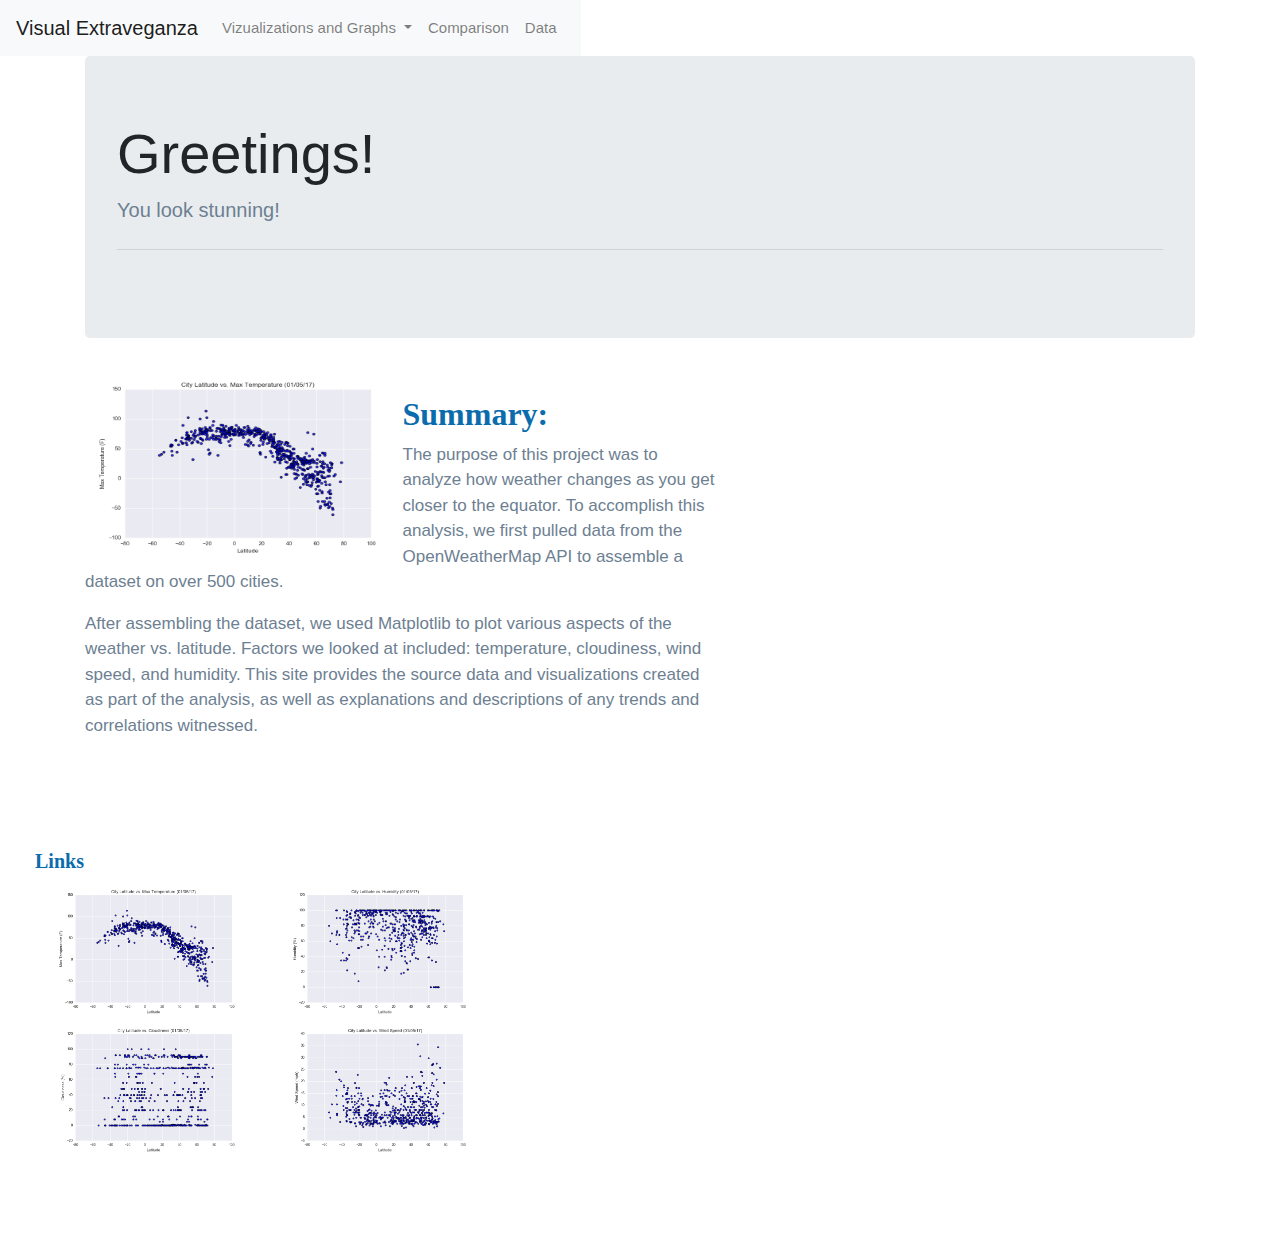
<file: index.html>
<!DOCTYPE html>
<head>
    <meta charset="UTF-7">
    <title>Web Design Challenge</title>
    
    <link rel="stylesheet" href="https://stackpath.bootstrapcdn.com/bootstrap/4.3.1/css/bootstrap.min.css" integrity="sha384-ggOyR0iXCbMQv3Xipma34MD+dH/1fQ784/j6cY/iJTQUOhcWr7x9JvoRxT2MZw1T" crossorigin="anonymous">

    <link rel="stylesheet" href="style.css">

    <script src="https://code.jquery.com/jquery-3.3.1.slim.min.js" integrity="sha384-q8i/X+965DzO0rT7abK41JStQIAqVgRVzpbzo5smXKp4YfRvH+8abtTE1Pi6jizo" 
            crossorigin="anonymous"></script>
          <script src="https://cdnjs.cloudflare.com/ajax/libs/popper.js/1.14.7/umd/popper.min.js" integrity="sha384-UO2eT0CpHqdSJQ6hJty5KVphtPhzWj9WO1clHTMGa3JDZwrnQq4sF86dIHNDz0W1" 
            crossorigin="anonymous"></script>
          <script src="https://stackpath.bootstrapcdn.com/bootstrap/4.3.1/js/bootstrap.min.js" integrity="sha384-JjSmVgyd0p3pXB1rRibZUAYoIIy6OrQ6VrjIEaFf/nJGzIxFDsf4x0xIM+B07jRM" 
            crossorigin="anonymous"></script>

</head>


<body>

<div class="nav">
<nav class="navbar navbar-expand-lg navbar-light bg-light">
        <a class="navbar-brand" href="index.html">Visual Extraveganza </a>
            <button class="navbar-toggler  border border-white" type="button" 
            data-toggle="collapse" data-target="#navbarNavDropdown"
            aria-controls="navbarNavDropdown" aria-expanded="false" aria-label="Toggle navigation">
              <span class="navbar-toggler-icon"></span>
            </button>


            <div class="collapse navbar-collapse" id="navbarNavDropdown">
              <ul class="navbar-nav ml-auto">
                <li class="nav-item dropdown">
                  <a class="nav-link dropdown-toggle" href="#" id="navbarDropdownMenuLink" data-toggle="dropdown"
                    aria-haspopup="true" aria-expanded="false">
                    Vizualizations and Graphs
                  </a>
                  <div class="dropdown-menu" aria-labelledby="navbarDropdownMenuLink">
                    <a class="dropdown-item" href="temp.html">Temperature</a>
                    <a class="dropdown-item" href="humidity.html">Humidity</a>
                    <a class="dropdown-item" href="cloud.html">Clouds</a>
                    <a class="dropdown-item" href="wind.html">Wind</a>
                  </div>
                </li>
                <li class="nav-item">
                  <a class="nav-link" href="comparisons.html">Comparison</a>
                </li>
                <li class="nav-item">
                  <a class="nav-link" href="data.html">Data</a>
                </li>
      
              </ul>
            </div>

    </nav>
</div>





    <div class="container">
        <div class="jumbotron">
            <h1 class="display-4">Greetings!</h1>
            <p class="lead">You look stunning!</p>
                <hr class="my-4">
        </div>
    </div>

    <div class="container">
        <div class="row">
            <div class="col-lg-7 col-md-12"
                <div class ="box">
                    <img src="Resources/assets/images/Fig1.png" class="vizualization rounded float-left" alt="Max Temp">
                        <h2 class = "title">Summary:</h2>
                        <p>The purpose of this project was to analyze how weather changes as you get closer to the equator. To accomplish this analysis, we first pulled data from the OpenWeatherMap API to assemble a dataset on over 500 cities.</p>
                        <p>After assembling the dataset, we used Matplotlib to plot various aspects of the weather vs. latitude.
                        Factors we looked at included: temperature, cloudiness, wind speed, and humidity. This site provides the
                        source data and visualizations created as part of the analysis, as well as explanations and descriptions of
                        any trends and correlations witnessed.</p>
                </div>
            </div>
        </div>
    </div>

    <div class="col-lg-5 col-md-12">
             
              <div class="box">
                <h5 class="title">Links</h5>
      
                <div class="container">
                  <div class="row">
                    <div class="col-6">
                      <a href="temp.html">
                        <img class="panel" src="Resources/assets/images/Fig1.png" alt="Max Temperature Image">
                      </a>
                    </div>
                    <div class="col-6">
                      <a href="humidity.html">
                        <img class="panel" src="Resources/assets/images/Fig2.png" alt="Humidity Graph">
                      </a>
                    </div>
                  </div>
      
                  <div class="row">
                    <div class="col-6">
                      <a href="cloud.html">
                        <img class="panel" src="Resources/assets/images/Fig3.png" alt="Cloudiness Graph">
                      </a>
                    </div>
                    <div class="col-6">
                      <a href="wind.html">
                      <img class="panel" src="Resources/assets/images/Fig4.png" alt="Wind Speed Graph">
                      </a>
                    </div>
      
      
                  </div>
                </div>
      
      
              </div>
            </div>
          </div>
        </div>



</body>




<html>
</file>
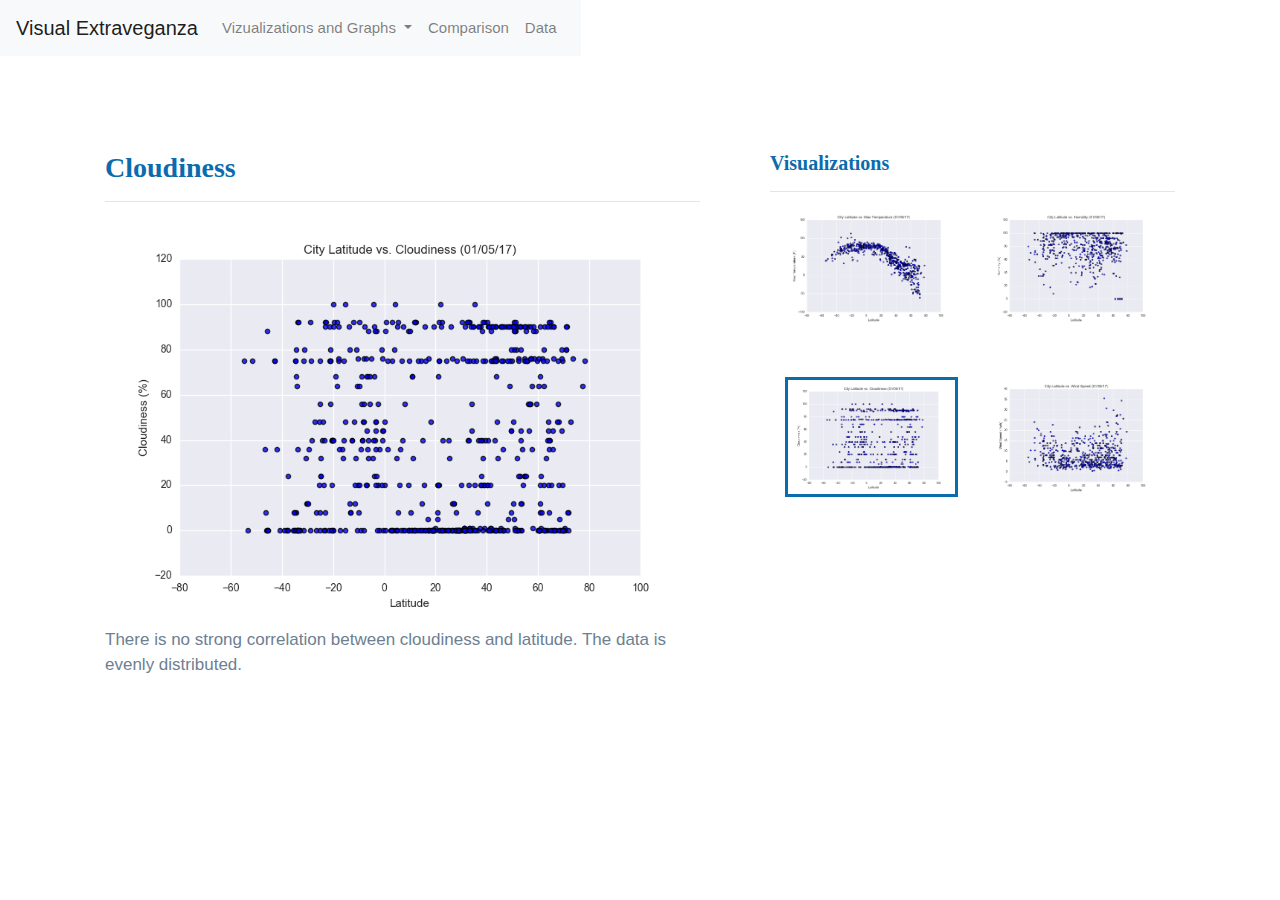
<file: cloud.html>
<!DOCTYPE html>
<head>
    <meta charset="UTF-7">
    <title>Web Design Challenge</title>
    
    <link rel="stylesheet" href="https://stackpath.bootstrapcdn.com/bootstrap/4.3.1/css/bootstrap.min.css" integrity="sha384-ggOyR0iXCbMQv3Xipma34MD+dH/1fQ784/j6cY/iJTQUOhcWr7x9JvoRxT2MZw1T" crossorigin="anonymous">

    <link rel="stylesheet" href="style.css">

    <script src="https://code.jquery.com/jquery-3.3.1.slim.min.js" integrity="sha384-q8i/X+965DzO0rT7abK41JStQIAqVgRVzpbzo5smXKp4YfRvH+8abtTE1Pi6jizo" 
            crossorigin="anonymous"></script>
          <script src="https://cdnjs.cloudflare.com/ajax/libs/popper.js/1.14.7/umd/popper.min.js" integrity="sha384-UO2eT0CpHqdSJQ6hJty5KVphtPhzWj9WO1clHTMGa3JDZwrnQq4sF86dIHNDz0W1" 
            crossorigin="anonymous"></script>
          <script src="https://stackpath.bootstrapcdn.com/bootstrap/4.3.1/js/bootstrap.min.js" integrity="sha384-JjSmVgyd0p3pXB1rRibZUAYoIIy6OrQ6VrjIEaFf/nJGzIxFDsf4x0xIM+B07jRM" 
            crossorigin="anonymous"></script>

</head>

<body>
    <div class="nav">
<nav class="navbar navbar-expand-lg navbar-light bg-light">
        <a class="navbar-brand" href="#">Visual Extraveganza </a>
            <button class="navbar-toggler  border border-white" type="button" 
            data-toggle="collapse" data-target="#navbarNavDropdown"
            aria-controls="navbarNavDropdown" aria-expanded="false" aria-label="Toggle navigation">
              <span class="navbar-toggler-icon"></span>
            </button>


            <div class="collapse navbar-collapse" id="navbarNavDropdown">
              <ul class="navbar-nav ml-auto">
                <li class="nav-item dropdown">
                  <a class="nav-link dropdown-toggle" href="#" id="navbarDropdownMenuLink" data-toggle="dropdown"
                    aria-haspopup="true" aria-expanded="false">
                    Vizualizations and Graphs
                  </a>
                  <div class="dropdown-menu" aria-labelledby="navbarDropdownMenuLink">
                    <a class="dropdown-item" href="temp.html">Temperature</a>
                    <a class="dropdown-item" href="humidity.html">Humidity</a>
                    <a class="dropdown-item" href="cloud.html">Clouds</a>
                    <a class="dropdown-item" href="wind.html">Wind</a>
                  </div>
                </li>
                <li class="nav-item">
                  <a class="nav-link" href="comparisons.html">Comparison</a>
                </li>
                <li class="nav-item">
                  <a class="nav-link" href="data.html">Data</a>
                </li>
      
              </ul>
            </div>

    </nav>
</div>

<div class="container">
    <div class="row">
      <div class="col-lg-7 col-md-12">
        <div class="box">
          <h3 class="title">Cloudiness</h3>
          <hr>
          <img src="Resources/assets/images/Fig3.png" alt="Cloudines Graph">
          <p>There is no strong correlation between cloudiness and latitude. The data is evenly distributed.</p>
        </div>
      </div>
      <div class="col-lg-5 col-md-12">
        <div class="box">
          <h5 class="title">Visualizations</h5>
          <hr>
          <div class="container">
            <div class="row" style="padding-bottom: 50px;">
              <div class="col-6">
                <a href="temp.html">
                  <img class="panel" src="Resources/assets/images/Fig1.png" alt="Temperature Image">
                </a>
              </div>
              <div class="col-6">
                <a href="humidity.html">
                  <img class="panel" src="Resources/assets/images/Fig2.png" alt="Humidity Graph">
                </a>
              </div>
            </div>

            <div class="row" style="padding-bottom: 50px;">
              <div class="col-6">
                <a href="cloud.html">
                  <img class="panel active" src="Resources/assets/images/Fig3.png" alt="Cloud Graph">
                </a>
                </div>
              <div class="col-6">
                <a href="wind.html">
                  <img class="panel" src="Resources/assets/images/Fig4.png" alt="Wind Graph">
                </a>
              </div>


            </div>
          </div>


        </div>
      </div>
    </div>
  </div>
  </body>
</file>
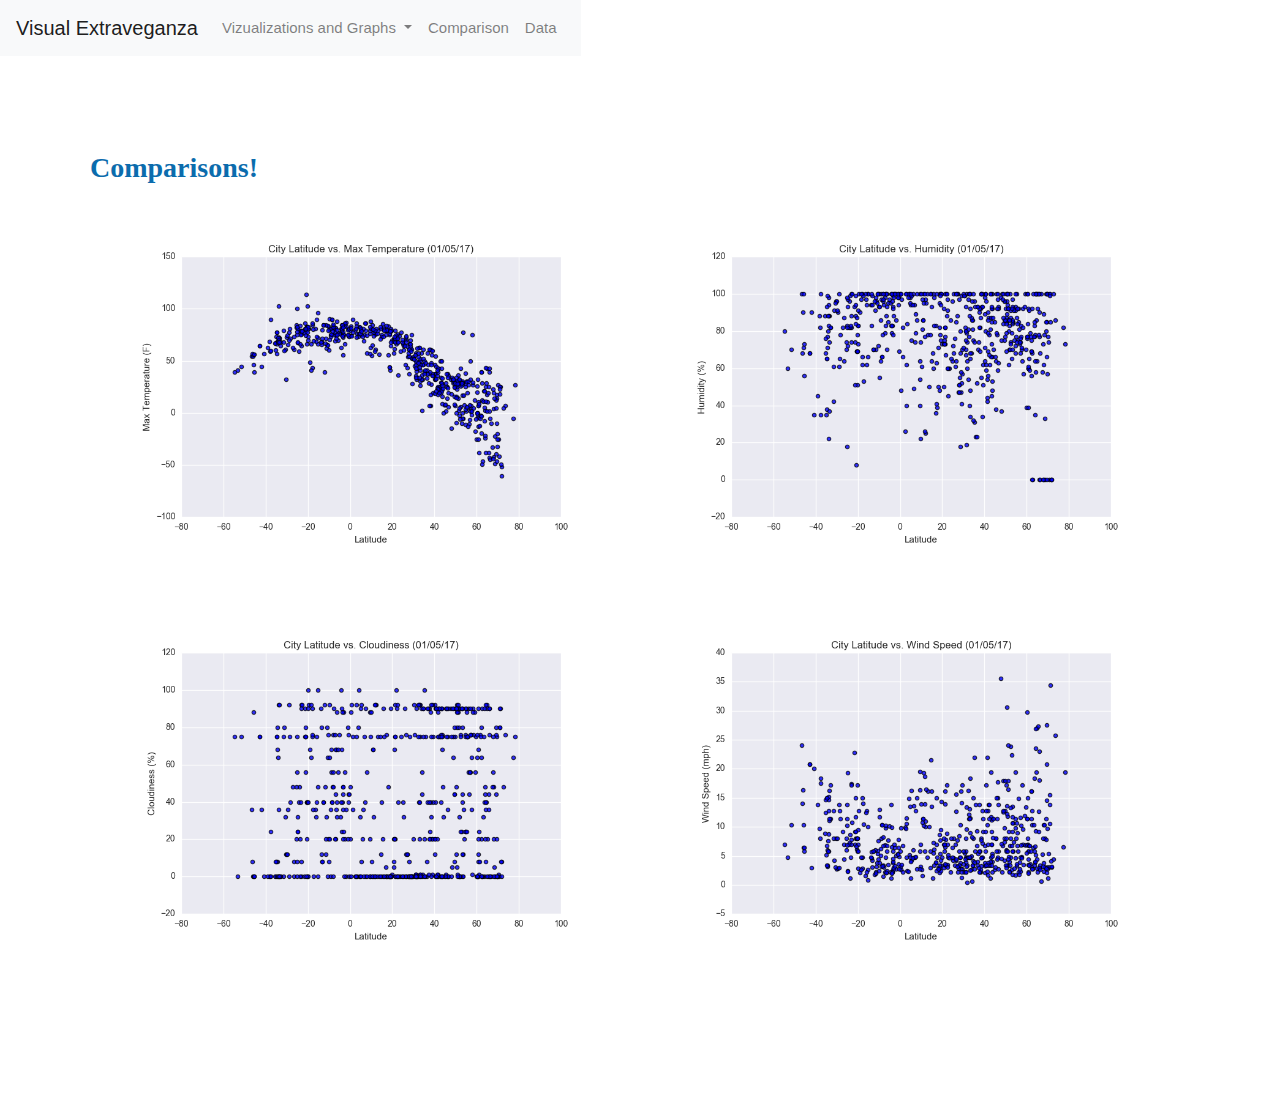
<file: comparisons.html>
<!DOCTYPE html>
<head>
    <meta charset="UTF-7">
    <title>Web Design Challenge</title>
    
    <link rel="stylesheet" href="https://stackpath.bootstrapcdn.com/bootstrap/4.3.1/css/bootstrap.min.css" integrity="sha384-ggOyR0iXCbMQv3Xipma34MD+dH/1fQ784/j6cY/iJTQUOhcWr7x9JvoRxT2MZw1T" crossorigin="anonymous">

    <link rel="stylesheet" href="style.css">

    <script src="https://code.jquery.com/jquery-3.3.1.slim.min.js" integrity="sha384-q8i/X+965DzO0rT7abK41JStQIAqVgRVzpbzo5smXKp4YfRvH+8abtTE1Pi6jizo" 
            crossorigin="anonymous"></script>
          <script src="https://cdnjs.cloudflare.com/ajax/libs/popper.js/1.14.7/umd/popper.min.js" integrity="sha384-UO2eT0CpHqdSJQ6hJty5KVphtPhzWj9WO1clHTMGa3JDZwrnQq4sF86dIHNDz0W1" 
            crossorigin="anonymous"></script>
          <script src="https://stackpath.bootstrapcdn.com/bootstrap/4.3.1/js/bootstrap.min.js" integrity="sha384-JjSmVgyd0p3pXB1rRibZUAYoIIy6OrQ6VrjIEaFf/nJGzIxFDsf4x0xIM+B07jRM" 
            crossorigin="anonymous"></script>

</head>


<body>

<div class="nav">
<nav class="navbar navbar-expand-lg navbar-light bg-light">
        <a class="navbar-brand" href="index.html">Visual Extraveganza </a>
            <button class="navbar-toggler  border border-white" type="button" 
            data-toggle="collapse" data-target="#navbarNavDropdown"
            aria-controls="navbarNavDropdown" aria-expanded="false" aria-label="Toggle navigation">
              <span class="navbar-toggler-icon"></span>
            </button>


            <div class="collapse navbar-collapse" id="navbarNavDropdown">
              <ul class="navbar-nav ml-auto">
                <li class="nav-item dropdown">
                  <a class="nav-link dropdown-toggle" href="#" id="navbarDropdownMenuLink" data-toggle="dropdown"
                    aria-haspopup="true" aria-expanded="false">
                    Vizualizations and Graphs
                  </a>
                  <div class="dropdown-menu" aria-labelledby="navbarDropdownMenuLink">
                    <a class="dropdown-item" href="temp.html">Temperature</a>
                    <a class="dropdown-item" href="humidity.html">Humidity</a>
                    <a class="dropdown-item" href="cloud.html">Clouds</a>
                    <a class="dropdown-item" href="wind.html">Wind</a>
                  </div>
                </li>
                <li class="nav-item">
                  <a class="nav-link" href="comparisons.html">Comparison</a>
                </li>
                <li class="nav-item">
                  <a class="nav-link" href="#">Data</a>
                </li>
      
              </ul>
            </div>

</nav>

<div class="container">
    <div class="row">
      <div>
        <div class="box">
          <h3 class="title">Comparisons!</h3>
          <div class="container" style="padding-bottom: 40px;">
            <div class="row">
              <div class="col-lg-6" style="padding: 30px;">
                <a href="max_temperature.html">
                  <img class="panel" src="Resources/assets/images/Fig1.png" alt="Temperature Image">
                </a>
              </div>
              <div class="col-lg-6" style="padding: 30px;">
                <a href="humidity.html">
                  <img class="panel" src="Resources/assets/images/Fig2.png" alt="Humidity Graph">
                </a>
              </div>
            </div>
            <div class="row">
              <div class="col-lg-6" style="padding: 30px;">
                <a href="cloudiness.html">
                  <img class="panel" src="Resources/assets/images/Fig3.png" alt="Cloud Graph">
                </a>
              </div>
              <div class="col-lg-6" style="padding: 30px;">
                <a href="wind_speed.html">
                  <img class="panel" src="Resources/assets/images/Fig4.png" alt="Wind Graph">
                </a>
              </div>
            </div>
          </div>
        </div>
      </div>
    </div>
  </div>




</body>
</html>
</file>
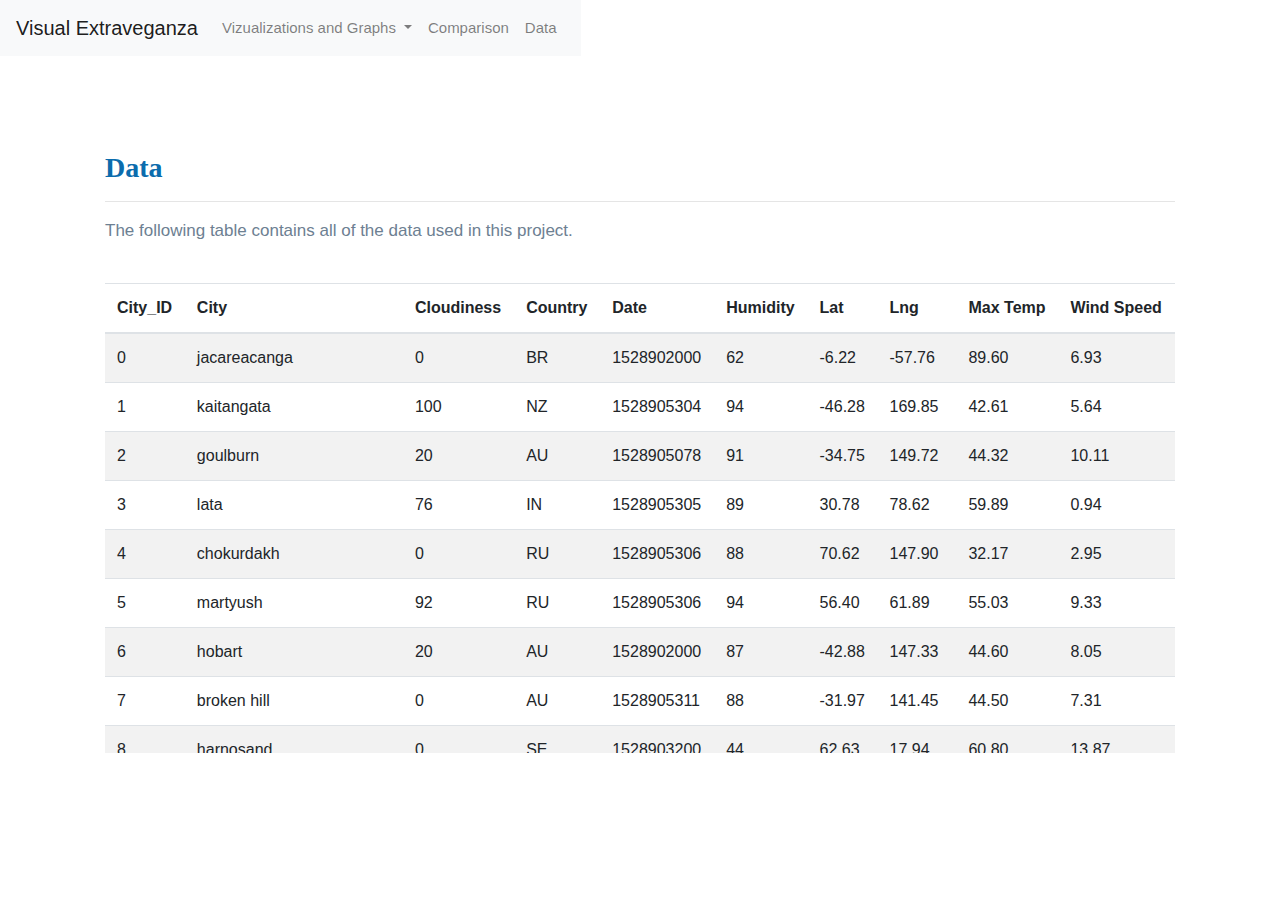
<file: data.html>
<!DOCTYPE html>
<head>
    <meta charset="UTF-7">
    <title>Web Design Challenge</title>
    
    <link rel="stylesheet" href="https://stackpath.bootstrapcdn.com/bootstrap/4.3.1/css/bootstrap.min.css" integrity="sha384-ggOyR0iXCbMQv3Xipma34MD+dH/1fQ784/j6cY/iJTQUOhcWr7x9JvoRxT2MZw1T" crossorigin="anonymous">

    <link rel="stylesheet" href="style.css">

    <script src="https://code.jquery.com/jquery-3.3.1.slim.min.js" integrity="sha384-q8i/X+965DzO0rT7abK41JStQIAqVgRVzpbzo5smXKp4YfRvH+8abtTE1Pi6jizo" 
            crossorigin="anonymous"></script>
          <script src="https://cdnjs.cloudflare.com/ajax/libs/popper.js/1.14.7/umd/popper.min.js" integrity="sha384-UO2eT0CpHqdSJQ6hJty5KVphtPhzWj9WO1clHTMGa3JDZwrnQq4sF86dIHNDz0W1" 
            crossorigin="anonymous"></script>
          <script src="https://stackpath.bootstrapcdn.com/bootstrap/4.3.1/js/bootstrap.min.js" integrity="sha384-JjSmVgyd0p3pXB1rRibZUAYoIIy6OrQ6VrjIEaFf/nJGzIxFDsf4x0xIM+B07jRM" 
            crossorigin="anonymous"></script>

</head>


<body>

<div class="nav">
<nav class="navbar navbar-expand-lg navbar-light bg-light">
        <a class="navbar-brand" href="index.html">Visual Extraveganza </a>
            <button class="navbar-toggler  border border-white" type="button" 
            data-toggle="collapse" data-target="#navbarNavDropdown"
            aria-controls="navbarNavDropdown" aria-expanded="false" aria-label="Toggle navigation">
              <span class="navbar-toggler-icon"></span>
            </button>


            <div class="collapse navbar-collapse" id="navbarNavDropdown">
              <ul class="navbar-nav ml-auto">
                <li class="nav-item dropdown">
                  <a class="nav-link dropdown-toggle" href="#" id="navbarDropdownMenuLink" data-toggle="dropdown"
                    aria-haspopup="true" aria-expanded="false">
                    Vizualizations and Graphs
                  </a>
                  <div class="dropdown-menu" aria-labelledby="navbarDropdownMenuLink">
                    <a class="dropdown-item" href="temp.html">Temperature</a>
                    <a class="dropdown-item" href="humidity.html">Humidity</a>
                    <a class="dropdown-item" href="cloud.html">Clouds</a>
                    <a class="dropdown-item" href="wind.html">Wind</a>
                  </div>
                </li>
                <li class="nav-item">
                  <a class="nav-link" href="comparisons.html">Comparison</a>
                </li>
                <li class="nav-item">
                  <a class="nav-link" href="data.html">Data</a>
                </li>
      
              </ul>
            </div>

    </nav>

<div class="container">
    <div class="box">
      <h3 class="title">Data</h3>
      <hr>
      <p>The following table contains all of the data used in this project.</p>
      <br>
      <div class="table-responsive" style="overflow-x:auto; overflow-y:auto; max-height:470px; max-width: auto;">

        <table class="table table-striped">
  <thead>
    <tr>
      <th>City_ID</th>
      <th>City</th>
      <th>Cloudiness</th>
      <th>Country</th>
      <th>Date</th>
      <th>Humidity</th>
      <th>Lat</th>
      <th>Lng</th>
      <th>Max Temp</th>
      <th>Wind Speed</th>
    </tr>
  </thead>
  <tbody>
    <tr>
      <td>0</td>
      <td>jacareacanga</td>
      <td>0</td>
      <td>BR</td>
      <td>1528902000</td>
      <td>62</td>
      <td>-6.22</td>
      <td>-57.76</td>
      <td>89.60</td>
      <td>6.93</td>
    </tr>
    <tr>
      <td>1</td>
      <td>kaitangata</td>
      <td>100</td>
      <td>NZ</td>
      <td>1528905304</td>
      <td>94</td>
      <td>-46.28</td>
      <td>169.85</td>
      <td>42.61</td>
      <td>5.64</td>
    </tr>
    <tr>
      <td>2</td>
      <td>goulburn</td>
      <td>20</td>
      <td>AU</td>
      <td>1528905078</td>
      <td>91</td>
      <td>-34.75</td>
      <td>149.72</td>
      <td>44.32</td>
      <td>10.11</td>
    </tr>
    <tr>
      <td>3</td>
      <td>lata</td>
      <td>76</td>
      <td>IN</td>
      <td>1528905305</td>
      <td>89</td>
      <td>30.78</td>
      <td>78.62</td>
      <td>59.89</td>
      <td>0.94</td>
    </tr>
    <tr>
      <td>4</td>
      <td>chokurdakh</td>
      <td>0</td>
      <td>RU</td>
      <td>1528905306</td>
      <td>88</td>
      <td>70.62</td>
      <td>147.90</td>
      <td>32.17</td>
      <td>2.95</td>
    </tr>
    <tr>
      <td>5</td>
      <td>martyush</td>
      <td>92</td>
      <td>RU</td>
      <td>1528905306</td>
      <td>94</td>
      <td>56.40</td>
      <td>61.89</td>
      <td>55.03</td>
      <td>9.33</td>
    </tr>
    <tr>
      <td>6</td>
      <td>hobart</td>
      <td>20</td>
      <td>AU</td>
      <td>1528902000</td>
      <td>87</td>
      <td>-42.88</td>
      <td>147.33</td>
      <td>44.60</td>
      <td>8.05</td>
    </tr>
    <tr>
      <td>7</td>
      <td>broken hill</td>
      <td>0</td>
      <td>AU</td>
      <td>1528905311</td>
      <td>88</td>
      <td>-31.97</td>
      <td>141.45</td>
      <td>44.50</td>
      <td>7.31</td>
    </tr>
    <tr>
      <td>8</td>
      <td>harnosand</td>
      <td>0</td>
      <td>SE</td>
      <td>1528903200</td>
      <td>44</td>
      <td>62.63</td>
      <td>17.94</td>
      <td>60.80</td>
      <td>13.87</td>
    </tr>
    <tr>
      <td>9</td>
      <td>tuatapere</td>
      <td>0</td>
      <td>NZ</td>
      <td>1528905312</td>
      <td>100</td>
      <td>-46.13</td>
      <td>167.69</td>
      <td>38.92</td>
      <td>3.40</td>
    </tr>
    <tr>
      <td>10</td>
      <td>puerto ayora</td>
      <td>90</td>
      <td>EC</td>
      <td>1528902000</td>
      <td>69</td>
      <td>-0.74</td>
      <td>-90.35</td>
      <td>77.00</td>
      <td>13.87</td>
    </tr>
    <tr>
      <td>11</td>
      <td>havre-saint-pierre</td>
      <td>75</td>
      <td>CA</td>
      <td>1528902000</td>
      <td>58</td>
      <td>50.23</td>
      <td>-63.60</td>
      <td>53.60</td>
      <td>19.46</td>
    </tr>
    <tr>
      <td>12</td>
      <td>punta arenas</td>
      <td>0</td>
      <td>CL</td>
      <td>1528902000</td>
      <td>100</td>
      <td>-53.16</td>
      <td>-70.91</td>
      <td>35.60</td>
      <td>9.17</td>
    </tr>
    <tr>
      <td>13</td>
      <td>tasiilaq</td>
      <td>75</td>
      <td>GL</td>
      <td>1528901400</td>
      <td>60</td>
      <td>65.61</td>
      <td>-37.64</td>
      <td>39.20</td>
      <td>2.24</td>
    </tr>
    <tr>
      <td>14</td>
      <td>chapais</td>
      <td>40</td>
      <td>CA</td>
      <td>1528902000</td>
      <td>38</td>
      <td>49.78</td>
      <td>-74.86</td>
      <td>59.00</td>
      <td>10.29</td>
    </tr>
    <tr>
      <td>15</td>
      <td>avarua</td>
      <td>40</td>
      <td>CK</td>
      <td>1528902000</td>
      <td>56</td>
      <td>-21.21</td>
      <td>-159.78</td>
      <td>73.40</td>
      <td>10.29</td>
    </tr>
    <tr>
      <td>16</td>
      <td>hofn</td>
      <td>75</td>
      <td>IS</td>
      <td>1528902000</td>
      <td>87</td>
      <td>64.25</td>
      <td>-15.21</td>
      <td>51.80</td>
      <td>8.05</td>
    </tr>
    <tr>
      <td>17</td>
      <td>yukamenskoye</td>
      <td>92</td>
      <td>RU</td>
      <td>1528905315</td>
      <td>98</td>
      <td>57.89</td>
      <td>52.24</td>
      <td>56.65</td>
      <td>10.22</td>
    </tr>
    <tr>
      <td>18</td>
      <td>khandbari</td>
      <td>80</td>
      <td>NP</td>
      <td>1528905315</td>
      <td>67</td>
      <td>27.38</td>
      <td>87.21</td>
      <td>44.59</td>
      <td>1.39</td>
    </tr>
    <tr>
      <td>19</td>
      <td>bethel</td>
      <td>1</td>
      <td>US</td>
      <td>1528901580</td>
      <td>93</td>
      <td>60.79</td>
      <td>-161.76</td>
      <td>44.60</td>
      <td>8.05</td>
    </tr>
    <tr>
      <td>20</td>
      <td>ushuaia</td>
      <td>75</td>
      <td>AR</td>
      <td>1528902000</td>
      <td>64</td>
      <td>-54.81</td>
      <td>-68.31</td>
      <td>41.00</td>
      <td>3.36</td>
    </tr>
    <tr>
      <td>21</td>
      <td>east london</td>
      <td>0</td>
      <td>ZA</td>
      <td>1528902000</td>
      <td>37</td>
      <td>-33.02</td>
      <td>27.91</td>
      <td>69.80</td>
      <td>5.82</td>
    </tr>
    <tr>
      <td>22</td>
      <td>bluff</td>
      <td>76</td>
      <td>AU</td>
      <td>1528905321</td>
      <td>76</td>
      <td>-23.58</td>
      <td>149.07</td>
      <td>61.96</td>
      <td>4.74</td>
    </tr>
    <tr>
      <td>23</td>
      <td>mount isa</td>
      <td>75</td>
      <td>AU</td>
      <td>1528902000</td>
      <td>100</td>
      <td>-20.73</td>
      <td>139.49</td>
      <td>64.40</td>
      <td>3.29</td>
    </tr>
    <tr>
      <td>24</td>
      <td>pevek</td>
      <td>0</td>
      <td>RU</td>
      <td>1528905321</td>
      <td>71</td>
      <td>69.70</td>
      <td>170.27</td>
      <td>36.94</td>
      <td>6.98</td>
    </tr>
    <tr>
      <td>25</td>
      <td>gao</td>
      <td>24</td>
      <td>ML</td>
      <td>1528905321</td>
      <td>16</td>
      <td>16.28</td>
      <td>-0.04</td>
      <td>110.02</td>
      <td>4.97</td>
    </tr>
    <tr>
      <td>26</td>
      <td>cabo san lucas</td>
      <td>75</td>
      <td>MX</td>
      <td>1528901160</td>
      <td>74</td>
      <td>22.89</td>
      <td>-109.91</td>
      <td>84.20</td>
      <td>10.29</td>
    </tr>
    <tr>
      <td>27</td>
      <td>sao filipe</td>
      <td>0</td>
      <td>CV</td>
      <td>1528905323</td>
      <td>88</td>
      <td>14.90</td>
      <td>-24.50</td>
      <td>75.73</td>
      <td>13.02</td>
    </tr>
    <tr>
      <td>28</td>
      <td>tiksi</td>
      <td>44</td>
      <td>RU</td>
      <td>1528905298</td>
      <td>58</td>
      <td>71.64</td>
      <td>128.87</td>
      <td>57.73</td>
      <td>10.11</td>
    </tr>
    <tr>
      <td>29</td>
      <td>busselton</td>
      <td>92</td>
      <td>AU</td>
      <td>1528905323</td>
      <td>100</td>
      <td>-33.64</td>
      <td>115.35</td>
      <td>60.43</td>
      <td>10.56</td>
    </tr>
    <tr>
      <td>30</td>
      <td>alofi</td>
      <td>76</td>
      <td>NU</td>
      <td>1528902000</td>
      <td>88</td>
      <td>-19.06</td>
      <td>-169.92</td>
      <td>71.60</td>
      <td>3.36</td>
    </tr>
    <tr>
      <td>31</td>
      <td>ola</td>
      <td>75</td>
      <td>RU</td>
      <td>1528902000</td>
      <td>100</td>
      <td>59.58</td>
      <td>151.30</td>
      <td>42.80</td>
      <td>7.76</td>
    </tr>
    <tr>
      <td>32</td>
      <td>atar</td>
      <td>20</td>
      <td>MR</td>
      <td>1528902000</td>
      <td>19</td>
      <td>20.52</td>
      <td>-13.05</td>
      <td>91.40</td>
      <td>9.17</td>
    </tr>
    <tr>
      <td>33</td>
      <td>rikitea</td>
      <td>0</td>
      <td>PF</td>
      <td>1528905325</td>
      <td>100</td>
      <td>-23.12</td>
      <td>-134.97</td>
      <td>73.57</td>
      <td>8.66</td>
    </tr>
    <tr>
      <td>34</td>
      <td>hermanus</td>
      <td>0</td>
      <td>ZA</td>
      <td>1528905325</td>
      <td>24</td>
      <td>-34.42</td>
      <td>19.24</td>
      <td>77.17</td>
      <td>8.66</td>
    </tr>
    <tr>
      <td>35</td>
      <td>ponta delgada</td>
      <td>75</td>
      <td>PT</td>
      <td>1528903800</td>
      <td>88</td>
      <td>37.73</td>
      <td>-25.67</td>
      <td>71.60</td>
      <td>12.75</td>
    </tr>
    <tr>
      <td>36</td>
      <td>bambari</td>
      <td>24</td>
      <td>CF</td>
      <td>1528905326</td>
      <td>84</td>
      <td>5.77</td>
      <td>20.68</td>
      <td>81.85</td>
      <td>7.65</td>
    </tr>
    <tr>
      <td>37</td>
      <td>cap malheureux</td>
      <td>75</td>
      <td>MU</td>
      <td>1528902000</td>
      <td>69</td>
      <td>-19.98</td>
      <td>57.61</td>
      <td>75.20</td>
      <td>14.99</td>
    </tr>
    <tr>
      <td>38</td>
      <td>puerto escondido</td>
      <td>75</td>
      <td>MX</td>
      <td>1528901100</td>
      <td>65</td>
      <td>15.86</td>
      <td>-97.07</td>
      <td>80.60</td>
      <td>3.36</td>
    </tr>
    <tr>
      <td>39</td>
      <td>qaanaaq</td>
      <td>32</td>
      <td>GL</td>
      <td>1528905330</td>
      <td>100</td>
      <td>77.48</td>
      <td>-69.36</td>
      <td>31.45</td>
      <td>6.31</td>
    </tr>
    <tr>
      <td>40</td>
      <td>new norfolk</td>
      <td>20</td>
      <td>AU</td>
      <td>1528902000</td>
      <td>87</td>
      <td>-42.78</td>
      <td>147.06</td>
      <td>44.60</td>
      <td>8.05</td>
    </tr>
    <tr>
      <td>41</td>
      <td>najran</td>
      <td>40</td>
      <td>SA</td>
      <td>1528902000</td>
      <td>13</td>
      <td>17.54</td>
      <td>44.22</td>
      <td>98.60</td>
      <td>11.41</td>
    </tr>
    <tr>
      <td>42</td>
      <td>isla mujeres</td>
      <td>90</td>
      <td>MX</td>
      <td>1528904340</td>
      <td>100</td>
      <td>21.23</td>
      <td>-86.73</td>
      <td>75.20</td>
      <td>16.11</td>
    </tr>
    <tr>
      <td>43</td>
      <td>mar del plata</td>
      <td>0</td>
      <td>AR</td>
      <td>1528905297</td>
      <td>100</td>
      <td>-46.43</td>
      <td>-67.52</td>
      <td>32.53</td>
      <td>7.31</td>
    </tr>
    <tr>
      <td>44</td>
      <td>provideniya</td>
      <td>0</td>
      <td>RU</td>
      <td>1528905332</td>
      <td>91</td>
      <td>64.42</td>
      <td>-173.23</td>
      <td>40.63</td>
      <td>10.78</td>
    </tr>
    <tr>
      <td>45</td>
      <td>jamestown</td>
      <td>12</td>
      <td>AU</td>
      <td>1528905333</td>
      <td>88</td>
      <td>-33.21</td>
      <td>138.60</td>
      <td>43.15</td>
      <td>10.89</td>
    </tr>
    <tr>
      <td>46</td>
      <td>medicine hat</td>
      <td>20</td>
      <td>CA</td>
      <td>1528902000</td>
      <td>34</td>
      <td>50.04</td>
      <td>-110.68</td>
      <td>66.20</td>
      <td>14.99</td>
    </tr>
    <tr>
      <td>47</td>
      <td>katsuura</td>
      <td>8</td>
      <td>JP</td>
      <td>1528905334</td>
      <td>88</td>
      <td>33.93</td>
      <td>134.50</td>
      <td>62.05</td>
      <td>7.54</td>
    </tr>
    <tr>
      <td>48</td>
      <td>aklavik</td>
      <td>20</td>
      <td>CA</td>
      <td>1528902000</td>
      <td>53</td>
      <td>68.22</td>
      <td>-135.01</td>
      <td>51.80</td>
      <td>11.41</td>
    </tr>
    <tr>
      <td>49</td>
      <td>tuktoyaktuk</td>
      <td>20</td>
      <td>CA</td>
      <td>1528902000</td>
      <td>61</td>
      <td>69.44</td>
      <td>-133.03</td>
      <td>46.40</td>
      <td>6.93</td>
    </tr>
    <tr>
      <td>50</td>
      <td>kapaa</td>
      <td>90</td>
      <td>US</td>
      <td>1528901760</td>
      <td>88</td>
      <td>22.08</td>
      <td>-159.32</td>
      <td>75.20</td>
      <td>14.99</td>
    </tr>
    <tr>
      <td>51</td>
      <td>mildura</td>
      <td>0</td>
      <td>AU</td>
      <td>1528905300</td>
      <td>92</td>
      <td>-34.18</td>
      <td>142.16</td>
      <td>45.67</td>
      <td>9.66</td>
    </tr>
    <tr>
      <td>52</td>
      <td>souillac</td>
      <td>75</td>
      <td>FR</td>
      <td>1528903800</td>
      <td>49</td>
      <td>45.60</td>
      <td>-0.60</td>
      <td>73.40</td>
      <td>10.29</td>
    </tr>
    <tr>
      <td>53</td>
      <td>lorengau</td>
      <td>100</td>
      <td>PG</td>
      <td>1528905336</td>
      <td>100</td>
      <td>-2.02</td>
      <td>147.27</td>
      <td>80.59</td>
      <td>3.85</td>
    </tr>
    <tr>
      <td>54</td>
      <td>praia</td>
      <td>20</td>
      <td>BR</td>
      <td>1528902000</td>
      <td>47</td>
      <td>-20.25</td>
      <td>-43.81</td>
      <td>82.40</td>
      <td>3.36</td>
    </tr>
    <tr>
      <td>55</td>
      <td>port alfred</td>
      <td>0</td>
      <td>ZA</td>
      <td>1528905338</td>
      <td>50</td>
      <td>-33.59</td>
      <td>26.89</td>
      <td>76.54</td>
      <td>7.20</td>
    </tr>
    <tr>
      <td>56</td>
      <td>barranca</td>
      <td>0</td>
      <td>PE</td>
      <td>1528905339</td>
      <td>98</td>
      <td>-10.75</td>
      <td>-77.76</td>
      <td>61.87</td>
      <td>9.89</td>
    </tr>
    <tr>
      <td>57</td>
      <td>nome</td>
      <td>40</td>
      <td>US</td>
      <td>1528902900</td>
      <td>70</td>
      <td>30.04</td>
      <td>-94.42</td>
      <td>87.80</td>
      <td>3.36</td>
    </tr>
    <tr>
      <td>58</td>
      <td>matay</td>
      <td>0</td>
      <td>EG</td>
      <td>1528905339</td>
      <td>23</td>
      <td>28.42</td>
      <td>30.79</td>
      <td>97.69</td>
      <td>6.98</td>
    </tr>
    <tr>
      <td>59</td>
      <td>saskylakh</td>
      <td>48</td>
      <td>RU</td>
      <td>1528905339</td>
      <td>55</td>
      <td>71.97</td>
      <td>114.09</td>
      <td>59.53</td>
      <td>5.86</td>
    </tr>
    <tr>
      <td>60</td>
      <td>itarema</td>
      <td>0</td>
      <td>BR</td>
      <td>1528905340</td>
      <td>61</td>
      <td>-2.92</td>
      <td>-39.92</td>
      <td>88.33</td>
      <td>12.57</td>
    </tr>
    <tr>
      <td>61</td>
      <td>butaritari</td>
      <td>56</td>
      <td>KI</td>
      <td>1528905340</td>
      <td>100</td>
      <td>3.07</td>
      <td>172.79</td>
      <td>81.13</td>
      <td>7.31</td>
    </tr>
    <tr>
      <td>62</td>
      <td>peniche</td>
      <td>20</td>
      <td>PT</td>
      <td>1528903800</td>
      <td>64</td>
      <td>39.36</td>
      <td>-9.38</td>
      <td>75.20</td>
      <td>12.75</td>
    </tr>
    <tr>
      <td>63</td>
      <td>beloha</td>
      <td>0</td>
      <td>MG</td>
      <td>1528905340</td>
      <td>57</td>
      <td>-25.17</td>
      <td>45.06</td>
      <td>71.95</td>
      <td>16.37</td>
    </tr>
    <tr>
      <td>64</td>
      <td>anadyr</td>
      <td>0</td>
      <td>RU</td>
      <td>1528902000</td>
      <td>57</td>
      <td>64.73</td>
      <td>177.51</td>
      <td>48.20</td>
      <td>4.47</td>
    </tr>
    <tr>
      <td>65</td>
      <td>luderitz</td>
      <td>12</td>
      <td>NaN</td>
      <td>1528905342</td>
      <td>64</td>
      <td>-26.65</td>
      <td>15.16</td>
      <td>64.03</td>
      <td>17.38</td>
    </tr>
    <tr>
      <td>66</td>
      <td>rochester</td>
      <td>1</td>
      <td>US</td>
      <td>1528902960</td>
      <td>37</td>
      <td>44.02</td>
      <td>-92.46</td>
      <td>73.40</td>
      <td>6.93</td>
    </tr>
    <tr>
      <td>67</td>
      <td>bosaso</td>
      <td>0</td>
      <td>SO</td>
      <td>1528905347</td>
      <td>86</td>
      <td>11.28</td>
      <td>49.18</td>
      <td>89.77</td>
      <td>3.96</td>
    </tr>
    <tr>
      <td>68</td>
      <td>faanui</td>
      <td>0</td>
      <td>PF</td>
      <td>1528905347</td>
      <td>100</td>
      <td>-16.48</td>
      <td>-151.75</td>
      <td>79.96</td>
      <td>11.79</td>
    </tr>
    <tr>
      <td>69</td>
      <td>grindavik</td>
      <td>75</td>
      <td>IS</td>
      <td>1528902000</td>
      <td>70</td>
      <td>63.84</td>
      <td>-22.43</td>
      <td>48.20</td>
      <td>5.82</td>
    </tr>
    <tr>
      <td>70</td>
      <td>margate</td>
      <td>20</td>
      <td>AU</td>
      <td>1528902000</td>
      <td>87</td>
      <td>-43.03</td>
      <td>147.26</td>
      <td>44.60</td>
      <td>8.05</td>
    </tr>
    <tr>
      <td>71</td>
      <td>marsh harbour</td>
      <td>88</td>
      <td>BS</td>
      <td>1528905349</td>
      <td>95</td>
      <td>26.54</td>
      <td>-77.06</td>
      <td>82.39</td>
      <td>10.00</td>
    </tr>
    <tr>
      <td>72</td>
      <td>comodoro rivadavia</td>
      <td>40</td>
      <td>AR</td>
      <td>1528902000</td>
      <td>60</td>
      <td>-45.87</td>
      <td>-67.48</td>
      <td>42.80</td>
      <td>9.17</td>
    </tr>
    <tr>
      <td>73</td>
      <td>upernavik</td>
      <td>92</td>
      <td>GL</td>
      <td>1528905350</td>
      <td>100</td>
      <td>72.79</td>
      <td>-56.15</td>
      <td>29.29</td>
      <td>3.74</td>
    </tr>
    <tr>
      <td>74</td>
      <td>uige</td>
      <td>0</td>
      <td>AO</td>
      <td>1528905350</td>
      <td>29</td>
      <td>-7.61</td>
      <td>15.06</td>
      <td>86.80</td>
      <td>3.18</td>
    </tr>
    <tr>
      <td>75</td>
      <td>bredasdorp</td>
      <td>0</td>
      <td>ZA</td>
      <td>1528902000</td>
      <td>23</td>
      <td>-34.53</td>
      <td>20.04</td>
      <td>82.40</td>
      <td>5.82</td>
    </tr>
    <tr>
      <td>76</td>
      <td>bodden town</td>
      <td>40</td>
      <td>KY</td>
      <td>1528902000</td>
      <td>78</td>
      <td>19.28</td>
      <td>-81.25</td>
      <td>80.60</td>
      <td>16.11</td>
    </tr>
    <tr>
      <td>77</td>
      <td>guerrero negro</td>
      <td>44</td>
      <td>MX</td>
      <td>1528905350</td>
      <td>88</td>
      <td>27.97</td>
      <td>-114.04</td>
      <td>63.85</td>
      <td>3.74</td>
    </tr>
    <tr>
      <td>78</td>
      <td>bilma</td>
      <td>0</td>
      <td>NE</td>
      <td>1528905351</td>
      <td>12</td>
      <td>18.69</td>
      <td>12.92</td>
      <td>110.47</td>
      <td>4.63</td>
    </tr>
    <tr>
      <td>79</td>
      <td>carnarvon</td>
      <td>0</td>
      <td>ZA</td>
      <td>1528905351</td>
      <td>30</td>
      <td>-30.97</td>
      <td>22.13</td>
      <td>60.43</td>
      <td>14.25</td>
    </tr>
    <tr>
      <td>80</td>
      <td>ponta do sol</td>
      <td>12</td>
      <td>BR</td>
      <td>1528905352</td>
      <td>72</td>
      <td>-20.63</td>
      <td>-46.00</td>
      <td>78.25</td>
      <td>3.96</td>
    </tr>
    <tr>
      <td>81</td>
      <td>vila franca do campo</td>
      <td>75</td>
      <td>PT</td>
      <td>1528903800</td>
      <td>88</td>
      <td>37.72</td>
      <td>-25.43</td>
      <td>71.60</td>
      <td>12.75</td>
    </tr>
    <tr>
      <td>82</td>
      <td>puerto del rosario</td>
      <td>20</td>
      <td>ES</td>
      <td>1528903800</td>
      <td>60</td>
      <td>28.50</td>
      <td>-13.86</td>
      <td>73.40</td>
      <td>17.22</td>
    </tr>
    <tr>
      <td>83</td>
      <td>sitka</td>
      <td>20</td>
      <td>US</td>
      <td>1528905353</td>
      <td>92</td>
      <td>37.17</td>
      <td>-99.65</td>
      <td>74.02</td>
      <td>5.97</td>
    </tr>
    <tr>
      <td>84</td>
      <td>camacha</td>
      <td>75</td>
      <td>PT</td>
      <td>1528903800</td>
      <td>72</td>
      <td>33.08</td>
      <td>-16.33</td>
      <td>68.00</td>
      <td>16.11</td>
    </tr>
    <tr>
      <td>85</td>
      <td>saint-philippe</td>
      <td>1</td>
      <td>CA</td>
      <td>1528902900</td>
      <td>54</td>
      <td>45.36</td>
      <td>-73.48</td>
      <td>78.80</td>
      <td>11.41</td>
    </tr>
    <tr>
      <td>86</td>
      <td>port blair</td>
      <td>92</td>
      <td>IN</td>
      <td>1528905357</td>
      <td>97</td>
      <td>11.67</td>
      <td>92.75</td>
      <td>84.37</td>
      <td>25.10</td>
    </tr>
    <tr>
      <td>87</td>
      <td>albany</td>
      <td>90</td>
      <td>US</td>
      <td>1528903860</td>
      <td>68</td>
      <td>42.65</td>
      <td>-73.75</td>
      <td>69.80</td>
      <td>3.36</td>
    </tr>
    <tr>
      <td>88</td>
      <td>barrow</td>
      <td>88</td>
      <td>AR</td>
      <td>1528905182</td>
      <td>72</td>
      <td>-38.31</td>
      <td>-60.23</td>
      <td>50.26</td>
      <td>8.21</td>
    </tr>
    <tr>
      <td>89</td>
      <td>qorveh</td>
      <td>92</td>
      <td>IR</td>
      <td>1528905357</td>
      <td>22</td>
      <td>35.17</td>
      <td>47.80</td>
      <td>76.72</td>
      <td>3.18</td>
    </tr>
    <tr>
      <td>90</td>
      <td>san jeronimo</td>
      <td>90</td>
      <td>PE</td>
      <td>1528902000</td>
      <td>81</td>
      <td>-13.65</td>
      <td>-73.37</td>
      <td>46.40</td>
      <td>2.39</td>
    </tr>
    <tr>
      <td>91</td>
      <td>mataura</td>
      <td>24</td>
      <td>NZ</td>
      <td>1528905299</td>
      <td>79</td>
      <td>-46.19</td>
      <td>168.86</td>
      <td>25.69</td>
      <td>3.18</td>
    </tr>
    <tr>
      <td>92</td>
      <td>buala</td>
      <td>64</td>
      <td>SB</td>
      <td>1528905359</td>
      <td>100</td>
      <td>-8.15</td>
      <td>159.59</td>
      <td>78.70</td>
      <td>4.18</td>
    </tr>
    <tr>
      <td>93</td>
      <td>eyl</td>
      <td>20</td>
      <td>SO</td>
      <td>1528905359</td>
      <td>57</td>
      <td>7.98</td>
      <td>49.82</td>
      <td>86.62</td>
      <td>22.41</td>
    </tr>
    <tr>
      <td>94</td>
      <td>abu dhabi</td>
      <td>0</td>
      <td>AE</td>
      <td>1528902000</td>
      <td>29</td>
      <td>24.47</td>
      <td>54.37</td>
      <td>98.60</td>
      <td>16.11</td>
    </tr>
    <tr>
      <td>95</td>
      <td>tahe</td>
      <td>92</td>
      <td>CN</td>
      <td>1528905359</td>
      <td>98</td>
      <td>52.34</td>
      <td>124.71</td>
      <td>51.43</td>
      <td>2.17</td>
    </tr>
    <tr>
      <td>96</td>
      <td>chuy</td>
      <td>80</td>
      <td>UY</td>
      <td>1528905099</td>
      <td>93</td>
      <td>-33.69</td>
      <td>-53.46</td>
      <td>52.87</td>
      <td>28.90</td>
    </tr>
    <tr>
      <td>97</td>
      <td>dzerzhinskoye</td>
      <td>8</td>
      <td>RU</td>
      <td>1528905360</td>
      <td>69</td>
      <td>56.84</td>
      <td>95.22</td>
      <td>65.11</td>
      <td>3.85</td>
    </tr>
    <tr>
      <td>98</td>
      <td>vanavara</td>
      <td>0</td>
      <td>RU</td>
      <td>1528905360</td>
      <td>50</td>
      <td>60.35</td>
      <td>102.28</td>
      <td>64.21</td>
      <td>5.64</td>
    </tr>
    <tr>
      <td>99</td>
      <td>muros</td>
      <td>40</td>
      <td>ES</td>
      <td>1528903800</td>
      <td>72</td>
      <td>42.77</td>
      <td>-9.06</td>
      <td>66.20</td>
      <td>10.29</td>
    </tr>
    <tr>
      <td>100</td>
      <td>auchel</td>
      <td>0</td>
      <td>FR</td>
      <td>1528903800</td>
      <td>49</td>
      <td>50.51</td>
      <td>2.47</td>
      <td>68.00</td>
      <td>3.36</td>
    </tr>
    <tr>
      <td>101</td>
      <td>bubaque</td>
      <td>40</td>
      <td>GW</td>
      <td>1528902000</td>
      <td>55</td>
      <td>11.28</td>
      <td>-15.83</td>
      <td>91.40</td>
      <td>11.41</td>
    </tr>
    <tr>
      <td>102</td>
      <td>khatanga</td>
      <td>8</td>
      <td>RU</td>
      <td>1528905361</td>
      <td>65</td>
      <td>71.98</td>
      <td>102.47</td>
      <td>60.97</td>
      <td>4.63</td>
    </tr>
    <tr>
      <td>103</td>
      <td>los banos</td>
      <td>1</td>
      <td>US</td>
      <td>1528904100</td>
      <td>67</td>
      <td>37.06</td>
      <td>-120.85</td>
      <td>75.20</td>
      <td>4.74</td>
    </tr>
    <tr>
      <td>104</td>
      <td>labuhan</td>
      <td>12</td>
      <td>ID</td>
      <td>1528905361</td>
      <td>95</td>
      <td>-2.54</td>
      <td>115.51</td>
      <td>72.94</td>
      <td>1.83</td>
    </tr>
    <tr>
      <td>105</td>
      <td>saint-paul</td>
      <td>75</td>
      <td>FR</td>
      <td>1528903800</td>
      <td>56</td>
      <td>45.22</td>
      <td>1.90</td>
      <td>68.00</td>
      <td>14.99</td>
    </tr>
    <tr>
      <td>106</td>
      <td>petatlan</td>
      <td>90</td>
      <td>MX</td>
      <td>1528901220</td>
      <td>74</td>
      <td>17.52</td>
      <td>-101.27</td>
      <td>84.20</td>
      <td>1.83</td>
    </tr>
    <tr>
      <td>107</td>
      <td>baykit</td>
      <td>36</td>
      <td>RU</td>
      <td>1528905366</td>
      <td>68</td>
      <td>61.68</td>
      <td>96.39</td>
      <td>63.94</td>
      <td>4.29</td>
    </tr>
    <tr>
      <td>108</td>
      <td>dalby</td>
      <td>75</td>
      <td>AU</td>
      <td>1528902000</td>
      <td>93</td>
      <td>-27.18</td>
      <td>151.26</td>
      <td>53.60</td>
      <td>2.24</td>
    </tr>
    <tr>
      <td>109</td>
      <td>yellowknife</td>
      <td>90</td>
      <td>CA</td>
      <td>1528902540</td>
      <td>93</td>
      <td>62.45</td>
      <td>-114.38</td>
      <td>46.40</td>
      <td>8.05</td>
    </tr>
    <tr>
      <td>110</td>
      <td>hilo</td>
      <td>75</td>
      <td>US</td>
      <td>1528901580</td>
      <td>88</td>
      <td>19.71</td>
      <td>-155.08</td>
      <td>66.20</td>
      <td>5.82</td>
    </tr>
    <tr>
      <td>111</td>
      <td>turukhansk</td>
      <td>36</td>
      <td>RU</td>
      <td>1528905297</td>
      <td>76</td>
      <td>65.80</td>
      <td>87.96</td>
      <td>66.37</td>
      <td>6.42</td>
    </tr>
    <tr>
      <td>112</td>
      <td>dingle</td>
      <td>68</td>
      <td>PH</td>
      <td>1528905368</td>
      <td>82</td>
      <td>11.00</td>
      <td>122.67</td>
      <td>79.96</td>
      <td>8.21</td>
    </tr>
    <tr>
      <td>113</td>
      <td>dillon</td>
      <td>1</td>
      <td>US</td>
      <td>1528901580</td>
      <td>44</td>
      <td>45.22</td>
      <td>-112.64</td>
      <td>57.20</td>
      <td>5.82</td>
    </tr>
    <tr>
      <td>114</td>
      <td>labytnangi</td>
      <td>64</td>
      <td>RU</td>
      <td>1528905370</td>
      <td>75</td>
      <td>66.66</td>
      <td>66.39</td>
      <td>47.11</td>
      <td>17.49</td>
    </tr>
    <tr>
      <td>115</td>
      <td>gigmoto</td>
      <td>36</td>
      <td>PH</td>
      <td>1528905370</td>
      <td>98</td>
      <td>13.78</td>
      <td>124.39</td>
      <td>83.56</td>
      <td>17.60</td>
    </tr>
    <tr>
      <td>116</td>
      <td>nouakchott</td>
      <td>68</td>
      <td>MR</td>
      <td>1528905371</td>
      <td>76</td>
      <td>18.08</td>
      <td>-15.98</td>
      <td>76.72</td>
      <td>1.39</td>
    </tr>
    <tr>
      <td>117</td>
      <td>rumoi</td>
      <td>92</td>
      <td>JP</td>
      <td>1528905371</td>
      <td>100</td>
      <td>43.93</td>
      <td>141.67</td>
      <td>44.41</td>
      <td>8.10</td>
    </tr>
    <tr>
      <td>118</td>
      <td>dikson</td>
      <td>32</td>
      <td>RU</td>
      <td>1528905373</td>
      <td>100</td>
      <td>73.51</td>
      <td>80.55</td>
      <td>31.09</td>
      <td>13.13</td>
    </tr>
    <tr>
      <td>119</td>
      <td>chinsali</td>
      <td>0</td>
      <td>ZM</td>
      <td>1528905377</td>
      <td>36</td>
      <td>-10.55</td>
      <td>32.07</td>
      <td>73.39</td>
      <td>9.22</td>
    </tr>
    <tr>
      <td>120</td>
      <td>georgetown</td>
      <td>75</td>
      <td>GY</td>
      <td>1528902000</td>
      <td>78</td>
      <td>6.80</td>
      <td>-58.16</td>
      <td>82.40</td>
      <td>9.17</td>
    </tr>
    <tr>
      <td>121</td>
      <td>tooele</td>
      <td>1</td>
      <td>US</td>
      <td>1528902900</td>
      <td>35</td>
      <td>40.53</td>
      <td>-112.30</td>
      <td>73.40</td>
      <td>9.17</td>
    </tr>
    <tr>
      <td>122</td>
      <td>nikolskoye</td>
      <td>40</td>
      <td>RU</td>
      <td>1528902000</td>
      <td>41</td>
      <td>59.70</td>
      <td>30.79</td>
      <td>60.80</td>
      <td>4.47</td>
    </tr>
    <tr>
      <td>123</td>
      <td>bodo</td>
      <td>80</td>
      <td>CI</td>
      <td>1528905379</td>
      <td>66</td>
      <td>5.91</td>
      <td>-4.68</td>
      <td>87.70</td>
      <td>8.21</td>
    </tr>
    <tr>
      <td>124</td>
      <td>minador do negrao</td>
      <td>32</td>
      <td>BR</td>
      <td>1528905379</td>
      <td>80</td>
      <td>-9.31</td>
      <td>-36.86</td>
      <td>76.81</td>
      <td>13.24</td>
    </tr>
    <tr>
      <td>125</td>
      <td>sambava</td>
      <td>88</td>
      <td>MG</td>
      <td>1528905379</td>
      <td>100</td>
      <td>-14.27</td>
      <td>50.17</td>
      <td>77.35</td>
      <td>19.73</td>
    </tr>
    <tr>
      <td>126</td>
      <td>yerbogachen</td>
      <td>0</td>
      <td>RU</td>
      <td>1528905380</td>
      <td>44</td>
      <td>61.28</td>
      <td>108.01</td>
      <td>64.93</td>
      <td>7.43</td>
    </tr>
    <tr>
      <td>127</td>
      <td>kahului</td>
      <td>1</td>
      <td>US</td>
      <td>1528901760</td>
      <td>93</td>
      <td>20.89</td>
      <td>-156.47</td>
      <td>66.20</td>
      <td>3.36</td>
    </tr>
    <tr>
      <td>128</td>
      <td>clyde river</td>
      <td>75</td>
      <td>CA</td>
      <td>1528902660</td>
      <td>100</td>
      <td>70.47</td>
      <td>-68.59</td>
      <td>35.60</td>
      <td>21.92</td>
    </tr>
    <tr>
      <td>129</td>
      <td>ancud</td>
      <td>20</td>
      <td>CL</td>
      <td>1528905381</td>
      <td>90</td>
      <td>-41.87</td>
      <td>-73.83</td>
      <td>39.10</td>
      <td>2.73</td>
    </tr>
    <tr>
      <td>130</td>
      <td>beringovskiy</td>
      <td>0</td>
      <td>RU</td>
      <td>1528905381</td>
      <td>88</td>
      <td>63.05</td>
      <td>179.32</td>
      <td>39.37</td>
      <td>3.40</td>
    </tr>
    <tr>
      <td>131</td>
      <td>majene</td>
      <td>32</td>
      <td>ID</td>
      <td>1528905382</td>
      <td>100</td>
      <td>-3.54</td>
      <td>118.97</td>
      <td>81.85</td>
      <td>11.01</td>
    </tr>
    <tr>
      <td>132</td>
      <td>ahar</td>
      <td>36</td>
      <td>IR</td>
      <td>1528905382</td>
      <td>62</td>
      <td>38.48</td>
      <td>47.07</td>
      <td>62.77</td>
      <td>3.74</td>
    </tr>
    <tr>
      <td>133</td>
      <td>ilhabela</td>
      <td>80</td>
      <td>BR</td>
      <td>1528905382</td>
      <td>98</td>
      <td>-23.78</td>
      <td>-45.36</td>
      <td>72.85</td>
      <td>2.28</td>
    </tr>
    <tr>
      <td>134</td>
      <td>listvyagi</td>
      <td>0</td>
      <td>RU</td>
      <td>1528905382</td>
      <td>78</td>
      <td>53.68</td>
      <td>86.95</td>
      <td>65.11</td>
      <td>2.06</td>
    </tr>
    <tr>
      <td>135</td>
      <td>skjervoy</td>
      <td>40</td>
      <td>NO</td>
      <td>1528903200</td>
      <td>65</td>
      <td>70.03</td>
      <td>20.97</td>
      <td>44.60</td>
      <td>10.29</td>
    </tr>
    <tr>
      <td>136</td>
      <td>cape town</td>
      <td>0</td>
      <td>ZA</td>
      <td>1528902000</td>
      <td>35</td>
      <td>-33.93</td>
      <td>18.42</td>
      <td>73.40</td>
      <td>9.17</td>
    </tr>
    <tr>
      <td>137</td>
      <td>iqaluit</td>
      <td>90</td>
      <td>CA</td>
      <td>1528902000</td>
      <td>96</td>
      <td>63.75</td>
      <td>-68.52</td>
      <td>35.60</td>
      <td>20.80</td>
    </tr>
    <tr>
      <td>138</td>
      <td>fort-shevchenko</td>
      <td>0</td>
      <td>KZ</td>
      <td>1528905387</td>
      <td>59</td>
      <td>44.51</td>
      <td>50.26</td>
      <td>74.20</td>
      <td>3.62</td>
    </tr>
    <tr>
      <td>139</td>
      <td>severo-kurilsk</td>
      <td>92</td>
      <td>RU</td>
      <td>1528905387</td>
      <td>100</td>
      <td>50.68</td>
      <td>156.12</td>
      <td>38.02</td>
      <td>16.26</td>
    </tr>
    <tr>
      <td>140</td>
      <td>arraial do cabo</td>
      <td>0</td>
      <td>BR</td>
      <td>1528905600</td>
      <td>65</td>
      <td>-22.97</td>
      <td>-42.02</td>
      <td>80.60</td>
      <td>4.70</td>
    </tr>
    <tr>
      <td>141</td>
      <td>torbay</td>
      <td>90</td>
      <td>CA</td>
      <td>1528903560</td>
      <td>93</td>
      <td>47.66</td>
      <td>-52.73</td>
      <td>50.00</td>
      <td>19.46</td>
    </tr>
    <tr>
      <td>142</td>
      <td>ahipara</td>
      <td>88</td>
      <td>NZ</td>
      <td>1528905388</td>
      <td>91</td>
      <td>-35.17</td>
      <td>173.16</td>
      <td>56.65</td>
      <td>9.66</td>
    </tr>
    <tr>
      <td>143</td>
      <td>bandarbeyla</td>
      <td>0</td>
      <td>SO</td>
      <td>1528905389</td>
      <td>79</td>
      <td>9.49</td>
      <td>50.81</td>
      <td>79.15</td>
      <td>32.93</td>
    </tr>
    <tr>
      <td>144</td>
      <td>vuktyl</td>
      <td>92</td>
      <td>RU</td>
      <td>1528905389</td>
      <td>96</td>
      <td>63.86</td>
      <td>57.31</td>
      <td>52.60</td>
      <td>7.43</td>
    </tr>
    <tr>
      <td>145</td>
      <td>caravelas</td>
      <td>0</td>
      <td>BR</td>
      <td>1528905390</td>
      <td>98</td>
      <td>-17.73</td>
      <td>-39.27</td>
      <td>77.62</td>
      <td>10.45</td>
    </tr>
    <tr>
      <td>146</td>
      <td>waipawa</td>
      <td>92</td>
      <td>NZ</td>
      <td>1528905390</td>
      <td>94</td>
      <td>-39.94</td>
      <td>176.59</td>
      <td>50.89</td>
      <td>9.44</td>
    </tr>
    <tr>
      <td>147</td>
      <td>khomutovo</td>
      <td>0</td>
      <td>RU</td>
      <td>1528905390</td>
      <td>65</td>
      <td>52.85</td>
      <td>37.45</td>
      <td>72.31</td>
      <td>5.97</td>
    </tr>
    <tr>
      <td>148</td>
      <td>acajutla</td>
      <td>40</td>
      <td>SV</td>
      <td>1528901400</td>
      <td>79</td>
      <td>13.59</td>
      <td>-89.83</td>
      <td>84.20</td>
      <td>1.12</td>
    </tr>
    <tr>
      <td>149</td>
      <td>buritis</td>
      <td>0</td>
      <td>BR</td>
      <td>1528905391</td>
      <td>53</td>
      <td>-15.62</td>
      <td>-46.42</td>
      <td>83.74</td>
      <td>6.87</td>
    </tr>
    <tr>
      <td>150</td>
      <td>meulaboh</td>
      <td>48</td>
      <td>ID</td>
      <td>1528905392</td>
      <td>100</td>
      <td>4.14</td>
      <td>96.13</td>
      <td>82.03</td>
      <td>3.40</td>
    </tr>
    <tr>
      <td>151</td>
      <td>vaini</td>
      <td>100</td>
      <td>IN</td>
      <td>1528905392</td>
      <td>98</td>
      <td>15.34</td>
      <td>74.49</td>
      <td>70.42</td>
      <td>4.29</td>
    </tr>
    <tr>
      <td>152</td>
      <td>teya</td>
      <td>75</td>
      <td>MX</td>
      <td>1528901400</td>
      <td>66</td>
      <td>21.05</td>
      <td>-89.07</td>
      <td>86.00</td>
      <td>13.87</td>
    </tr>
    <tr>
      <td>153</td>
      <td>bambous virieux</td>
      <td>75</td>
      <td>MU</td>
      <td>1528902000</td>
      <td>69</td>
      <td>-20.34</td>
      <td>57.76</td>
      <td>75.20</td>
      <td>14.99</td>
    </tr>
    <tr>
      <td>154</td>
      <td>zaragoza</td>
      <td>20</td>
      <td>ES</td>
      <td>1528903800</td>
      <td>49</td>
      <td>41.65</td>
      <td>-0.88</td>
      <td>77.00</td>
      <td>28.86</td>
    </tr>
    <tr>
      <td>155</td>
      <td>thompson</td>
      <td>75</td>
      <td>CA</td>
      <td>1528902600</td>
      <td>76</td>
      <td>55.74</td>
      <td>-97.86</td>
      <td>57.20</td>
      <td>3.36</td>
    </tr>
    <tr>
      <td>156</td>
      <td>kodiak</td>
      <td>1</td>
      <td>US</td>
      <td>1528901580</td>
      <td>50</td>
      <td>39.95</td>
      <td>-94.76</td>
      <td>75.20</td>
      <td>13.87</td>
    </tr>
    <tr>
      <td>157</td>
      <td>nsanje</td>
      <td>92</td>
      <td>MZ</td>
      <td>1528905397</td>
      <td>84</td>
      <td>-16.92</td>
      <td>35.26</td>
      <td>70.33</td>
      <td>4.18</td>
    </tr>
    <tr>
      <td>158</td>
      <td>the pas</td>
      <td>1</td>
      <td>CA</td>
      <td>1528902000</td>
      <td>63</td>
      <td>53.82</td>
      <td>-101.24</td>
      <td>60.80</td>
      <td>10.29</td>
    </tr>
    <tr>
      <td>159</td>
      <td>masalli</td>
      <td>12</td>
      <td>KR</td>
      <td>1528902000</td>
      <td>77</td>
      <td>34.80</td>
      <td>126.66</td>
      <td>68.00</td>
      <td>9.17</td>
    </tr>
    <tr>
      <td>160</td>
      <td>talnakh</td>
      <td>20</td>
      <td>RU</td>
      <td>1528905398</td>
      <td>100</td>
      <td>69.49</td>
      <td>88.39</td>
      <td>42.79</td>
      <td>3.18</td>
    </tr>
    <tr>
      <td>161</td>
      <td>ilulissat</td>
      <td>90</td>
      <td>GL</td>
      <td>1528901400</td>
      <td>97</td>
      <td>69.22</td>
      <td>-51.10</td>
      <td>32.00</td>
      <td>4.70</td>
    </tr>
    <tr>
      <td>162</td>
      <td>vallenar</td>
      <td>0</td>
      <td>CL</td>
      <td>1528905399</td>
      <td>56</td>
      <td>-28.58</td>
      <td>-70.76</td>
      <td>54.40</td>
      <td>1.28</td>
    </tr>
    <tr>
      <td>163</td>
      <td>cap-aux-meules</td>
      <td>40</td>
      <td>CA</td>
      <td>1528902000</td>
      <td>62</td>
      <td>47.38</td>
      <td>-61.86</td>
      <td>51.80</td>
      <td>20.80</td>
    </tr>
    <tr>
      <td>164</td>
      <td>san quintin</td>
      <td>90</td>
      <td>PH</td>
      <td>1528902000</td>
      <td>100</td>
      <td>17.54</td>
      <td>120.52</td>
      <td>77.00</td>
      <td>13.87</td>
    </tr>
    <tr>
      <td>165</td>
      <td>victoria</td>
      <td>75</td>
      <td>BN</td>
      <td>1528902000</td>
      <td>94</td>
      <td>5.28</td>
      <td>115.24</td>
      <td>80.60</td>
      <td>1.12</td>
    </tr>
    <tr>
      <td>166</td>
      <td>okhotsk</td>
      <td>12</td>
      <td>RU</td>
      <td>1528905400</td>
      <td>100</td>
      <td>59.36</td>
      <td>143.24</td>
      <td>38.02</td>
      <td>2.17</td>
    </tr>
    <tr>
      <td>167</td>
      <td>bonavista</td>
      <td>92</td>
      <td>CA</td>
      <td>1528905401</td>
      <td>82</td>
      <td>48.65</td>
      <td>-53.11</td>
      <td>46.57</td>
      <td>22.97</td>
    </tr>
    <tr>
      <td>168</td>
      <td>manokwari</td>
      <td>80</td>
      <td>ID</td>
      <td>1528905401</td>
      <td>100</td>
      <td>-0.87</td>
      <td>134.08</td>
      <td>78.07</td>
      <td>8.10</td>
    </tr>
    <tr>
      <td>169</td>
      <td>lebu</td>
      <td>92</td>
      <td>ET</td>
      <td>1528905404</td>
      <td>100</td>
      <td>8.96</td>
      <td>38.73</td>
      <td>55.30</td>
      <td>0.72</td>
    </tr>
    <tr>
      <td>170</td>
      <td>qostanay</td>
      <td>75</td>
      <td>KZ</td>
      <td>1528902000</td>
      <td>54</td>
      <td>53.17</td>
      <td>63.58</td>
      <td>59.00</td>
      <td>6.71</td>
    </tr>
    <tr>
      <td>171</td>
      <td>victor harbor</td>
      <td>75</td>
      <td>AU</td>
      <td>1528902000</td>
      <td>82</td>
      <td>-35.55</td>
      <td>138.62</td>
      <td>55.40</td>
      <td>17.22</td>
    </tr>
    <tr>
      <td>172</td>
      <td>kamenka</td>
      <td>12</td>
      <td>RU</td>
      <td>1528905405</td>
      <td>98</td>
      <td>53.19</td>
      <td>44.05</td>
      <td>61.60</td>
      <td>9.44</td>
    </tr>
    <tr>
      <td>173</td>
      <td>cherskiy</td>
      <td>8</td>
      <td>RU</td>
      <td>1528905405</td>
      <td>48</td>
      <td>68.75</td>
      <td>161.30</td>
      <td>55.21</td>
      <td>3.18</td>
    </tr>
    <tr>
      <td>174</td>
      <td>kimbe</td>
      <td>92</td>
      <td>PG</td>
      <td>1528905405</td>
      <td>100</td>
      <td>-5.56</td>
      <td>150.15</td>
      <td>78.43</td>
      <td>6.64</td>
    </tr>
    <tr>
      <td>175</td>
      <td>guba</td>
      <td>75</td>
      <td>PH</td>
      <td>1528902000</td>
      <td>74</td>
      <td>10.43</td>
      <td>123.89</td>
      <td>84.20</td>
      <td>8.05</td>
    </tr>
    <tr>
      <td>176</td>
      <td>inuvik</td>
      <td>40</td>
      <td>CA</td>
      <td>1528902000</td>
      <td>53</td>
      <td>68.36</td>
      <td>-133.71</td>
      <td>51.80</td>
      <td>3.36</td>
    </tr>
    <tr>
      <td>177</td>
      <td>jiazi</td>
      <td>20</td>
      <td>CN</td>
      <td>1528902000</td>
      <td>78</td>
      <td>19.61</td>
      <td>110.49</td>
      <td>82.40</td>
      <td>4.47</td>
    </tr>
    <tr>
      <td>178</td>
      <td>namatanai</td>
      <td>76</td>
      <td>PG</td>
      <td>1528905407</td>
      <td>100</td>
      <td>-3.66</td>
      <td>152.44</td>
      <td>78.07</td>
      <td>11.68</td>
    </tr>
    <tr>
      <td>179</td>
      <td>port elizabeth</td>
      <td>90</td>
      <td>US</td>
      <td>1528903500</td>
      <td>83</td>
      <td>39.31</td>
      <td>-74.98</td>
      <td>75.20</td>
      <td>9.17</td>
    </tr>
    <tr>
      <td>180</td>
      <td>chilca</td>
      <td>75</td>
      <td>PE</td>
      <td>1528903800</td>
      <td>47</td>
      <td>-13.22</td>
      <td>-72.34</td>
      <td>55.40</td>
      <td>3.36</td>
    </tr>
    <tr>
      <td>181</td>
      <td>tual</td>
      <td>68</td>
      <td>ID</td>
      <td>1528905408</td>
      <td>100</td>
      <td>-5.67</td>
      <td>132.75</td>
      <td>79.78</td>
      <td>12.12</td>
    </tr>
    <tr>
      <td>182</td>
      <td>puerto colombia</td>
      <td>40</td>
      <td>CO</td>
      <td>1528902000</td>
      <td>74</td>
      <td>10.99</td>
      <td>-74.96</td>
      <td>87.80</td>
      <td>6.93</td>
    </tr>
    <tr>
      <td>183</td>
      <td>muzhi</td>
      <td>0</td>
      <td>RU</td>
      <td>1528905409</td>
      <td>63</td>
      <td>65.40</td>
      <td>64.70</td>
      <td>55.57</td>
      <td>10.67</td>
    </tr>
    <tr>
      <td>184</td>
      <td>tabuk</td>
      <td>92</td>
      <td>PH</td>
      <td>1528905413</td>
      <td>86</td>
      <td>17.41</td>
      <td>121.44</td>
      <td>72.40</td>
      <td>1.83</td>
    </tr>
    <tr>
      <td>185</td>
      <td>palauig</td>
      <td>92</td>
      <td>PH</td>
      <td>1528905413</td>
      <td>100</td>
      <td>15.44</td>
      <td>119.90</td>
      <td>74.11</td>
      <td>10.67</td>
    </tr>
    <tr>
      <td>186</td>
      <td>komsomolskiy</td>
      <td>0</td>
      <td>RU</td>
      <td>1528905413</td>
      <td>84</td>
      <td>67.55</td>
      <td>63.78</td>
      <td>37.39</td>
      <td>9.22</td>
    </tr>
    <tr>
      <td>187</td>
      <td>atuona</td>
      <td>44</td>
      <td>PF</td>
      <td>1528905298</td>
      <td>100</td>
      <td>-9.80</td>
      <td>-139.03</td>
      <td>79.60</td>
      <td>12.91</td>
    </tr>
    <tr>
      <td>188</td>
      <td>sinnamary</td>
      <td>92</td>
      <td>GF</td>
      <td>1528905414</td>
      <td>100</td>
      <td>5.38</td>
      <td>-52.96</td>
      <td>75.19</td>
      <td>3.40</td>
    </tr>
    <tr>
      <td>189</td>
      <td>kavieng</td>
      <td>92</td>
      <td>PG</td>
      <td>1528905414</td>
      <td>100</td>
      <td>-2.57</td>
      <td>150.80</td>
      <td>78.97</td>
      <td>5.41</td>
    </tr>
    <tr>
      <td>190</td>
      <td>moron</td>
      <td>0</td>
      <td>VE</td>
      <td>1528905415</td>
      <td>70</td>
      <td>10.49</td>
      <td>-68.20</td>
      <td>81.67</td>
      <td>3.06</td>
    </tr>
    <tr>
      <td>191</td>
      <td>fortuna</td>
      <td>20</td>
      <td>ES</td>
      <td>1528903800</td>
      <td>64</td>
      <td>38.18</td>
      <td>-1.13</td>
      <td>86.00</td>
      <td>12.75</td>
    </tr>
    <tr>
      <td>192</td>
      <td>pangnirtung</td>
      <td>90</td>
      <td>CA</td>
      <td>1528902000</td>
      <td>93</td>
      <td>66.15</td>
      <td>-65.72</td>
      <td>35.60</td>
      <td>4.70</td>
    </tr>
    <tr>
      <td>193</td>
      <td>paamiut</td>
      <td>68</td>
      <td>GL</td>
      <td>1528905416</td>
      <td>100</td>
      <td>61.99</td>
      <td>-49.67</td>
      <td>35.32</td>
      <td>12.46</td>
    </tr>
    <tr>
      <td>194</td>
      <td>juegang</td>
      <td>36</td>
      <td>CN</td>
      <td>1528905417</td>
      <td>76</td>
      <td>32.31</td>
      <td>121.18</td>
      <td>75.28</td>
      <td>16.60</td>
    </tr>
    <tr>
      <td>195</td>
      <td>kiama</td>
      <td>0</td>
      <td>AU</td>
      <td>1528905418</td>
      <td>86</td>
      <td>-34.67</td>
      <td>150.86</td>
      <td>50.44</td>
      <td>6.87</td>
    </tr>
    <tr>
      <td>196</td>
      <td>yamada</td>
      <td>20</td>
      <td>JP</td>
      <td>1528902000</td>
      <td>72</td>
      <td>36.58</td>
      <td>137.08</td>
      <td>60.80</td>
      <td>14.99</td>
    </tr>
    <tr>
      <td>197</td>
      <td>russell</td>
      <td>0</td>
      <td>AR</td>
      <td>1528902000</td>
      <td>48</td>
      <td>-33.01</td>
      <td>-68.80</td>
      <td>42.80</td>
      <td>3.36</td>
    </tr>
    <tr>
      <td>198</td>
      <td>port hawkesbury</td>
      <td>1</td>
      <td>CA</td>
      <td>1528902000</td>
      <td>63</td>
      <td>45.62</td>
      <td>-61.36</td>
      <td>64.40</td>
      <td>16.11</td>
    </tr>
    <tr>
      <td>199</td>
      <td>naze</td>
      <td>75</td>
      <td>NG</td>
      <td>1528902000</td>
      <td>62</td>
      <td>5.43</td>
      <td>7.07</td>
      <td>89.60</td>
      <td>9.17</td>
    </tr>
    <tr>
      <td>200</td>
      <td>namibe</td>
      <td>0</td>
      <td>AO</td>
      <td>1528905419</td>
      <td>89</td>
      <td>-15.19</td>
      <td>12.15</td>
      <td>74.02</td>
      <td>17.49</td>
    </tr>
    <tr>
      <td>201</td>
      <td>lodja</td>
      <td>0</td>
      <td>CD</td>
      <td>1528905419</td>
      <td>20</td>
      <td>-3.52</td>
      <td>23.60</td>
      <td>94.36</td>
      <td>4.97</td>
    </tr>
    <tr>
      <td>202</td>
      <td>basco</td>
      <td>1</td>
      <td>US</td>
      <td>1528904100</td>
      <td>44</td>
      <td>40.33</td>
      <td>-91.20</td>
      <td>77.00</td>
      <td>13.87</td>
    </tr>
    <tr>
      <td>203</td>
      <td>suleja</td>
      <td>20</td>
      <td>NG</td>
      <td>1528905420</td>
      <td>74</td>
      <td>9.18</td>
      <td>7.18</td>
      <td>87.34</td>
      <td>2.95</td>
    </tr>
    <tr>
      <td>204</td>
      <td>tazovskiy</td>
      <td>12</td>
      <td>RU</td>
      <td>1528905420</td>
      <td>60</td>
      <td>67.47</td>
      <td>78.70</td>
      <td>67.72</td>
      <td>14.81</td>
    </tr>
    <tr>
      <td>205</td>
      <td>waterloo</td>
      <td>75</td>
      <td>CA</td>
      <td>1528902000</td>
      <td>78</td>
      <td>43.47</td>
      <td>-80.52</td>
      <td>75.20</td>
      <td>12.75</td>
    </tr>
    <tr>
      <td>206</td>
      <td>kruisfontein</td>
      <td>0</td>
      <td>ZA</td>
      <td>1528905421</td>
      <td>47</td>
      <td>-34.00</td>
      <td>24.73</td>
      <td>75.82</td>
      <td>8.43</td>
    </tr>
    <tr>
      <td>207</td>
      <td>hithadhoo</td>
      <td>12</td>
      <td>MV</td>
      <td>1528905421</td>
      <td>100</td>
      <td>-0.60</td>
      <td>73.08</td>
      <td>83.65</td>
      <td>6.42</td>
    </tr>
    <tr>
      <td>208</td>
      <td>aqtobe</td>
      <td>0</td>
      <td>KZ</td>
      <td>1528902000</td>
      <td>24</td>
      <td>50.28</td>
      <td>57.21</td>
      <td>71.60</td>
      <td>6.71</td>
    </tr>
    <tr>
      <td>209</td>
      <td>trinidad</td>
      <td>75</td>
      <td>UY</td>
      <td>1528902000</td>
      <td>76</td>
      <td>-33.52</td>
      <td>-56.90</td>
      <td>50.00</td>
      <td>17.22</td>
    </tr>
    <tr>
      <td>210</td>
      <td>jasper</td>
      <td>12</td>
      <td>US</td>
      <td>1528904100</td>
      <td>83</td>
      <td>33.83</td>
      <td>-87.28</td>
      <td>78.80</td>
      <td>5.19</td>
    </tr>
    <tr>
      <td>211</td>
      <td>tempio pausania</td>
      <td>40</td>
      <td>IT</td>
      <td>1528903800</td>
      <td>77</td>
      <td>40.90</td>
      <td>9.10</td>
      <td>69.80</td>
      <td>11.41</td>
    </tr>
    <tr>
      <td>212</td>
      <td>kununurra</td>
      <td>75</td>
      <td>AU</td>
      <td>1528902000</td>
      <td>73</td>
      <td>-15.77</td>
      <td>128.74</td>
      <td>73.40</td>
      <td>5.82</td>
    </tr>
    <tr>
      <td>213</td>
      <td>zhob</td>
      <td>0</td>
      <td>PK</td>
      <td>1528905423</td>
      <td>10</td>
      <td>31.34</td>
      <td>69.45</td>
      <td>80.95</td>
      <td>5.64</td>
    </tr>
    <tr>
      <td>214</td>
      <td>los llanos de aridane</td>
      <td>20</td>
      <td>ES</td>
      <td>1528903800</td>
      <td>60</td>
      <td>28.66</td>
      <td>-17.92</td>
      <td>73.40</td>
      <td>12.75</td>
    </tr>
    <tr>
      <td>215</td>
      <td>nohar</td>
      <td>0</td>
      <td>IN</td>
      <td>1528905423</td>
      <td>22</td>
      <td>29.18</td>
      <td>74.77</td>
      <td>98.50</td>
      <td>9.55</td>
    </tr>
    <tr>
      <td>216</td>
      <td>sainte-suzanne</td>
      <td>76</td>
      <td>CH</td>
      <td>1528903800</td>
      <td>48</td>
      <td>47.51</td>
      <td>6.77</td>
      <td>66.20</td>
      <td>10.29</td>
    </tr>
    <tr>
      <td>217</td>
      <td>crotone</td>
      <td>0</td>
      <td>IT</td>
      <td>1528901400</td>
      <td>42</td>
      <td>39.09</td>
      <td>17.12</td>
      <td>82.40</td>
      <td>23.04</td>
    </tr>
    <tr>
      <td>218</td>
      <td>gambela</td>
      <td>92</td>
      <td>ET</td>
      <td>1528905424</td>
      <td>94</td>
      <td>8.25</td>
      <td>34.59</td>
      <td>68.62</td>
      <td>2.95</td>
    </tr>
    <tr>
      <td>219</td>
      <td>kavaratti</td>
      <td>80</td>
      <td>IN</td>
      <td>1528905424</td>
      <td>100</td>
      <td>10.57</td>
      <td>72.64</td>
      <td>81.67</td>
      <td>22.64</td>
    </tr>
    <tr>
      <td>220</td>
      <td>ust-ilimsk</td>
      <td>12</td>
      <td>RU</td>
      <td>1528905425</td>
      <td>87</td>
      <td>57.96</td>
      <td>102.73</td>
      <td>60.61</td>
      <td>1.95</td>
    </tr>
    <tr>
      <td>221</td>
      <td>leo</td>
      <td>0</td>
      <td>BF</td>
      <td>1528905429</td>
      <td>66</td>
      <td>11.10</td>
      <td>-2.10</td>
      <td>94.72</td>
      <td>4.63</td>
    </tr>
    <tr>
      <td>222</td>
      <td>totolapan</td>
      <td>75</td>
      <td>MX</td>
      <td>1528902840</td>
      <td>77</td>
      <td>18.99</td>
      <td>-98.92</td>
      <td>59.00</td>
      <td>5.82</td>
    </tr>
    <tr>
      <td>223</td>
      <td>funtua</td>
      <td>44</td>
      <td>NG</td>
      <td>1528905429</td>
      <td>50</td>
      <td>11.52</td>
      <td>7.31</td>
      <td>90.67</td>
      <td>2.17</td>
    </tr>
    <tr>
      <td>224</td>
      <td>salalah</td>
      <td>75</td>
      <td>OM</td>
      <td>1528901400</td>
      <td>89</td>
      <td>17.01</td>
      <td>54.10</td>
      <td>84.20</td>
      <td>10.29</td>
    </tr>
    <tr>
      <td>225</td>
      <td>burnie</td>
      <td>92</td>
      <td>AU</td>
      <td>1528905430</td>
      <td>100</td>
      <td>-41.05</td>
      <td>145.91</td>
      <td>51.88</td>
      <td>21.07</td>
    </tr>
    <tr>
      <td>226</td>
      <td>boulder city</td>
      <td>1</td>
      <td>US</td>
      <td>1528902900</td>
      <td>11</td>
      <td>35.98</td>
      <td>-114.83</td>
      <td>89.60</td>
      <td>3.51</td>
    </tr>
    <tr>
      <td>227</td>
      <td>massakory</td>
      <td>0</td>
      <td>TD</td>
      <td>1528905431</td>
      <td>46</td>
      <td>13.00</td>
      <td>15.73</td>
      <td>100.21</td>
      <td>6.98</td>
    </tr>
    <tr>
      <td>228</td>
      <td>arlit</td>
      <td>0</td>
      <td>NE</td>
      <td>1528905432</td>
      <td>14</td>
      <td>18.74</td>
      <td>7.39</td>
      <td>110.92</td>
      <td>4.74</td>
    </tr>
    <tr>
      <td>229</td>
      <td>zhigansk</td>
      <td>0</td>
      <td>RU</td>
      <td>1528905432</td>
      <td>56</td>
      <td>66.77</td>
      <td>123.37</td>
      <td>56.83</td>
      <td>4.97</td>
    </tr>
    <tr>
      <td>230</td>
      <td>florianopolis</td>
      <td>40</td>
      <td>BR</td>
      <td>1528902000</td>
      <td>64</td>
      <td>-27.60</td>
      <td>-48.55</td>
      <td>69.80</td>
      <td>3.36</td>
    </tr>
    <tr>
      <td>231</td>
      <td>lavrentiya</td>
      <td>0</td>
      <td>RU</td>
      <td>1528905432</td>
      <td>76</td>
      <td>65.58</td>
      <td>-170.99</td>
      <td>35.95</td>
      <td>8.43</td>
    </tr>
    <tr>
      <td>232</td>
      <td>bluefield</td>
      <td>90</td>
      <td>US</td>
      <td>1528902900</td>
      <td>78</td>
      <td>37.27</td>
      <td>-81.22</td>
      <td>78.80</td>
      <td>11.41</td>
    </tr>
    <tr>
      <td>233</td>
      <td>te anau</td>
      <td>8</td>
      <td>NZ</td>
      <td>1528905433</td>
      <td>80</td>
      <td>-45.41</td>
      <td>167.72</td>
      <td>27.22</td>
      <td>2.84</td>
    </tr>
    <tr>
      <td>234</td>
      <td>marawi</td>
      <td>44</td>
      <td>PH</td>
      <td>1528905433</td>
      <td>99</td>
      <td>8.00</td>
      <td>124.29</td>
      <td>66.73</td>
      <td>2.28</td>
    </tr>
    <tr>
      <td>235</td>
      <td>amapa</td>
      <td>75</td>
      <td>HN</td>
      <td>1528905600</td>
      <td>83</td>
      <td>15.09</td>
      <td>-87.97</td>
      <td>84.20</td>
      <td>4.70</td>
    </tr>
    <tr>
      <td>236</td>
      <td>palmer</td>
      <td>75</td>
      <td>AU</td>
      <td>1528902000</td>
      <td>82</td>
      <td>-34.85</td>
      <td>139.16</td>
      <td>55.40</td>
      <td>17.22</td>
    </tr>
    <tr>
      <td>237</td>
      <td>cidreira</td>
      <td>0</td>
      <td>BR</td>
      <td>1528905434</td>
      <td>81</td>
      <td>-30.17</td>
      <td>-50.22</td>
      <td>51.97</td>
      <td>26.33</td>
    </tr>
    <tr>
      <td>238</td>
      <td>saint-pierre</td>
      <td>90</td>
      <td>FR</td>
      <td>1528903800</td>
      <td>67</td>
      <td>48.95</td>
      <td>4.24</td>
      <td>66.20</td>
      <td>12.75</td>
    </tr>
    <tr>
      <td>239</td>
      <td>aykhal</td>
      <td>32</td>
      <td>RU</td>
      <td>1528905439</td>
      <td>57</td>
      <td>65.95</td>
      <td>111.51</td>
      <td>62.23</td>
      <td>4.74</td>
    </tr>
    <tr>
      <td>240</td>
      <td>ondangwa</td>
      <td>0</td>
      <td>NaN</td>
      <td>1528902000</td>
      <td>13</td>
      <td>-17.91</td>
      <td>15.98</td>
      <td>84.20</td>
      <td>2.24</td>
    </tr>
    <tr>
      <td>241</td>
      <td>pitimbu</td>
      <td>40</td>
      <td>BR</td>
      <td>1528902000</td>
      <td>54</td>
      <td>-7.47</td>
      <td>-34.81</td>
      <td>84.20</td>
      <td>17.22</td>
    </tr>
    <tr>
      <td>242</td>
      <td>grandview</td>
      <td>1</td>
      <td>US</td>
      <td>1528905300</td>
      <td>65</td>
      <td>38.89</td>
      <td>-94.53</td>
      <td>80.60</td>
      <td>10.29</td>
    </tr>
    <tr>
      <td>243</td>
      <td>williston</td>
      <td>1</td>
      <td>US</td>
      <td>1528902900</td>
      <td>36</td>
      <td>48.15</td>
      <td>-103.62</td>
      <td>71.60</td>
      <td>8.05</td>
    </tr>
    <tr>
      <td>244</td>
      <td>maniitsoq</td>
      <td>68</td>
      <td>GL</td>
      <td>1528905442</td>
      <td>97</td>
      <td>65.42</td>
      <td>-52.90</td>
      <td>36.31</td>
      <td>5.53</td>
    </tr>
    <tr>
      <td>245</td>
      <td>krasnyy yar</td>
      <td>92</td>
      <td>RU</td>
      <td>1528905443</td>
      <td>86</td>
      <td>50.70</td>
      <td>44.73</td>
      <td>64.03</td>
      <td>8.21</td>
    </tr>
    <tr>
      <td>246</td>
      <td>nouadhibou</td>
      <td>20</td>
      <td>MR</td>
      <td>1528902000</td>
      <td>47</td>
      <td>20.93</td>
      <td>-17.03</td>
      <td>80.60</td>
      <td>14.99</td>
    </tr>
    <tr>
      <td>247</td>
      <td>buritama</td>
      <td>68</td>
      <td>BR</td>
      <td>1528905444</td>
      <td>95</td>
      <td>-21.07</td>
      <td>-50.14</td>
      <td>75.10</td>
      <td>6.31</td>
    </tr>
    <tr>
      <td>248</td>
      <td>longyearbyen</td>
      <td>90</td>
      <td>NO</td>
      <td>1528901400</td>
      <td>86</td>
      <td>78.22</td>
      <td>15.63</td>
      <td>33.80</td>
      <td>18.34</td>
    </tr>
    <tr>
      <td>249</td>
      <td>lasa</td>
      <td>20</td>
      <td>CY</td>
      <td>1528903800</td>
      <td>74</td>
      <td>34.92</td>
      <td>32.53</td>
      <td>80.60</td>
      <td>6.93</td>
    </tr>
    <tr>
      <td>250</td>
      <td>college</td>
      <td>1</td>
      <td>US</td>
      <td>1528901880</td>
      <td>75</td>
      <td>64.86</td>
      <td>-147.80</td>
      <td>42.80</td>
      <td>3.36</td>
    </tr>
    <tr>
      <td>251</td>
      <td>ust-tsilma</td>
      <td>12</td>
      <td>RU</td>
      <td>1528905445</td>
      <td>84</td>
      <td>65.44</td>
      <td>52.15</td>
      <td>54.40</td>
      <td>3.62</td>
    </tr>
    <tr>
      <td>252</td>
      <td>saint-augustin</td>
      <td>64</td>
      <td>FR</td>
      <td>1528903800</td>
      <td>82</td>
      <td>44.83</td>
      <td>-0.61</td>
      <td>69.80</td>
      <td>12.75</td>
    </tr>
    <tr>
      <td>253</td>
      <td>berlevag</td>
      <td>75</td>
      <td>NO</td>
      <td>1528901400</td>
      <td>70</td>
      <td>70.86</td>
      <td>29.09</td>
      <td>42.80</td>
      <td>13.87</td>
    </tr>
    <tr>
      <td>254</td>
      <td>havoysund</td>
      <td>75</td>
      <td>NO</td>
      <td>1528903200</td>
      <td>87</td>
      <td>71.00</td>
      <td>24.66</td>
      <td>42.80</td>
      <td>13.87</td>
    </tr>
    <tr>
      <td>255</td>
      <td>kamina</td>
      <td>0</td>
      <td>CD</td>
      <td>1528905450</td>
      <td>23</td>
      <td>-8.74</td>
      <td>25.00</td>
      <td>85.00</td>
      <td>7.99</td>
    </tr>
    <tr>
      <td>256</td>
      <td>yaan</td>
      <td>48</td>
      <td>NG</td>
      <td>1528905450</td>
      <td>100</td>
      <td>7.38</td>
      <td>8.57</td>
      <td>85.90</td>
      <td>7.09</td>
    </tr>
    <tr>
      <td>257</td>
      <td>makakilo city</td>
      <td>1</td>
      <td>US</td>
      <td>1528901820</td>
      <td>83</td>
      <td>21.35</td>
      <td>-158.09</td>
      <td>77.00</td>
      <td>4.70</td>
    </tr>
    <tr>
      <td>258</td>
      <td>along</td>
      <td>100</td>
      <td>IN</td>
      <td>1528905450</td>
      <td>98</td>
      <td>28.17</td>
      <td>94.80</td>
      <td>68.89</td>
      <td>1.50</td>
    </tr>
    <tr>
      <td>259</td>
      <td>vanimo</td>
      <td>88</td>
      <td>PG</td>
      <td>1528905451</td>
      <td>100</td>
      <td>-2.67</td>
      <td>141.30</td>
      <td>83.65</td>
      <td>4.29</td>
    </tr>
    <tr>
      <td>260</td>
      <td>hovd</td>
      <td>75</td>
      <td>NO</td>
      <td>1528903200</td>
      <td>48</td>
      <td>63.83</td>
      <td>10.70</td>
      <td>62.60</td>
      <td>4.70</td>
    </tr>
    <tr>
      <td>261</td>
      <td>la maddalena</td>
      <td>40</td>
      <td>IT</td>
      <td>1528903200</td>
      <td>57</td>
      <td>39.15</td>
      <td>9.02</td>
      <td>75.20</td>
      <td>17.22</td>
    </tr>
    <tr>
      <td>262</td>
      <td>grand gaube</td>
      <td>75</td>
      <td>MU</td>
      <td>1528902000</td>
      <td>69</td>
      <td>-20.01</td>
      <td>57.66</td>
      <td>75.20</td>
      <td>14.99</td>
    </tr>
    <tr>
      <td>263</td>
      <td>novoagansk</td>
      <td>20</td>
      <td>RU</td>
      <td>1528905453</td>
      <td>37</td>
      <td>61.94</td>
      <td>76.66</td>
      <td>67.81</td>
      <td>8.43</td>
    </tr>
    <tr>
      <td>264</td>
      <td>kearney</td>
      <td>90</td>
      <td>US</td>
      <td>1528902900</td>
      <td>64</td>
      <td>40.70</td>
      <td>-99.08</td>
      <td>71.60</td>
      <td>14.99</td>
    </tr>
    <tr>
      <td>265</td>
      <td>geraldton</td>
      <td>75</td>
      <td>CA</td>
      <td>1528902000</td>
      <td>63</td>
      <td>49.72</td>
      <td>-86.95</td>
      <td>62.60</td>
      <td>8.05</td>
    </tr>
    <tr>
      <td>266</td>
      <td>castro</td>
      <td>0</td>
      <td>CL</td>
      <td>1528905454</td>
      <td>99</td>
      <td>-42.48</td>
      <td>-73.76</td>
      <td>39.73</td>
      <td>2.73</td>
    </tr>
    <tr>
      <td>267</td>
      <td>luganville</td>
      <td>92</td>
      <td>VU</td>
      <td>1528905455</td>
      <td>100</td>
      <td>-15.51</td>
      <td>167.18</td>
      <td>75.19</td>
      <td>4.85</td>
    </tr>
    <tr>
      <td>268</td>
      <td>mahebourg</td>
      <td>75</td>
      <td>MU</td>
      <td>1528902000</td>
      <td>69</td>
      <td>-20.41</td>
      <td>57.70</td>
      <td>75.20</td>
      <td>14.99</td>
    </tr>
    <tr>
      <td>269</td>
      <td>vostok</td>
      <td>44</td>
      <td>RU</td>
      <td>1528905455</td>
      <td>83</td>
      <td>46.45</td>
      <td>135.83</td>
      <td>45.04</td>
      <td>1.95</td>
    </tr>
    <tr>
      <td>270</td>
      <td>esperance</td>
      <td>75</td>
      <td>TT</td>
      <td>1528902000</td>
      <td>88</td>
      <td>10.24</td>
      <td>-61.45</td>
      <td>80.60</td>
      <td>12.75</td>
    </tr>
    <tr>
      <td>271</td>
      <td>fare</td>
      <td>0</td>
      <td>PF</td>
      <td>1528905456</td>
      <td>100</td>
      <td>-16.70</td>
      <td>-151.02</td>
      <td>79.42</td>
      <td>13.91</td>
    </tr>
    <tr>
      <td>272</td>
      <td>toora-khem</td>
      <td>92</td>
      <td>RU</td>
      <td>1528905456</td>
      <td>83</td>
      <td>52.47</td>
      <td>96.11</td>
      <td>57.82</td>
      <td>2.84</td>
    </tr>
    <tr>
      <td>273</td>
      <td>santa rita</td>
      <td>36</td>
      <td>VE</td>
      <td>1528905458</td>
      <td>64</td>
      <td>10.21</td>
      <td>-67.56</td>
      <td>83.65</td>
      <td>2.73</td>
    </tr>
    <tr>
      <td>274</td>
      <td>west bay</td>
      <td>40</td>
      <td>GB</td>
      <td>1528903200</td>
      <td>77</td>
      <td>50.71</td>
      <td>-2.76</td>
      <td>68.00</td>
      <td>12.75</td>
    </tr>
    <tr>
      <td>275</td>
      <td>gamba</td>
      <td>92</td>
      <td>CN</td>
      <td>1528905459</td>
      <td>91</td>
      <td>28.28</td>
      <td>88.52</td>
      <td>32.35</td>
      <td>2.28</td>
    </tr>
    <tr>
      <td>276</td>
      <td>rudnya</td>
      <td>92</td>
      <td>RU</td>
      <td>1528905459</td>
      <td>88</td>
      <td>50.80</td>
      <td>44.56</td>
      <td>63.31</td>
      <td>7.65</td>
    </tr>
    <tr>
      <td>277</td>
      <td>norman wells</td>
      <td>90</td>
      <td>CA</td>
      <td>1528902000</td>
      <td>65</td>
      <td>65.28</td>
      <td>-126.83</td>
      <td>44.60</td>
      <td>5.82</td>
    </tr>
    <tr>
      <td>278</td>
      <td>salinas</td>
      <td>1</td>
      <td>US</td>
      <td>1528904100</td>
      <td>67</td>
      <td>36.67</td>
      <td>-121.66</td>
      <td>60.80</td>
      <td>3.62</td>
    </tr>
    <tr>
      <td>279</td>
      <td>ugoofaaru</td>
      <td>80</td>
      <td>MV</td>
      <td>1528905461</td>
      <td>100</td>
      <td>5.67</td>
      <td>73.00</td>
      <td>82.93</td>
      <td>8.77</td>
    </tr>
    <tr>
      <td>280</td>
      <td>kiunga</td>
      <td>88</td>
      <td>PG</td>
      <td>1528905464</td>
      <td>94</td>
      <td>-6.12</td>
      <td>141.30</td>
      <td>74.29</td>
      <td>2.06</td>
    </tr>
    <tr>
      <td>281</td>
      <td>koumac</td>
      <td>76</td>
      <td>NC</td>
      <td>1528905465</td>
      <td>96</td>
      <td>-20.56</td>
      <td>164.28</td>
      <td>67.90</td>
      <td>4.07</td>
    </tr>
    <tr>
      <td>282</td>
      <td>adre</td>
      <td>20</td>
      <td>TD</td>
      <td>1528905465</td>
      <td>16</td>
      <td>13.47</td>
      <td>22.20</td>
      <td>103.27</td>
      <td>8.66</td>
    </tr>
    <tr>
      <td>283</td>
      <td>ahtopol</td>
      <td>0</td>
      <td>BG</td>
      <td>1528903800</td>
      <td>57</td>
      <td>42.10</td>
      <td>27.94</td>
      <td>77.00</td>
      <td>13.87</td>
    </tr>
    <tr>
      <td>284</td>
      <td>slantsy</td>
      <td>0</td>
      <td>RU</td>
      <td>1528905466</td>
      <td>55</td>
      <td>59.12</td>
      <td>28.09</td>
      <td>62.50</td>
      <td>4.18</td>
    </tr>
    <tr>
      <td>285</td>
      <td>mallaig</td>
      <td>92</td>
      <td>GB</td>
      <td>1528905466</td>
      <td>99</td>
      <td>57.01</td>
      <td>-5.83</td>
      <td>53.95</td>
      <td>24.09</td>
    </tr>
    <tr>
      <td>286</td>
      <td>auch</td>
      <td>40</td>
      <td>FR</td>
      <td>1528903800</td>
      <td>56</td>
      <td>43.65</td>
      <td>0.59</td>
      <td>73.40</td>
      <td>10.29</td>
    </tr>
    <tr>
      <td>287</td>
      <td>pathein</td>
      <td>92</td>
      <td>MM</td>
      <td>1528905467</td>
      <td>96</td>
      <td>16.78</td>
      <td>94.73</td>
      <td>76.90</td>
      <td>14.81</td>
    </tr>
    <tr>
      <td>288</td>
      <td>maceio</td>
      <td>75</td>
      <td>BR</td>
      <td>1528905600</td>
      <td>88</td>
      <td>-9.67</td>
      <td>-35.74</td>
      <td>75.20</td>
      <td>6.93</td>
    </tr>
    <tr>
      <td>289</td>
      <td>oloron-sainte-marie</td>
      <td>88</td>
      <td>FR</td>
      <td>1528903800</td>
      <td>93</td>
      <td>43.19</td>
      <td>-0.61</td>
      <td>68.00</td>
      <td>11.41</td>
    </tr>
    <tr>
      <td>290</td>
      <td>isangel</td>
      <td>68</td>
      <td>VU</td>
      <td>1528905468</td>
      <td>100</td>
      <td>-19.55</td>
      <td>169.27</td>
      <td>74.20</td>
      <td>14.36</td>
    </tr>
    <tr>
      <td>291</td>
      <td>manglaur</td>
      <td>0</td>
      <td>IN</td>
      <td>1528905468</td>
      <td>64</td>
      <td>29.79</td>
      <td>77.88</td>
      <td>82.57</td>
      <td>2.39</td>
    </tr>
    <tr>
      <td>292</td>
      <td>wenling</td>
      <td>92</td>
      <td>CN</td>
      <td>1528905468</td>
      <td>95</td>
      <td>28.38</td>
      <td>121.38</td>
      <td>74.56</td>
      <td>3.96</td>
    </tr>
    <tr>
      <td>293</td>
      <td>pak phanang</td>
      <td>48</td>
      <td>TH</td>
      <td>1528905469</td>
      <td>93</td>
      <td>8.35</td>
      <td>100.20</td>
      <td>85.99</td>
      <td>10.22</td>
    </tr>
    <tr>
      <td>294</td>
      <td>aksay</td>
      <td>0</td>
      <td>RU</td>
      <td>1528905469</td>
      <td>21</td>
      <td>47.27</td>
      <td>39.86</td>
      <td>87.43</td>
      <td>3.74</td>
    </tr>
    <tr>
      <td>295</td>
      <td>baghdad</td>
      <td>0</td>
      <td>IQ</td>
      <td>1528902000</td>
      <td>14</td>
      <td>33.30</td>
      <td>44.38</td>
      <td>104.00</td>
      <td>4.70</td>
    </tr>
    <tr>
      <td>296</td>
      <td>fort nelson</td>
      <td>90</td>
      <td>CA</td>
      <td>1528902000</td>
      <td>86</td>
      <td>58.81</td>
      <td>-122.69</td>
      <td>41.00</td>
      <td>9.17</td>
    </tr>
    <tr>
      <td>297</td>
      <td>fuerte olimpo</td>
      <td>92</td>
      <td>BR</td>
      <td>1528905470</td>
      <td>75</td>
      <td>-21.04</td>
      <td>-57.87</td>
      <td>60.97</td>
      <td>12.80</td>
    </tr>
    <tr>
      <td>298</td>
      <td>bandarban</td>
      <td>90</td>
      <td>BD</td>
      <td>1528902000</td>
      <td>94</td>
      <td>22.20</td>
      <td>92.22</td>
      <td>80.60</td>
      <td>13.87</td>
    </tr>
    <tr>
      <td>299</td>
      <td>mao</td>
      <td>40</td>
      <td>DO</td>
      <td>1528902000</td>
      <td>62</td>
      <td>19.55</td>
      <td>-71.08</td>
      <td>89.60</td>
      <td>12.75</td>
    </tr>
    <tr>
      <td>300</td>
      <td>christchurch</td>
      <td>100</td>
      <td>NZ</td>
      <td>1528903800</td>
      <td>93</td>
      <td>-43.53</td>
      <td>172.64</td>
      <td>48.20</td>
      <td>8.05</td>
    </tr>
    <tr>
      <td>301</td>
      <td>goderich</td>
      <td>32</td>
      <td>CA</td>
      <td>1528905435</td>
      <td>88</td>
      <td>43.74</td>
      <td>-81.71</td>
      <td>68.17</td>
      <td>11.45</td>
    </tr>
    <tr>
      <td>302</td>
      <td>kizema</td>
      <td>56</td>
      <td>RU</td>
      <td>1528905476</td>
      <td>66</td>
      <td>61.11</td>
      <td>44.83</td>
      <td>53.86</td>
      <td>18.39</td>
    </tr>
    <tr>
      <td>303</td>
      <td>quatre cocos</td>
      <td>75</td>
      <td>MU</td>
      <td>1528902000</td>
      <td>69</td>
      <td>-20.21</td>
      <td>57.76</td>
      <td>75.20</td>
      <td>14.99</td>
    </tr>
    <tr>
      <td>304</td>
      <td>kalur kot</td>
      <td>44</td>
      <td>PK</td>
      <td>1528905476</td>
      <td>41</td>
      <td>32.16</td>
      <td>71.27</td>
      <td>91.03</td>
      <td>1.95</td>
    </tr>
    <tr>
      <td>305</td>
      <td>singaraja</td>
      <td>64</td>
      <td>ID</td>
      <td>1528905476</td>
      <td>100</td>
      <td>-8.11</td>
      <td>115.08</td>
      <td>66.73</td>
      <td>1.95</td>
    </tr>
    <tr>
      <td>306</td>
      <td>coquimbo</td>
      <td>0</td>
      <td>CL</td>
      <td>1528902000</td>
      <td>62</td>
      <td>-29.95</td>
      <td>-71.34</td>
      <td>53.60</td>
      <td>8.05</td>
    </tr>
    <tr>
      <td>307</td>
      <td>urengoy</td>
      <td>12</td>
      <td>RU</td>
      <td>1528905477</td>
      <td>59</td>
      <td>65.96</td>
      <td>78.37</td>
      <td>69.25</td>
      <td>12.24</td>
    </tr>
    <tr>
      <td>308</td>
      <td>yaypan</td>
      <td>24</td>
      <td>UZ</td>
      <td>1528905477</td>
      <td>43</td>
      <td>40.38</td>
      <td>70.82</td>
      <td>76.54</td>
      <td>3.62</td>
    </tr>
    <tr>
      <td>309</td>
      <td>seoul</td>
      <td>75</td>
      <td>KR</td>
      <td>1528902000</td>
      <td>68</td>
      <td>37.57</td>
      <td>126.98</td>
      <td>71.60</td>
      <td>3.36</td>
    </tr>
    <tr>
      <td>310</td>
      <td>acopiara</td>
      <td>0</td>
      <td>BR</td>
      <td>1528905477</td>
      <td>51</td>
      <td>-6.09</td>
      <td>-39.45</td>
      <td>83.20</td>
      <td>11.23</td>
    </tr>
    <tr>
      <td>311</td>
      <td>warrnambool</td>
      <td>76</td>
      <td>AU</td>
      <td>1528905363</td>
      <td>100</td>
      <td>-38.38</td>
      <td>142.48</td>
      <td>51.43</td>
      <td>17.72</td>
    </tr>
    <tr>
      <td>312</td>
      <td>phan thiet</td>
      <td>36</td>
      <td>VN</td>
      <td>1528905478</td>
      <td>100</td>
      <td>10.93</td>
      <td>108.10</td>
      <td>78.61</td>
      <td>10.00</td>
    </tr>
    <tr>
      <td>313</td>
      <td>ilebo</td>
      <td>12</td>
      <td>CD</td>
      <td>1528905478</td>
      <td>22</td>
      <td>-4.33</td>
      <td>20.59</td>
      <td>94.72</td>
      <td>5.19</td>
    </tr>
    <tr>
      <td>314</td>
      <td>kijang</td>
      <td>40</td>
      <td>KR</td>
      <td>1528902000</td>
      <td>72</td>
      <td>35.24</td>
      <td>129.21</td>
      <td>68.00</td>
      <td>13.87</td>
    </tr>
    <tr>
      <td>315</td>
      <td>krasnogorsk</td>
      <td>75</td>
      <td>RU</td>
      <td>1528902000</td>
      <td>59</td>
      <td>55.82</td>
      <td>37.34</td>
      <td>69.80</td>
      <td>13.42</td>
    </tr>
    <tr>
      <td>316</td>
      <td>husavik</td>
      <td>44</td>
      <td>CA</td>
      <td>1528905479</td>
      <td>72</td>
      <td>50.56</td>
      <td>-96.99</td>
      <td>67.27</td>
      <td>7.31</td>
    </tr>
    <tr>
      <td>317</td>
      <td>araouane</td>
      <td>0</td>
      <td>ML</td>
      <td>1528905479</td>
      <td>15</td>
      <td>18.90</td>
      <td>-3.53</td>
      <td>111.46</td>
      <td>5.75</td>
    </tr>
    <tr>
      <td>318</td>
      <td>tilichiki</td>
      <td>0</td>
      <td>RU</td>
      <td>1528905480</td>
      <td>88</td>
      <td>60.47</td>
      <td>166.10</td>
      <td>37.93</td>
      <td>2.62</td>
    </tr>
    <tr>
      <td>319</td>
      <td>bosobolo</td>
      <td>20</td>
      <td>CD</td>
      <td>1528905481</td>
      <td>70</td>
      <td>4.19</td>
      <td>19.88</td>
      <td>84.19</td>
      <td>6.42</td>
    </tr>
    <tr>
      <td>320</td>
      <td>villarrobledo</td>
      <td>0</td>
      <td>ES</td>
      <td>1528905482</td>
      <td>28</td>
      <td>39.27</td>
      <td>-2.60</td>
      <td>76.99</td>
      <td>12.01</td>
    </tr>
    <tr>
      <td>321</td>
      <td>ribeira grande</td>
      <td>40</td>
      <td>PT</td>
      <td>1528903800</td>
      <td>83</td>
      <td>38.52</td>
      <td>-28.70</td>
      <td>75.20</td>
      <td>11.41</td>
    </tr>
    <tr>
      <td>322</td>
      <td>shakawe</td>
      <td>0</td>
      <td>BW</td>
      <td>1528905485</td>
      <td>23</td>
      <td>-18.36</td>
      <td>21.84</td>
      <td>73.93</td>
      <td>5.19</td>
    </tr>
    <tr>
      <td>323</td>
      <td>nemuro</td>
      <td>80</td>
      <td>JP</td>
      <td>1528905486</td>
      <td>100</td>
      <td>43.32</td>
      <td>145.57</td>
      <td>48.64</td>
      <td>17.83</td>
    </tr>
    <tr>
      <td>324</td>
      <td>miramar</td>
      <td>0</td>
      <td>CR</td>
      <td>1528902000</td>
      <td>61</td>
      <td>10.09</td>
      <td>-84.73</td>
      <td>80.60</td>
      <td>3.36</td>
    </tr>
    <tr>
      <td>325</td>
      <td>kerman</td>
      <td>20</td>
      <td>IR</td>
      <td>1528902000</td>
      <td>5</td>
      <td>30.29</td>
      <td>57.06</td>
      <td>91.40</td>
      <td>13.87</td>
    </tr>
    <tr>
      <td>326</td>
      <td>davidson</td>
      <td>40</td>
      <td>US</td>
      <td>1528905600</td>
      <td>65</td>
      <td>35.50</td>
      <td>-80.85</td>
      <td>78.80</td>
      <td>4.70</td>
    </tr>
    <tr>
      <td>327</td>
      <td>oksfjord</td>
      <td>40</td>
      <td>NO</td>
      <td>1528903200</td>
      <td>65</td>
      <td>70.24</td>
      <td>22.35</td>
      <td>46.40</td>
      <td>10.29</td>
    </tr>
    <tr>
      <td>328</td>
      <td>wattegama</td>
      <td>92</td>
      <td>LK</td>
      <td>1528905487</td>
      <td>97</td>
      <td>7.35</td>
      <td>80.68</td>
      <td>71.41</td>
      <td>5.75</td>
    </tr>
    <tr>
      <td>329</td>
      <td>inyonga</td>
      <td>0</td>
      <td>TZ</td>
      <td>1528905487</td>
      <td>32</td>
      <td>-6.72</td>
      <td>32.06</td>
      <td>79.42</td>
      <td>3.18</td>
    </tr>
    <tr>
      <td>330</td>
      <td>saint george</td>
      <td>40</td>
      <td>GR</td>
      <td>1528903200</td>
      <td>54</td>
      <td>39.45</td>
      <td>22.34</td>
      <td>80.60</td>
      <td>8.05</td>
    </tr>
    <tr>
      <td>331</td>
      <td>jabinyanah</td>
      <td>0</td>
      <td>TN</td>
      <td>1528902000</td>
      <td>47</td>
      <td>35.03</td>
      <td>10.91</td>
      <td>80.60</td>
      <td>13.87</td>
    </tr>
    <tr>
      <td>332</td>
      <td>siddipet</td>
      <td>56</td>
      <td>IN</td>
      <td>1528905488</td>
      <td>58</td>
      <td>18.10</td>
      <td>78.85</td>
      <td>84.10</td>
      <td>11.68</td>
    </tr>
    <tr>
      <td>333</td>
      <td>praia da vitoria</td>
      <td>40</td>
      <td>PT</td>
      <td>1528902000</td>
      <td>78</td>
      <td>38.73</td>
      <td>-27.07</td>
      <td>75.20</td>
      <td>10.22</td>
    </tr>
    <tr>
      <td>334</td>
      <td>duluth</td>
      <td>1</td>
      <td>US</td>
      <td>1528904100</td>
      <td>46</td>
      <td>46.77</td>
      <td>-92.13</td>
      <td>73.40</td>
      <td>8.05</td>
    </tr>
    <tr>
      <td>335</td>
      <td>oistins</td>
      <td>20</td>
      <td>BB</td>
      <td>1528902000</td>
      <td>66</td>
      <td>13.07</td>
      <td>-59.53</td>
      <td>86.00</td>
      <td>25.28</td>
    </tr>
    <tr>
      <td>336</td>
      <td>san onofre</td>
      <td>0</td>
      <td>CO</td>
      <td>1528905495</td>
      <td>93</td>
      <td>9.74</td>
      <td>-75.52</td>
      <td>86.44</td>
      <td>5.30</td>
    </tr>
    <tr>
      <td>337</td>
      <td>avera</td>
      <td>90</td>
      <td>US</td>
      <td>1528904100</td>
      <td>83</td>
      <td>33.19</td>
      <td>-82.53</td>
      <td>78.80</td>
      <td>3.74</td>
    </tr>
    <tr>
      <td>338</td>
      <td>alizai</td>
      <td>0</td>
      <td>PK</td>
      <td>1528905496</td>
      <td>30</td>
      <td>33.94</td>
      <td>71.55</td>
      <td>89.77</td>
      <td>3.29</td>
    </tr>
    <tr>
      <td>339</td>
      <td>bela</td>
      <td>36</td>
      <td>PK</td>
      <td>1528905496</td>
      <td>29</td>
      <td>26.23</td>
      <td>66.31</td>
      <td>93.37</td>
      <td>10.33</td>
    </tr>
    <tr>
      <td>340</td>
      <td>kalas</td>
      <td>0</td>
      <td>PK</td>
      <td>1528903800</td>
      <td>25</td>
      <td>33.49</td>
      <td>72.96</td>
      <td>98.60</td>
      <td>4.97</td>
    </tr>
    <tr>
      <td>341</td>
      <td>gisborne</td>
      <td>12</td>
      <td>NZ</td>
      <td>1528905498</td>
      <td>86</td>
      <td>-38.66</td>
      <td>178.02</td>
      <td>52.60</td>
      <td>10.67</td>
    </tr>
    <tr>
      <td>342</td>
      <td>yuryevets</td>
      <td>24</td>
      <td>RU</td>
      <td>1528905498</td>
      <td>69</td>
      <td>57.32</td>
      <td>43.11</td>
      <td>60.70</td>
      <td>15.03</td>
    </tr>
    <tr>
      <td>343</td>
      <td>bundaberg</td>
      <td>88</td>
      <td>AU</td>
      <td>1528905498</td>
      <td>100</td>
      <td>-24.87</td>
      <td>152.35</td>
      <td>64.66</td>
      <td>12.01</td>
    </tr>
    <tr>
      <td>344</td>
      <td>griffith</td>
      <td>80</td>
      <td>AU</td>
      <td>1528905499</td>
      <td>90</td>
      <td>-34.29</td>
      <td>146.06</td>
      <td>50.62</td>
      <td>8.88</td>
    </tr>
    <tr>
      <td>345</td>
      <td>raudeberg</td>
      <td>75</td>
      <td>NO</td>
      <td>1528903200</td>
      <td>71</td>
      <td>61.99</td>
      <td>5.14</td>
      <td>60.80</td>
      <td>11.41</td>
    </tr>
    <tr>
      <td>346</td>
      <td>rio gallegos</td>
      <td>20</td>
      <td>AR</td>
      <td>1528902000</td>
      <td>86</td>
      <td>-51.62</td>
      <td>-69.22</td>
      <td>33.80</td>
      <td>5.82</td>
    </tr>
    <tr>
      <td>347</td>
      <td>antalaha</td>
      <td>88</td>
      <td>MG</td>
      <td>1528905500</td>
      <td>85</td>
      <td>-14.90</td>
      <td>50.28</td>
      <td>75.01</td>
      <td>14.14</td>
    </tr>
    <tr>
      <td>348</td>
      <td>houma</td>
      <td>0</td>
      <td>CN</td>
      <td>1528905500</td>
      <td>58</td>
      <td>35.63</td>
      <td>111.36</td>
      <td>62.32</td>
      <td>2.51</td>
    </tr>
    <tr>
      <td>349</td>
      <td>verkhoyansk</td>
      <td>0</td>
      <td>RU</td>
      <td>1528905500</td>
      <td>63</td>
      <td>67.55</td>
      <td>133.39</td>
      <td>56.29</td>
      <td>2.62</td>
    </tr>
    <tr>
      <td>350</td>
      <td>donskoye</td>
      <td>0</td>
      <td>RU</td>
      <td>1528902000</td>
      <td>30</td>
      <td>45.45</td>
      <td>41.98</td>
      <td>80.60</td>
      <td>6.71</td>
    </tr>
    <tr>
      <td>351</td>
      <td>mogadishu</td>
      <td>64</td>
      <td>SO</td>
      <td>1528905402</td>
      <td>100</td>
      <td>2.04</td>
      <td>45.34</td>
      <td>78.25</td>
      <td>22.08</td>
    </tr>
    <tr>
      <td>352</td>
      <td>lewistown</td>
      <td>1</td>
      <td>US</td>
      <td>1528904100</td>
      <td>53</td>
      <td>40.39</td>
      <td>-90.15</td>
      <td>78.80</td>
      <td>12.75</td>
    </tr>
    <tr>
      <td>353</td>
      <td>leningradskiy</td>
      <td>0</td>
      <td>RU</td>
      <td>1528905501</td>
      <td>88</td>
      <td>69.38</td>
      <td>178.42</td>
      <td>33.79</td>
      <td>21.74</td>
    </tr>
    <tr>
      <td>354</td>
      <td>airai</td>
      <td>76</td>
      <td>TL</td>
      <td>1528905503</td>
      <td>93</td>
      <td>-8.93</td>
      <td>125.41</td>
      <td>68.98</td>
      <td>1.72</td>
    </tr>
    <tr>
      <td>355</td>
      <td>nantucket</td>
      <td>90</td>
      <td>US</td>
      <td>1528904100</td>
      <td>77</td>
      <td>41.28</td>
      <td>-70.10</td>
      <td>69.80</td>
      <td>17.22</td>
    </tr>
    <tr>
      <td>356</td>
      <td>mount gambier</td>
      <td>92</td>
      <td>AU</td>
      <td>1528905506</td>
      <td>81</td>
      <td>-37.83</td>
      <td>140.78</td>
      <td>49.72</td>
      <td>6.87</td>
    </tr>
    <tr>
      <td>357</td>
      <td>katobu</td>
      <td>24</td>
      <td>ID</td>
      <td>1528905506</td>
      <td>100</td>
      <td>-4.94</td>
      <td>122.53</td>
      <td>77.98</td>
      <td>2.62</td>
    </tr>
    <tr>
      <td>358</td>
      <td>baiyin</td>
      <td>0</td>
      <td>CN</td>
      <td>1528902000</td>
      <td>31</td>
      <td>36.55</td>
      <td>104.13</td>
      <td>60.80</td>
      <td>4.47</td>
    </tr>
    <tr>
      <td>359</td>
      <td>jumla</td>
      <td>88</td>
      <td>NP</td>
      <td>1528905507</td>
      <td>95</td>
      <td>29.28</td>
      <td>82.18</td>
      <td>37.75</td>
      <td>2.51</td>
    </tr>
    <tr>
      <td>360</td>
      <td>voh</td>
      <td>8</td>
      <td>NC</td>
      <td>1528905507</td>
      <td>100</td>
      <td>-20.95</td>
      <td>164.69</td>
      <td>71.59</td>
      <td>14.81</td>
    </tr>
    <tr>
      <td>361</td>
      <td>kamaishi</td>
      <td>0</td>
      <td>JP</td>
      <td>1528905507</td>
      <td>78</td>
      <td>39.28</td>
      <td>141.86</td>
      <td>53.95</td>
      <td>12.80</td>
    </tr>
    <tr>
      <td>362</td>
      <td>jurm</td>
      <td>56</td>
      <td>AF</td>
      <td>1528905508</td>
      <td>100</td>
      <td>36.86</td>
      <td>70.83</td>
      <td>40.09</td>
      <td>1.61</td>
    </tr>
    <tr>
      <td>363</td>
      <td>la ronge</td>
      <td>75</td>
      <td>CA</td>
      <td>1528902000</td>
      <td>76</td>
      <td>55.10</td>
      <td>-105.30</td>
      <td>53.60</td>
      <td>8.05</td>
    </tr>
    <tr>
      <td>364</td>
      <td>paragominas</td>
      <td>20</td>
      <td>BR</td>
      <td>1528905508</td>
      <td>56</td>
      <td>-3.00</td>
      <td>-47.35</td>
      <td>91.93</td>
      <td>5.41</td>
    </tr>
    <tr>
      <td>365</td>
      <td>fairbanks</td>
      <td>1</td>
      <td>US</td>
      <td>1528901880</td>
      <td>75</td>
      <td>64.84</td>
      <td>-147.72</td>
      <td>42.80</td>
      <td>3.36</td>
    </tr>
    <tr>
      <td>366</td>
      <td>poum</td>
      <td>40</td>
      <td>MK</td>
      <td>1528903800</td>
      <td>47</td>
      <td>41.28</td>
      <td>20.71</td>
      <td>78.80</td>
      <td>8.05</td>
    </tr>
    <tr>
      <td>367</td>
      <td>boyle</td>
      <td>75</td>
      <td>IE</td>
      <td>1528902000</td>
      <td>100</td>
      <td>53.97</td>
      <td>-8.30</td>
      <td>55.40</td>
      <td>18.34</td>
    </tr>
    <tr>
      <td>368</td>
      <td>klaksvik</td>
      <td>92</td>
      <td>FO</td>
      <td>1528903200</td>
      <td>93</td>
      <td>62.23</td>
      <td>-6.59</td>
      <td>48.20</td>
      <td>19.46</td>
    </tr>
    <tr>
      <td>369</td>
      <td>aleksandro-nevskiy</td>
      <td>0</td>
      <td>RU</td>
      <td>1528905510</td>
      <td>49</td>
      <td>53.48</td>
      <td>40.21</td>
      <td>74.20</td>
      <td>9.78</td>
    </tr>
    <tr>
      <td>370</td>
      <td>graham</td>
      <td>75</td>
      <td>US</td>
      <td>1528905240</td>
      <td>78</td>
      <td>36.07</td>
      <td>-79.40</td>
      <td>75.20</td>
      <td>9.17</td>
    </tr>
    <tr>
      <td>371</td>
      <td>paraiso</td>
      <td>75</td>
      <td>MX</td>
      <td>1528901040</td>
      <td>68</td>
      <td>24.01</td>
      <td>-104.61</td>
      <td>66.20</td>
      <td>3.36</td>
    </tr>
    <tr>
      <td>372</td>
      <td>nishihara</td>
      <td>75</td>
      <td>JP</td>
      <td>1528902000</td>
      <td>68</td>
      <td>35.74</td>
      <td>139.53</td>
      <td>69.80</td>
      <td>3.36</td>
    </tr>
    <tr>
      <td>373</td>
      <td>charyshskoye</td>
      <td>8</td>
      <td>RU</td>
      <td>1528905511</td>
      <td>37</td>
      <td>51.40</td>
      <td>83.56</td>
      <td>69.70</td>
      <td>3.40</td>
    </tr>
    <tr>
      <td>374</td>
      <td>struer</td>
      <td>8</td>
      <td>DK</td>
      <td>1528903200</td>
      <td>63</td>
      <td>56.48</td>
      <td>8.60</td>
      <td>60.80</td>
      <td>17.22</td>
    </tr>
    <tr>
      <td>375</td>
      <td>hualmay</td>
      <td>12</td>
      <td>PE</td>
      <td>1528905511</td>
      <td>77</td>
      <td>-11.10</td>
      <td>-77.61</td>
      <td>65.02</td>
      <td>3.62</td>
    </tr>
    <tr>
      <td>376</td>
      <td>ystad</td>
      <td>75</td>
      <td>SE</td>
      <td>1528903200</td>
      <td>60</td>
      <td>55.43</td>
      <td>13.82</td>
      <td>68.00</td>
      <td>13.87</td>
    </tr>
    <tr>
      <td>377</td>
      <td>buin</td>
      <td>0</td>
      <td>CL</td>
      <td>1528905600</td>
      <td>65</td>
      <td>-33.73</td>
      <td>-70.74</td>
      <td>46.40</td>
      <td>3.36</td>
    </tr>
    <tr>
      <td>378</td>
      <td>gamboma</td>
      <td>0</td>
      <td>CG</td>
      <td>1528905516</td>
      <td>64</td>
      <td>-1.87</td>
      <td>15.88</td>
      <td>87.34</td>
      <td>6.53</td>
    </tr>
    <tr>
      <td>379</td>
      <td>bristol</td>
      <td>75</td>
      <td>GB</td>
      <td>1528903200</td>
      <td>77</td>
      <td>51.45</td>
      <td>-2.60</td>
      <td>68.00</td>
      <td>10.29</td>
    </tr>
    <tr>
      <td>380</td>
      <td>imbituba</td>
      <td>40</td>
      <td>BR</td>
      <td>1528902000</td>
      <td>64</td>
      <td>-28.24</td>
      <td>-48.67</td>
      <td>69.80</td>
      <td>3.36</td>
    </tr>
    <tr>
      <td>381</td>
      <td>comrie</td>
      <td>40</td>
      <td>GB</td>
      <td>1528903200</td>
      <td>72</td>
      <td>56.09</td>
      <td>-3.58</td>
      <td>60.80</td>
      <td>14.99</td>
    </tr>
    <tr>
      <td>382</td>
      <td>esil</td>
      <td>0</td>
      <td>KZ</td>
      <td>1528905517</td>
      <td>50</td>
      <td>51.96</td>
      <td>66.41</td>
      <td>60.25</td>
      <td>7.65</td>
    </tr>
    <tr>
      <td>383</td>
      <td>lompoc</td>
      <td>1</td>
      <td>US</td>
      <td>1528904100</td>
      <td>63</td>
      <td>34.64</td>
      <td>-120.46</td>
      <td>62.60</td>
      <td>2.51</td>
    </tr>
    <tr>
      <td>384</td>
      <td>coihaique</td>
      <td>80</td>
      <td>CL</td>
      <td>1528902000</td>
      <td>85</td>
      <td>-45.58</td>
      <td>-72.07</td>
      <td>33.80</td>
      <td>2.24</td>
    </tr>
    <tr>
      <td>385</td>
      <td>hamilton</td>
      <td>40</td>
      <td>BM</td>
      <td>1528901700</td>
      <td>73</td>
      <td>32.30</td>
      <td>-64.78</td>
      <td>77.00</td>
      <td>10.29</td>
    </tr>
    <tr>
      <td>386</td>
      <td>hasaki</td>
      <td>75</td>
      <td>JP</td>
      <td>1528902000</td>
      <td>93</td>
      <td>35.73</td>
      <td>140.83</td>
      <td>64.40</td>
      <td>3.36</td>
    </tr>
    <tr>
      <td>387</td>
      <td>kajaani</td>
      <td>0</td>
      <td>FI</td>
      <td>1528903200</td>
      <td>52</td>
      <td>64.22</td>
      <td>27.73</td>
      <td>53.60</td>
      <td>4.70</td>
    </tr>
    <tr>
      <td>388</td>
      <td>tupik</td>
      <td>0</td>
      <td>RU</td>
      <td>1528905520</td>
      <td>63</td>
      <td>54.43</td>
      <td>119.94</td>
      <td>51.25</td>
      <td>4.63</td>
    </tr>
    <tr>
      <td>389</td>
      <td>kloulklubed</td>
      <td>90</td>
      <td>PW</td>
      <td>1528901700</td>
      <td>83</td>
      <td>7.04</td>
      <td>134.26</td>
      <td>82.40</td>
      <td>9.17</td>
    </tr>
    <tr>
      <td>390</td>
      <td>kieta</td>
      <td>32</td>
      <td>PG</td>
      <td>1528905520</td>
      <td>100</td>
      <td>-6.22</td>
      <td>155.63</td>
      <td>76.81</td>
      <td>2.73</td>
    </tr>
    <tr>
      <td>391</td>
      <td>maldonado</td>
      <td>75</td>
      <td>UY</td>
      <td>1528902000</td>
      <td>76</td>
      <td>-34.91</td>
      <td>-54.96</td>
      <td>51.80</td>
      <td>19.46</td>
    </tr>
    <tr>
      <td>392</td>
      <td>smithers</td>
      <td>75</td>
      <td>CA</td>
      <td>1528902000</td>
      <td>81</td>
      <td>54.78</td>
      <td>-127.17</td>
      <td>48.20</td>
      <td>2.62</td>
    </tr>
    <tr>
      <td>393</td>
      <td>mareeba</td>
      <td>0</td>
      <td>AU</td>
      <td>1528902000</td>
      <td>93</td>
      <td>-16.99</td>
      <td>145.42</td>
      <td>60.80</td>
      <td>3.40</td>
    </tr>
    <tr>
      <td>394</td>
      <td>kaputa</td>
      <td>0</td>
      <td>ZM</td>
      <td>1528905521</td>
      <td>29</td>
      <td>-8.47</td>
      <td>29.66</td>
      <td>78.88</td>
      <td>3.62</td>
    </tr>
    <tr>
      <td>395</td>
      <td>lira</td>
      <td>68</td>
      <td>UG</td>
      <td>1528905521</td>
      <td>45</td>
      <td>2.25</td>
      <td>32.90</td>
      <td>82.39</td>
      <td>8.21</td>
    </tr>
    <tr>
      <td>396</td>
      <td>constitucion</td>
      <td>75</td>
      <td>MX</td>
      <td>1528901040</td>
      <td>68</td>
      <td>23.99</td>
      <td>-104.67</td>
      <td>66.20</td>
      <td>3.36</td>
    </tr>
    <tr>
      <td>397</td>
      <td>ternate</td>
      <td>90</td>
      <td>PH</td>
      <td>1528902000</td>
      <td>100</td>
      <td>14.29</td>
      <td>120.72</td>
      <td>77.00</td>
      <td>10.29</td>
    </tr>
    <tr>
      <td>398</td>
      <td>haines junction</td>
      <td>68</td>
      <td>CA</td>
      <td>1528905526</td>
      <td>52</td>
      <td>60.75</td>
      <td>-137.51</td>
      <td>42.79</td>
      <td>2.62</td>
    </tr>
    <tr>
      <td>399</td>
      <td>zagora</td>
      <td>75</td>
      <td>HR</td>
      <td>1528903800</td>
      <td>73</td>
      <td>46.19</td>
      <td>15.87</td>
      <td>71.60</td>
      <td>2.24</td>
    </tr>
    <tr>
      <td>400</td>
      <td>zhongxing</td>
      <td>8</td>
      <td>CN</td>
      <td>1528905527</td>
      <td>69</td>
      <td>32.02</td>
      <td>116.14</td>
      <td>74.29</td>
      <td>7.99</td>
    </tr>
    <tr>
      <td>401</td>
      <td>snezhnogorsk</td>
      <td>75</td>
      <td>RU</td>
      <td>1528903800</td>
      <td>70</td>
      <td>69.19</td>
      <td>33.23</td>
      <td>42.80</td>
      <td>2.24</td>
    </tr>
    <tr>
      <td>402</td>
      <td>sola</td>
      <td>75</td>
      <td>FI</td>
      <td>1528903200</td>
      <td>76</td>
      <td>62.78</td>
      <td>29.36</td>
      <td>50.00</td>
      <td>10.29</td>
    </tr>
    <tr>
      <td>403</td>
      <td>sioux lookout</td>
      <td>20</td>
      <td>CA</td>
      <td>1528902000</td>
      <td>59</td>
      <td>50.10</td>
      <td>-91.92</td>
      <td>66.20</td>
      <td>4.70</td>
    </tr>
    <tr>
      <td>404</td>
      <td>sur</td>
      <td>0</td>
      <td>OM</td>
      <td>1528905530</td>
      <td>82</td>
      <td>22.57</td>
      <td>59.53</td>
      <td>89.32</td>
      <td>4.85</td>
    </tr>
    <tr>
      <td>405</td>
      <td>utete</td>
      <td>12</td>
      <td>TZ</td>
      <td>1528905531</td>
      <td>51</td>
      <td>-7.99</td>
      <td>38.76</td>
      <td>81.76</td>
      <td>6.08</td>
    </tr>
    <tr>
      <td>406</td>
      <td>saint-joseph</td>
      <td>75</td>
      <td>FR</td>
      <td>1528903800</td>
      <td>60</td>
      <td>43.56</td>
      <td>6.97</td>
      <td>71.60</td>
      <td>4.70</td>
    </tr>
    <tr>
      <td>407</td>
      <td>sadao</td>
      <td>75</td>
      <td>TH</td>
      <td>1528902000</td>
      <td>83</td>
      <td>6.63</td>
      <td>100.42</td>
      <td>82.40</td>
      <td>2.24</td>
    </tr>
    <tr>
      <td>408</td>
      <td>petropavlovsk-kamchatskiy</td>
      <td>90</td>
      <td>RU</td>
      <td>1528902000</td>
      <td>86</td>
      <td>53.05</td>
      <td>158.65</td>
      <td>41.00</td>
      <td>2.24</td>
    </tr>
    <tr>
      <td>409</td>
      <td>vestmanna</td>
      <td>92</td>
      <td>FO</td>
      <td>1528903200</td>
      <td>93</td>
      <td>62.16</td>
      <td>-7.17</td>
      <td>48.20</td>
      <td>19.46</td>
    </tr>
    <tr>
      <td>410</td>
      <td>chifeng</td>
      <td>8</td>
      <td>CN</td>
      <td>1528905536</td>
      <td>90</td>
      <td>42.27</td>
      <td>118.96</td>
      <td>52.42</td>
      <td>0.72</td>
    </tr>
    <tr>
      <td>411</td>
      <td>grants pass</td>
      <td>90</td>
      <td>US</td>
      <td>1528901760</td>
      <td>50</td>
      <td>42.44</td>
      <td>-123.33</td>
      <td>59.00</td>
      <td>2.62</td>
    </tr>
    <tr>
      <td>412</td>
      <td>lampazos de naranjo</td>
      <td>0</td>
      <td>MX</td>
      <td>1528905536</td>
      <td>57</td>
      <td>27.02</td>
      <td>-100.51</td>
      <td>82.93</td>
      <td>6.76</td>
    </tr>
    <tr>
      <td>413</td>
      <td>salym</td>
      <td>48</td>
      <td>RU</td>
      <td>1528905536</td>
      <td>51</td>
      <td>60.06</td>
      <td>71.48</td>
      <td>60.61</td>
      <td>5.08</td>
    </tr>
    <tr>
      <td>414</td>
      <td>verkh-chebula</td>
      <td>0</td>
      <td>RU</td>
      <td>1528905536</td>
      <td>75</td>
      <td>56.03</td>
      <td>87.61</td>
      <td>67.36</td>
      <td>2.73</td>
    </tr>
    <tr>
      <td>415</td>
      <td>tsiroanomandidy</td>
      <td>64</td>
      <td>MG</td>
      <td>1528905537</td>
      <td>36</td>
      <td>-18.77</td>
      <td>46.05</td>
      <td>71.86</td>
      <td>4.97</td>
    </tr>
    <tr>
      <td>416</td>
      <td>lagoa</td>
      <td>20</td>
      <td>PT</td>
      <td>1528903800</td>
      <td>56</td>
      <td>37.14</td>
      <td>-8.45</td>
      <td>71.60</td>
      <td>10.29</td>
    </tr>
    <tr>
      <td>417</td>
      <td>les cayes</td>
      <td>88</td>
      <td>HT</td>
      <td>1528905538</td>
      <td>92</td>
      <td>18.19</td>
      <td>-73.75</td>
      <td>82.93</td>
      <td>22.41</td>
    </tr>
    <tr>
      <td>418</td>
      <td>mackay</td>
      <td>75</td>
      <td>CA</td>
      <td>1528902000</td>
      <td>81</td>
      <td>53.65</td>
      <td>-115.58</td>
      <td>50.00</td>
      <td>3.36</td>
    </tr>
    <tr>
      <td>419</td>
      <td>treuchtlingen</td>
      <td>75</td>
      <td>DE</td>
      <td>1528903200</td>
      <td>67</td>
      <td>48.96</td>
      <td>10.91</td>
      <td>60.80</td>
      <td>8.05</td>
    </tr>
    <tr>
      <td>420</td>
      <td>witney</td>
      <td>40</td>
      <td>GB</td>
      <td>1528903200</td>
      <td>56</td>
      <td>51.78</td>
      <td>-1.49</td>
      <td>69.80</td>
      <td>16.11</td>
    </tr>
    <tr>
      <td>421</td>
      <td>tabou</td>
      <td>0</td>
      <td>CI</td>
      <td>1528905538</td>
      <td>100</td>
      <td>4.42</td>
      <td>-7.36</td>
      <td>80.86</td>
      <td>9.78</td>
    </tr>
    <tr>
      <td>422</td>
      <td>koson</td>
      <td>0</td>
      <td>UZ</td>
      <td>1528902000</td>
      <td>19</td>
      <td>39.04</td>
      <td>65.59</td>
      <td>89.60</td>
      <td>9.17</td>
    </tr>
    <tr>
      <td>423</td>
      <td>burewala</td>
      <td>0</td>
      <td>PK</td>
      <td>1528905539</td>
      <td>34</td>
      <td>30.16</td>
      <td>72.68</td>
      <td>95.62</td>
      <td>7.20</td>
    </tr>
    <tr>
      <td>424</td>
      <td>aksum</td>
      <td>80</td>
      <td>ET</td>
      <td>1528905539</td>
      <td>94</td>
      <td>14.12</td>
      <td>38.72</td>
      <td>61.15</td>
      <td>3.40</td>
    </tr>
    <tr>
      <td>425</td>
      <td>iquitos</td>
      <td>20</td>
      <td>PE</td>
      <td>1528902000</td>
      <td>74</td>
      <td>-3.75</td>
      <td>-73.25</td>
      <td>84.20</td>
      <td>4.70</td>
    </tr>
    <tr>
      <td>426</td>
      <td>bealanana</td>
      <td>20</td>
      <td>MG</td>
      <td>1528905541</td>
      <td>53</td>
      <td>-14.54</td>
      <td>48.75</td>
      <td>69.07</td>
      <td>6.98</td>
    </tr>
    <tr>
      <td>427</td>
      <td>linqiong</td>
      <td>92</td>
      <td>CN</td>
      <td>1528902000</td>
      <td>83</td>
      <td>30.42</td>
      <td>103.46</td>
      <td>75.20</td>
      <td>6.71</td>
    </tr>
    <tr>
      <td>428</td>
      <td>bonaventure</td>
      <td>75</td>
      <td>CA</td>
      <td>1528902000</td>
      <td>32</td>
      <td>48.04</td>
      <td>-65.49</td>
      <td>66.20</td>
      <td>8.05</td>
    </tr>
    <tr>
      <td>429</td>
      <td>ostrovnoy</td>
      <td>92</td>
      <td>RU</td>
      <td>1528905546</td>
      <td>82</td>
      <td>68.05</td>
      <td>39.51</td>
      <td>36.58</td>
      <td>18.28</td>
    </tr>
    <tr>
      <td>430</td>
      <td>narsaq</td>
      <td>40</td>
      <td>GL</td>
      <td>1528905000</td>
      <td>43</td>
      <td>60.91</td>
      <td>-46.05</td>
      <td>55.40</td>
      <td>9.17</td>
    </tr>
    <tr>
      <td>431</td>
      <td>richards bay</td>
      <td>0</td>
      <td>ZA</td>
      <td>1528905547</td>
      <td>75</td>
      <td>-28.77</td>
      <td>32.06</td>
      <td>68.53</td>
      <td>1.72</td>
    </tr>
    <tr>
      <td>432</td>
      <td>antofagasta</td>
      <td>40</td>
      <td>CL</td>
      <td>1528902000</td>
      <td>67</td>
      <td>-23.65</td>
      <td>-70.40</td>
      <td>57.20</td>
      <td>8.05</td>
    </tr>
    <tr>
      <td>433</td>
      <td>yeniseysk</td>
      <td>8</td>
      <td>RU</td>
      <td>1528905547</td>
      <td>71</td>
      <td>58.45</td>
      <td>92.17</td>
      <td>63.49</td>
      <td>2.84</td>
    </tr>
    <tr>
      <td>434</td>
      <td>taguatinga</td>
      <td>20</td>
      <td>BR</td>
      <td>1528902000</td>
      <td>36</td>
      <td>-15.83</td>
      <td>-48.06</td>
      <td>78.80</td>
      <td>5.82</td>
    </tr>
    <tr>
      <td>435</td>
      <td>port-gentil</td>
      <td>20</td>
      <td>GA</td>
      <td>1528902000</td>
      <td>78</td>
      <td>-0.72</td>
      <td>8.78</td>
      <td>82.40</td>
      <td>16.11</td>
    </tr>
    <tr>
      <td>436</td>
      <td>yulara</td>
      <td>0</td>
      <td>AU</td>
      <td>1528902000</td>
      <td>56</td>
      <td>-25.24</td>
      <td>130.99</td>
      <td>41.00</td>
      <td>4.70</td>
    </tr>
    <tr>
      <td>437</td>
      <td>adrar</td>
      <td>0</td>
      <td>DZ</td>
      <td>1528902000</td>
      <td>12</td>
      <td>27.87</td>
      <td>-0.29</td>
      <td>109.40</td>
      <td>11.41</td>
    </tr>
    <tr>
      <td>438</td>
      <td>samur</td>
      <td>0</td>
      <td>RU</td>
      <td>1528905549</td>
      <td>84</td>
      <td>41.83</td>
      <td>48.49</td>
      <td>71.23</td>
      <td>13.13</td>
    </tr>
    <tr>
      <td>439</td>
      <td>chicla</td>
      <td>20</td>
      <td>PE</td>
      <td>1528905550</td>
      <td>74</td>
      <td>-11.71</td>
      <td>-76.27</td>
      <td>43.69</td>
      <td>2.39</td>
    </tr>
    <tr>
      <td>440</td>
      <td>tombouctou</td>
      <td>24</td>
      <td>ML</td>
      <td>1528905550</td>
      <td>18</td>
      <td>16.77</td>
      <td>-3.01</td>
      <td>110.65</td>
      <td>4.74</td>
    </tr>
    <tr>
      <td>441</td>
      <td>pyaozerskiy</td>
      <td>48</td>
      <td>RU</td>
      <td>1528905550</td>
      <td>57</td>
      <td>65.83</td>
      <td>31.17</td>
      <td>49.00</td>
      <td>3.96</td>
    </tr>
    <tr>
      <td>442</td>
      <td>vagur</td>
      <td>92</td>
      <td>FO</td>
      <td>1528905550</td>
      <td>97</td>
      <td>61.47</td>
      <td>-6.81</td>
      <td>49.63</td>
      <td>27.89</td>
    </tr>
    <tr>
      <td>443</td>
      <td>yar-sale</td>
      <td>76</td>
      <td>RU</td>
      <td>1528905551</td>
      <td>89</td>
      <td>66.83</td>
      <td>70.83</td>
      <td>36.22</td>
      <td>14.81</td>
    </tr>
    <tr>
      <td>444</td>
      <td>ust-nera</td>
      <td>48</td>
      <td>RU</td>
      <td>1528905551</td>
      <td>65</td>
      <td>64.57</td>
      <td>143.24</td>
      <td>46.93</td>
      <td>1.72</td>
    </tr>
    <tr>
      <td>445</td>
      <td>solnechnyy</td>
      <td>0</td>
      <td>RU</td>
      <td>1528905551</td>
      <td>78</td>
      <td>50.72</td>
      <td>136.64</td>
      <td>51.52</td>
      <td>4.18</td>
    </tr>
    <tr>
      <td>446</td>
      <td>san patricio</td>
      <td>0</td>
      <td>PY</td>
      <td>1528905551</td>
      <td>74</td>
      <td>-26.98</td>
      <td>-56.83</td>
      <td>51.79</td>
      <td>4.63</td>
    </tr>
    <tr>
      <td>447</td>
      <td>angoram</td>
      <td>88</td>
      <td>PG</td>
      <td>1528905555</td>
      <td>100</td>
      <td>-4.06</td>
      <td>144.07</td>
      <td>74.47</td>
      <td>1.95</td>
    </tr>
    <tr>
      <td>448</td>
      <td>champerico</td>
      <td>90</td>
      <td>MX</td>
      <td>1528900860</td>
      <td>94</td>
      <td>16.38</td>
      <td>-93.60</td>
      <td>71.60</td>
      <td>2.62</td>
    </tr>
    <tr>
      <td>449</td>
      <td>san policarpo</td>
      <td>80</td>
      <td>PH</td>
      <td>1528905556</td>
      <td>100</td>
      <td>12.18</td>
      <td>125.51</td>
      <td>78.43</td>
      <td>7.76</td>
    </tr>
    <tr>
      <td>450</td>
      <td>port-cartier</td>
      <td>40</td>
      <td>CA</td>
      <td>1528902000</td>
      <td>47</td>
      <td>50.03</td>
      <td>-66.88</td>
      <td>55.40</td>
      <td>16.11</td>
    </tr>
    <tr>
      <td>451</td>
      <td>tateyama</td>
      <td>12</td>
      <td>JP</td>
      <td>1528905556</td>
      <td>100</td>
      <td>36.66</td>
      <td>137.31</td>
      <td>49.45</td>
      <td>1.95</td>
    </tr>
    <tr>
      <td>452</td>
      <td>mandalgovi</td>
      <td>8</td>
      <td>MN</td>
      <td>1528905556</td>
      <td>35</td>
      <td>45.76</td>
      <td>106.27</td>
      <td>62.59</td>
      <td>6.64</td>
    </tr>
    <tr>
      <td>453</td>
      <td>bartica</td>
      <td>75</td>
      <td>GY</td>
      <td>1528902000</td>
      <td>78</td>
      <td>6.41</td>
      <td>-58.62</td>
      <td>82.40</td>
      <td>9.17</td>
    </tr>
    <tr>
      <td>454</td>
      <td>bathsheba</td>
      <td>20</td>
      <td>BB</td>
      <td>1528902000</td>
      <td>66</td>
      <td>13.22</td>
      <td>-59.52</td>
      <td>86.00</td>
      <td>25.28</td>
    </tr>
    <tr>
      <td>455</td>
      <td>bueu</td>
      <td>0</td>
      <td>ES</td>
      <td>1528903800</td>
      <td>53</td>
      <td>42.33</td>
      <td>-8.79</td>
      <td>71.60</td>
      <td>16.11</td>
    </tr>
    <tr>
      <td>456</td>
      <td>chaltyr</td>
      <td>0</td>
      <td>RU</td>
      <td>1528905557</td>
      <td>21</td>
      <td>47.28</td>
      <td>39.48</td>
      <td>87.43</td>
      <td>3.74</td>
    </tr>
    <tr>
      <td>457</td>
      <td>prince rupert</td>
      <td>90</td>
      <td>CA</td>
      <td>1528902000</td>
      <td>93</td>
      <td>54.32</td>
      <td>-130.32</td>
      <td>53.60</td>
      <td>6.93</td>
    </tr>
    <tr>
      <td>458</td>
      <td>plouzane</td>
      <td>90</td>
      <td>FR</td>
      <td>1528903800</td>
      <td>63</td>
      <td>48.38</td>
      <td>-4.62</td>
      <td>66.20</td>
      <td>8.05</td>
    </tr>
    <tr>
      <td>459</td>
      <td>belaya gora</td>
      <td>36</td>
      <td>RU</td>
      <td>1528905558</td>
      <td>35</td>
      <td>68.54</td>
      <td>146.19</td>
      <td>62.77</td>
      <td>4.07</td>
    </tr>
    <tr>
      <td>460</td>
      <td>tongren</td>
      <td>12</td>
      <td>CN</td>
      <td>1528905558</td>
      <td>85</td>
      <td>27.72</td>
      <td>109.18</td>
      <td>67.90</td>
      <td>1.95</td>
    </tr>
    <tr>
      <td>461</td>
      <td>narsimhapur</td>
      <td>88</td>
      <td>IN</td>
      <td>1528905558</td>
      <td>78</td>
      <td>17.14</td>
      <td>74.26</td>
      <td>76.00</td>
      <td>9.22</td>
    </tr>
    <tr>
      <td>462</td>
      <td>sao joao da barra</td>
      <td>0</td>
      <td>BR</td>
      <td>1528902000</td>
      <td>43</td>
      <td>-21.64</td>
      <td>-41.05</td>
      <td>87.80</td>
      <td>5.82</td>
    </tr>
    <tr>
      <td>463</td>
      <td>mamakan</td>
      <td>32</td>
      <td>RU</td>
      <td>1528905559</td>
      <td>83</td>
      <td>57.82</td>
      <td>114.02</td>
      <td>51.70</td>
      <td>2.06</td>
    </tr>
    <tr>
      <td>464</td>
      <td>inirida</td>
      <td>80</td>
      <td>CO</td>
      <td>1528905559</td>
      <td>84</td>
      <td>3.87</td>
      <td>-67.92</td>
      <td>80.32</td>
      <td>2.95</td>
    </tr>
    <tr>
      <td>465</td>
      <td>payo</td>
      <td>56</td>
      <td>ID</td>
      <td>1528905559</td>
      <td>84</td>
      <td>-3.75</td>
      <td>103.64</td>
      <td>77.98</td>
      <td>4.74</td>
    </tr>
    <tr>
      <td>466</td>
      <td>san carlos de bariloche</td>
      <td>75</td>
      <td>AR</td>
      <td>1528902000</td>
      <td>86</td>
      <td>-41.13</td>
      <td>-71.31</td>
      <td>26.60</td>
      <td>10.29</td>
    </tr>
    <tr>
      <td>467</td>
      <td>piacabucu</td>
      <td>44</td>
      <td>BR</td>
      <td>1528905560</td>
      <td>57</td>
      <td>-10.41</td>
      <td>-36.43</td>
      <td>84.37</td>
      <td>15.48</td>
    </tr>
    <tr>
      <td>468</td>
      <td>auki</td>
      <td>44</td>
      <td>NG</td>
      <td>1528905560</td>
      <td>55</td>
      <td>12.18</td>
      <td>6.51</td>
      <td>94.81</td>
      <td>1.61</td>
    </tr>
    <tr>
      <td>469</td>
      <td>ambon</td>
      <td>90</td>
      <td>FR</td>
      <td>1528903800</td>
      <td>64</td>
      <td>47.55</td>
      <td>-2.56</td>
      <td>69.80</td>
      <td>8.05</td>
    </tr>
    <tr>
      <td>470</td>
      <td>bilibino</td>
      <td>0</td>
      <td>RU</td>
      <td>1528905560</td>
      <td>60</td>
      <td>68.06</td>
      <td>166.44</td>
      <td>52.33</td>
      <td>1.95</td>
    </tr>
    <tr>
      <td>471</td>
      <td>jiangyou</td>
      <td>92</td>
      <td>CN</td>
      <td>1528905561</td>
      <td>64</td>
      <td>31.78</td>
      <td>104.73</td>
      <td>73.30</td>
      <td>4.18</td>
    </tr>
    <tr>
      <td>472</td>
      <td>ambilobe</td>
      <td>8</td>
      <td>MG</td>
      <td>1528905561</td>
      <td>44</td>
      <td>-13.19</td>
      <td>49.05</td>
      <td>80.95</td>
      <td>13.80</td>
    </tr>
    <tr>
      <td>473</td>
      <td>shebunino</td>
      <td>0</td>
      <td>RU</td>
      <td>1528905561</td>
      <td>69</td>
      <td>57.66</td>
      <td>40.04</td>
      <td>59.98</td>
      <td>14.14</td>
    </tr>
    <tr>
      <td>474</td>
      <td>broome</td>
      <td>20</td>
      <td>GB</td>
      <td>1528903200</td>
      <td>52</td>
      <td>52.47</td>
      <td>1.45</td>
      <td>71.60</td>
      <td>11.41</td>
    </tr>
    <tr>
      <td>475</td>
      <td>biedenkopf</td>
      <td>75</td>
      <td>DE</td>
      <td>1528903200</td>
      <td>71</td>
      <td>50.92</td>
      <td>8.53</td>
      <td>59.00</td>
      <td>6.93</td>
    </tr>
    <tr>
      <td>476</td>
      <td>aquiraz</td>
      <td>20</td>
      <td>BR</td>
      <td>1528905600</td>
      <td>52</td>
      <td>-3.90</td>
      <td>-38.39</td>
      <td>87.80</td>
      <td>19.46</td>
    </tr>
    <tr>
      <td>477</td>
      <td>karangasem</td>
      <td>20</td>
      <td>ID</td>
      <td>1528905563</td>
      <td>100</td>
      <td>-6.70</td>
      <td>108.49</td>
      <td>81.40</td>
      <td>15.70</td>
    </tr>
    <tr>
      <td>478</td>
      <td>boca do acre</td>
      <td>76</td>
      <td>BR</td>
      <td>1528905563</td>
      <td>77</td>
      <td>-8.76</td>
      <td>-67.39</td>
      <td>83.56</td>
      <td>2.84</td>
    </tr>
    <tr>
      <td>479</td>
      <td>la antigua</td>
      <td>48</td>
      <td>CO</td>
      <td>1528905564</td>
      <td>94</td>
      <td>6.72</td>
      <td>-76.08</td>
      <td>68.35</td>
      <td>1.50</td>
    </tr>
    <tr>
      <td>480</td>
      <td>sibolga</td>
      <td>76</td>
      <td>ID</td>
      <td>1528905564</td>
      <td>94</td>
      <td>1.74</td>
      <td>98.78</td>
      <td>74.56</td>
      <td>1.95</td>
    </tr>
    <tr>
      <td>481</td>
      <td>glebychevo</td>
      <td>68</td>
      <td>RU</td>
      <td>1528905564</td>
      <td>46</td>
      <td>60.44</td>
      <td>28.72</td>
      <td>60.79</td>
      <td>4.63</td>
    </tr>
    <tr>
      <td>482</td>
      <td>campos altos</td>
      <td>0</td>
      <td>BR</td>
      <td>1528905564</td>
      <td>62</td>
      <td>-19.70</td>
      <td>-46.17</td>
      <td>79.69</td>
      <td>6.42</td>
    </tr>
    <tr>
      <td>483</td>
      <td>santiago del estero</td>
      <td>0</td>
      <td>AR</td>
      <td>1528905565</td>
      <td>49</td>
      <td>-27.80</td>
      <td>-64.26</td>
      <td>52.33</td>
      <td>6.20</td>
    </tr>
    <tr>
      <td>484</td>
      <td>banff</td>
      <td>24</td>
      <td>CA</td>
      <td>1528905565</td>
      <td>36</td>
      <td>51.18</td>
      <td>-115.57</td>
      <td>48.01</td>
      <td>2.17</td>
    </tr>
    <tr>
      <td>485</td>
      <td>santa helena</td>
      <td>36</td>
      <td>BR</td>
      <td>1528905565</td>
      <td>71</td>
      <td>-2.23</td>
      <td>-45.30</td>
      <td>88.51</td>
      <td>6.53</td>
    </tr>
    <tr>
      <td>486</td>
      <td>lewiston</td>
      <td>1</td>
      <td>US</td>
      <td>1528901760</td>
      <td>55</td>
      <td>46.42</td>
      <td>-117.02</td>
      <td>64.40</td>
      <td>4.70</td>
    </tr>
    <tr>
      <td>487</td>
      <td>bouna</td>
      <td>0</td>
      <td>CI</td>
      <td>1528905567</td>
      <td>78</td>
      <td>9.27</td>
      <td>-3.00</td>
      <td>89.86</td>
      <td>4.18</td>
    </tr>
    <tr>
      <td>488</td>
      <td>upington</td>
      <td>0</td>
      <td>ZA</td>
      <td>1528902000</td>
      <td>19</td>
      <td>-28.46</td>
      <td>21.24</td>
      <td>69.80</td>
      <td>5.82</td>
    </tr>
    <tr>
      <td>489</td>
      <td>acaponeta</td>
      <td>68</td>
      <td>MX</td>
      <td>1528905567</td>
      <td>100</td>
      <td>22.49</td>
      <td>-105.36</td>
      <td>77.35</td>
      <td>4.29</td>
    </tr>
    <tr>
      <td>490</td>
      <td>orito</td>
      <td>88</td>
      <td>CO</td>
      <td>1528905567</td>
      <td>97</td>
      <td>0.67</td>
      <td>-76.88</td>
      <td>70.42</td>
      <td>2.73</td>
    </tr>
    <tr>
      <td>491</td>
      <td>vao</td>
      <td>0</td>
      <td>EE</td>
      <td>1528905567</td>
      <td>45</td>
      <td>59.10</td>
      <td>26.19</td>
      <td>62.95</td>
      <td>5.41</td>
    </tr>
    <tr>
      <td>492</td>
      <td>nkhotakota</td>
      <td>0</td>
      <td>MW</td>
      <td>1528905568</td>
      <td>74</td>
      <td>-12.93</td>
      <td>34.30</td>
      <td>70.69</td>
      <td>6.08</td>
    </tr>
    <tr>
      <td>493</td>
      <td>boyuibe</td>
      <td>90</td>
      <td>BO</td>
      <td>1528902000</td>
      <td>47</td>
      <td>-20.43</td>
      <td>-63.28</td>
      <td>55.40</td>
      <td>5.82</td>
    </tr>
    <tr>
      <td>494</td>
      <td>necochea</td>
      <td>80</td>
      <td>AR</td>
      <td>1528905573</td>
      <td>81</td>
      <td>-38.55</td>
      <td>-58.74</td>
      <td>50.26</td>
      <td>14.03</td>
    </tr>
    <tr>
      <td>495</td>
      <td>paitan</td>
      <td>0</td>
      <td>CN</td>
      <td>1528902000</td>
      <td>78</td>
      <td>23.49</td>
      <td>113.78</td>
      <td>77.00</td>
      <td>11.18</td>
    </tr>
    <tr>
      <td>496</td>
      <td>claresholm</td>
      <td>1</td>
      <td>CA</td>
      <td>1528902000</td>
      <td>31</td>
      <td>50.02</td>
      <td>-113.58</td>
      <td>60.80</td>
      <td>23.04</td>
    </tr>
    <tr>
      <td>497</td>
      <td>sabha</td>
      <td>24</td>
      <td>LY</td>
      <td>1528905575</td>
      <td>10</td>
      <td>27.03</td>
      <td>14.43</td>
      <td>112.45</td>
      <td>9.66</td>
    </tr>
    <tr>
      <td>498</td>
      <td>northam</td>
      <td>40</td>
      <td>GB</td>
      <td>1528903200</td>
      <td>77</td>
      <td>51.04</td>
      <td>-4.21</td>
      <td>66.20</td>
      <td>12.75</td>
    </tr>
    <tr>
      <td>499</td>
      <td>sarakhs</td>
      <td>80</td>
      <td>TM</td>
      <td>1528902000</td>
      <td>37</td>
      <td>36.54</td>
      <td>61.16</td>
      <td>82.40</td>
      <td>6.93</td>
    </tr>
    <tr>
      <td>500</td>
      <td>moroni</td>
      <td>0</td>
      <td>US</td>
      <td>1528905577</td>
      <td>19</td>
      <td>39.52</td>
      <td>-111.59</td>
      <td>70.69</td>
      <td>3.06</td>
    </tr>
    <tr>
      <td>501</td>
      <td>nisia floresta</td>
      <td>75</td>
      <td>BR</td>
      <td>1528905600</td>
      <td>51</td>
      <td>-6.09</td>
      <td>-35.21</td>
      <td>86.00</td>
      <td>24.16</td>
    </tr>
    <tr>
      <td>502</td>
      <td>yantarnyy</td>
      <td>20</td>
      <td>RU</td>
      <td>1528903800</td>
      <td>72</td>
      <td>54.87</td>
      <td>19.94</td>
      <td>64.40</td>
      <td>6.71</td>
    </tr>
    <tr>
      <td>503</td>
      <td>banjar</td>
      <td>12</td>
      <td>ID</td>
      <td>1528905582</td>
      <td>88</td>
      <td>-7.37</td>
      <td>108.54</td>
      <td>71.50</td>
      <td>3.62</td>
    </tr>
    <tr>
      <td>504</td>
      <td>khandyga</td>
      <td>48</td>
      <td>RU</td>
      <td>1528905583</td>
      <td>47</td>
      <td>62.65</td>
      <td>135.58</td>
      <td>54.85</td>
      <td>6.20</td>
    </tr>
    <tr>
      <td>505</td>
      <td>heinola</td>
      <td>0</td>
      <td>FI</td>
      <td>1528903200</td>
      <td>33</td>
      <td>61.20</td>
      <td>26.03</td>
      <td>62.60</td>
      <td>3.36</td>
    </tr>
    <tr>
      <td>506</td>
      <td>sept-iles</td>
      <td>40</td>
      <td>CA</td>
      <td>1528902000</td>
      <td>47</td>
      <td>50.20</td>
      <td>-66.38</td>
      <td>55.40</td>
      <td>16.11</td>
    </tr>
    <tr>
      <td>507</td>
      <td>yenagoa</td>
      <td>92</td>
      <td>NG</td>
      <td>1528905584</td>
      <td>80</td>
      <td>4.92</td>
      <td>6.26</td>
      <td>81.94</td>
      <td>11.01</td>
    </tr>
    <tr>
      <td>508</td>
      <td>pontianak</td>
      <td>44</td>
      <td>ID</td>
      <td>1528905585</td>
      <td>99</td>
      <td>-0.02</td>
      <td>109.34</td>
      <td>77.89</td>
      <td>3.40</td>
    </tr>
    <tr>
      <td>509</td>
      <td>okha</td>
      <td>80</td>
      <td>RU</td>
      <td>1528905585</td>
      <td>90</td>
      <td>53.59</td>
      <td>142.95</td>
      <td>40.09</td>
      <td>10.78</td>
    </tr>
    <tr>
      <td>510</td>
      <td>bismarck</td>
      <td>1</td>
      <td>US</td>
      <td>1528905300</td>
      <td>30</td>
      <td>46.81</td>
      <td>-100.78</td>
      <td>71.60</td>
      <td>12.75</td>
    </tr>
    <tr>
      <td>511</td>
      <td>dunedin</td>
      <td>92</td>
      <td>NZ</td>
      <td>1528905434</td>
      <td>100</td>
      <td>-45.87</td>
      <td>170.50</td>
      <td>43.33</td>
      <td>2.95</td>
    </tr>
    <tr>
      <td>512</td>
      <td>dabakala</td>
      <td>24</td>
      <td>CI</td>
      <td>1528905587</td>
      <td>74</td>
      <td>8.36</td>
      <td>-4.43</td>
      <td>88.78</td>
      <td>4.52</td>
    </tr>
    <tr>
      <td>513</td>
      <td>pitelino</td>
      <td>64</td>
      <td>RU</td>
      <td>1528905589</td>
      <td>66</td>
      <td>54.58</td>
      <td>41.81</td>
      <td>69.70</td>
      <td>11.23</td>
    </tr>
    <tr>
      <td>514</td>
      <td>egvekinot</td>
      <td>0</td>
      <td>RU</td>
      <td>1528905592</td>
      <td>71</td>
      <td>66.32</td>
      <td>-179.17</td>
      <td>37.30</td>
      <td>2.51</td>
    </tr>
    <tr>
      <td>515</td>
      <td>melo</td>
      <td>56</td>
      <td>UY</td>
      <td>1528905592</td>
      <td>78</td>
      <td>-32.37</td>
      <td>-54.17</td>
      <td>50.08</td>
      <td>22.08</td>
    </tr>
    <tr>
      <td>516</td>
      <td>mbeya</td>
      <td>0</td>
      <td>TZ</td>
      <td>1528905593</td>
      <td>40</td>
      <td>-8.91</td>
      <td>33.47</td>
      <td>71.05</td>
      <td>3.85</td>
    </tr>
    <tr>
      <td>517</td>
      <td>kochi</td>
      <td>90</td>
      <td>IN</td>
      <td>1528903800</td>
      <td>94</td>
      <td>9.96</td>
      <td>76.25</td>
      <td>77.00</td>
      <td>2.24</td>
    </tr>
    <tr>
      <td>518</td>
      <td>notse</td>
      <td>56</td>
      <td>TG</td>
      <td>1528905594</td>
      <td>76</td>
      <td>6.95</td>
      <td>1.17</td>
      <td>86.62</td>
      <td>8.77</td>
    </tr>
    <tr>
      <td>519</td>
      <td>amuntai</td>
      <td>36</td>
      <td>ID</td>
      <td>1528905596</td>
      <td>88</td>
      <td>-2.42</td>
      <td>115.25</td>
      <td>77.17</td>
      <td>2.17</td>
    </tr>
    <tr>
      <td>520</td>
      <td>san juan</td>
      <td>90</td>
      <td>PH</td>
      <td>1528902000</td>
      <td>100</td>
      <td>14.60</td>
      <td>121.03</td>
      <td>77.00</td>
      <td>10.29</td>
    </tr>
    <tr>
      <td>521</td>
      <td>rocha</td>
      <td>56</td>
      <td>UY</td>
      <td>1528905597</td>
      <td>93</td>
      <td>-34.48</td>
      <td>-54.34</td>
      <td>49.99</td>
      <td>21.18</td>
    </tr>
    <tr>
      <td>522</td>
      <td>elizabeth city</td>
      <td>90</td>
      <td>US</td>
      <td>1528904640</td>
      <td>83</td>
      <td>36.30</td>
      <td>-76.22</td>
      <td>78.80</td>
      <td>12.75</td>
    </tr>
    <tr>
      <td>523</td>
      <td>narathiwat</td>
      <td>75</td>
      <td>TH</td>
      <td>1528902000</td>
      <td>83</td>
      <td>6.43</td>
      <td>101.80</td>
      <td>82.40</td>
      <td>4.70</td>
    </tr>
    <tr>
      <td>524</td>
      <td>acari</td>
      <td>0</td>
      <td>BR</td>
      <td>1528905599</td>
      <td>48</td>
      <td>-6.44</td>
      <td>-36.64</td>
      <td>84.10</td>
      <td>15.26</td>
    </tr>
    <tr>
      <td>525</td>
      <td>puerto carreno</td>
      <td>40</td>
      <td>CO</td>
      <td>1528902000</td>
      <td>74</td>
      <td>6.19</td>
      <td>-67.49</td>
      <td>84.20</td>
      <td>3.36</td>
    </tr>
    <tr>
      <td>526</td>
      <td>troitskiy</td>
      <td>0</td>
      <td>RU</td>
      <td>1528903800</td>
      <td>48</td>
      <td>45.15</td>
      <td>38.14</td>
      <td>82.40</td>
      <td>6.71</td>
    </tr>
    <tr>
      <td>527</td>
      <td>dhidhdhoo</td>
      <td>88</td>
      <td>MV</td>
      <td>1528905605</td>
      <td>100</td>
      <td>6.88</td>
      <td>73.10</td>
      <td>82.39</td>
      <td>12.24</td>
    </tr>
    <tr>
      <td>528</td>
      <td>santa fe</td>
      <td>12</td>
      <td>AR</td>
      <td>1528905642</td>
      <td>84</td>
      <td>-31.62</td>
      <td>-60.70</td>
      <td>47.47</td>
      <td>10.45</td>
    </tr>
    <tr>
      <td>529</td>
      <td>kuytun</td>
      <td>20</td>
      <td>RU</td>
      <td>1528905610</td>
      <td>73</td>
      <td>54.34</td>
      <td>101.51</td>
      <td>64.30</td>
      <td>2.62</td>
    </tr>
    <tr>
      <td>530</td>
      <td>evans</td>
      <td>1</td>
      <td>US</td>
      <td>1528904100</td>
      <td>41</td>
      <td>40.38</td>
      <td>-104.69</td>
      <td>78.80</td>
      <td>3.36</td>
    </tr>
    <tr>
      <td>531</td>
      <td>sokoni</td>
      <td>0</td>
      <td>CD</td>
      <td>1528905646</td>
      <td>37</td>
      <td>-12.89</td>
      <td>28.78</td>
      <td>74.56</td>
      <td>4.07</td>
    </tr>
    <tr>
      <td>532</td>
      <td>sovetskiy</td>
      <td>76</td>
      <td>RU</td>
      <td>1528905619</td>
      <td>85</td>
      <td>56.76</td>
      <td>48.47</td>
      <td>61.33</td>
      <td>14.03</td>
    </tr>
    <tr>
      <td>533</td>
      <td>pagudpud</td>
      <td>90</td>
      <td>PH</td>
      <td>1528902000</td>
      <td>100</td>
      <td>18.56</td>
      <td>120.79</td>
      <td>77.00</td>
      <td>13.87</td>
    </tr>
    <tr>
      <td>534</td>
      <td>southbridge</td>
      <td>90</td>
      <td>US</td>
      <td>1528903440</td>
      <td>82</td>
      <td>42.08</td>
      <td>-72.03</td>
      <td>69.80</td>
      <td>19.46</td>
    </tr>
    <tr>
      <td>535</td>
      <td>brazzaville</td>
      <td>8</td>
      <td>CD</td>
      <td>1528902000</td>
      <td>55</td>
      <td>-4.27</td>
      <td>15.27</td>
      <td>86.00</td>
      <td>5.82</td>
    </tr>
    <tr>
      <td>536</td>
      <td>tutoia</td>
      <td>40</td>
      <td>BR</td>
      <td>1528902000</td>
      <td>52</td>
      <td>-2.76</td>
      <td>-42.27</td>
      <td>91.40</td>
      <td>8.05</td>
    </tr>
    <tr>
      <td>537</td>
      <td>harlingen</td>
      <td>75</td>
      <td>US</td>
      <td>1528902900</td>
      <td>62</td>
      <td>26.19</td>
      <td>-97.70</td>
      <td>89.60</td>
      <td>10.29</td>
    </tr>
    <tr>
      <td>538</td>
      <td>calamar</td>
      <td>92</td>
      <td>CO</td>
      <td>1528905629</td>
      <td>100</td>
      <td>1.96</td>
      <td>-72.65</td>
      <td>70.87</td>
      <td>2.95</td>
    </tr>
    <tr>
      <td>539</td>
      <td>road town</td>
      <td>40</td>
      <td>VG</td>
      <td>1528905600</td>
      <td>66</td>
      <td>18.42</td>
      <td>-64.62</td>
      <td>87.80</td>
      <td>12.75</td>
    </tr>
    <tr>
      <td>540</td>
      <td>tabas</td>
      <td>36</td>
      <td>IR</td>
      <td>1528905630</td>
      <td>11</td>
      <td>33.60</td>
      <td>56.92</td>
      <td>94.27</td>
      <td>6.98</td>
    </tr>
    <tr>
      <td>541</td>
      <td>shieli</td>
      <td>88</td>
      <td>KZ</td>
      <td>1528905630</td>
      <td>41</td>
      <td>44.18</td>
      <td>66.74</td>
      <td>67.27</td>
      <td>14.81</td>
    </tr>
    <tr>
      <td>542</td>
      <td>scalea</td>
      <td>36</td>
      <td>IT</td>
      <td>1528905631</td>
      <td>100</td>
      <td>39.82</td>
      <td>15.79</td>
      <td>70.06</td>
      <td>5.30</td>
    </tr>
    <tr>
      <td>543</td>
      <td>san andres</td>
      <td>68</td>
      <td>PH</td>
      <td>1528905632</td>
      <td>100</td>
      <td>13.32</td>
      <td>122.68</td>
      <td>83.47</td>
      <td>22.64</td>
    </tr>
    <tr>
      <td>544</td>
      <td>muisne</td>
      <td>92</td>
      <td>EC</td>
      <td>1528905633</td>
      <td>84</td>
      <td>0.61</td>
      <td>-80.02</td>
      <td>76.90</td>
      <td>4.63</td>
    </tr>
    <tr>
      <td>545</td>
      <td>ati</td>
      <td>20</td>
      <td>TD</td>
      <td>1528905633</td>
      <td>25</td>
      <td>13.21</td>
      <td>18.34</td>
      <td>104.53</td>
      <td>4.97</td>
    </tr>
    <tr>
      <td>546</td>
      <td>san luis</td>
      <td>0</td>
      <td>AR</td>
      <td>1528905472</td>
      <td>53</td>
      <td>-33.30</td>
      <td>-66.34</td>
      <td>42.43</td>
      <td>2.62</td>
    </tr>
  </tbody>
        </table>
      </div>

    </div>
  </div>




</body>
</html>
</file>
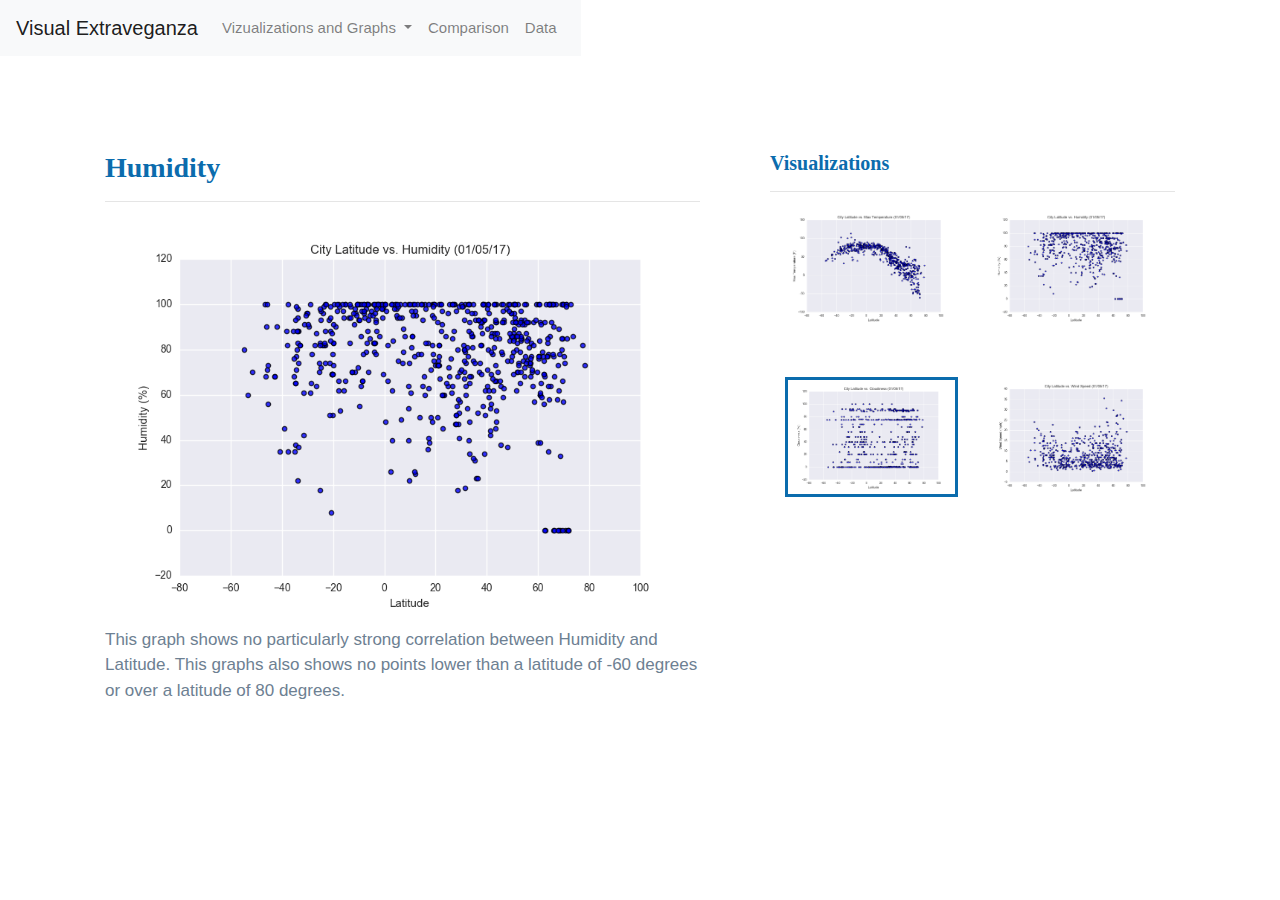
<file: humidity.html>
<!DOCTYPE html>
<head>
    <meta charset="UTF-7">
    <title>Humidity Vizualization</title>
    
    <link rel="stylesheet" href="https://stackpath.bootstrapcdn.com/bootstrap/4.3.1/css/bootstrap.min.css" integrity="sha384-ggOyR0iXCbMQv3Xipma34MD+dH/1fQ784/j6cY/iJTQUOhcWr7x9JvoRxT2MZw1T" crossorigin="anonymous">

    <link rel="stylesheet" href="style.css">

</head>

<body>
    <div class="nav">
<nav class="navbar navbar-expand-lg navbar-light bg-light">
        <a class="navbar-brand" href="#">Visual Extraveganza </a>
            <button class="navbar-toggler  border border-white" type="button" 
            data-toggle="collapse" data-target="#navbarNavDropdown"
            aria-controls="navbarNavDropdown" aria-expanded="false" aria-label="Toggle navigation">
              <span class="navbar-toggler-icon"></span>
            </button>


            <div class="collapse navbar-collapse" id="navbarNavDropdown">
              <ul class="navbar-nav ml-auto">
                <li class="nav-item dropdown">
                  <a class="nav-link dropdown-toggle" href="#" id="navbarDropdownMenuLink" data-toggle="dropdown"
                    aria-haspopup="true" aria-expanded="false">
                    Vizualizations and Graphs
                  </a>
                  <div class="dropdown-menu" aria-labelledby="navbarDropdownMenuLink">
                    <a class="dropdown-item" href="temp.html">Temperature</a>
                    <a class="dropdown-item" href="humidity.html">Humidity</a>
                    <a class="dropdown-item" href="cloud.html">Clouds</a>
                    <a class="dropdown-item" href="wind.html">Wind</a>
                  </div>
                </li>
                <li class="nav-item">
                  <a class="nav-link" href="comparisons.html">Comparison</a>
                </li>
                <li class="nav-item">
                  <a class="nav-link" href="data.html">Data</a>
                </li>
      
              </ul>
            </div>

    </nav>
</div>



<div class="container">
    <div class="row">
      <div class="col-lg-7 col-md-12">
        <div class="box">
          <h3 class="title">Humidity</h3>
          <hr>
          <img src="Resources/assets/images/Fig2.png" alt="Humidity Graph">
          <p>This graph shows no particularly strong correlation between Humidity and Latitude. 
          This graphs also shows no points lower than a latitude of -60 degrees or over a latitude of 80 degrees. 
          </p>
        </div>
      </div>
      <div class="col-lg-5 col-md-12">
        <div class="box">
          <h5 class="title">Visualizations</h5>
          <hr>
          <div class="container">
            <div class="row" style="padding-bottom: 50px;">
              <div class="col-6">
                <a href="temp.html">
                  <img class="panel" src="Resources/assets/images/Fig1.png" alt="Temperature Image">
                </a>
              </div>
              <div class="col-6">
                <a href="humidity.html">
                  <img class="panel" src="Resources/assets/images/Fig2.png" alt="Humidity Graph">
                </a>
              </div>
            </div>

            <div class="row" style="padding-bottom: 50px;">
              <div class="col-6">
                <a href="cloud.html">
                  <img class="panel active" src="Resources/assets/images/Fig3.png" alt="Cloud Graph">
                </a>
                </div>
              <div class="col-6">
                <a href="wind.html">
                  <img class="panel" src="Resources/assets/images/Fig4.png" alt="Wind Graph">
                </a>
              </div>


            </div>
          </div>


        </div>
      </div>
    </div>
  </div>

  </body>
</file>
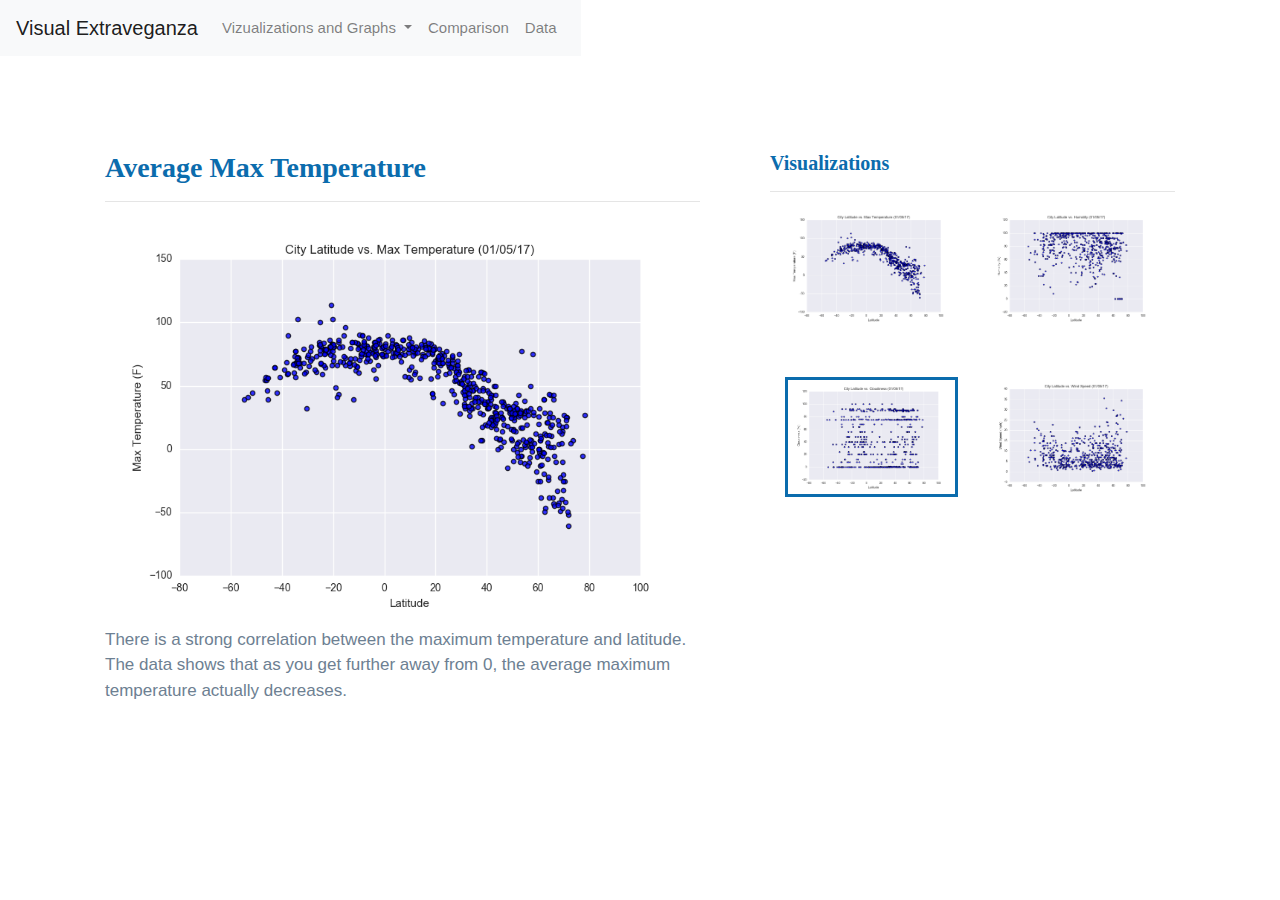
<file: temp.html>
<!DOCTYPE html>
<head>
    <meta charset="UTF-7">
    <title>Web Design Challenge</title>
    
    <link rel="stylesheet" href="https://stackpath.bootstrapcdn.com/bootstrap/4.3.1/css/bootstrap.min.css" integrity="sha384-ggOyR0iXCbMQv3Xipma34MD+dH/1fQ784/j6cY/iJTQUOhcWr7x9JvoRxT2MZw1T" crossorigin="anonymous">

    <link rel="stylesheet" href="style.css">

    <script src="https://code.jquery.com/jquery-3.3.1.slim.min.js" integrity="sha384-q8i/X+965DzO0rT7abK41JStQIAqVgRVzpbzo5smXKp4YfRvH+8abtTE1Pi6jizo" 
            crossorigin="anonymous"></script>
          <script src="https://cdnjs.cloudflare.com/ajax/libs/popper.js/1.14.7/umd/popper.min.js" integrity="sha384-UO2eT0CpHqdSJQ6hJty5KVphtPhzWj9WO1clHTMGa3JDZwrnQq4sF86dIHNDz0W1" 
            crossorigin="anonymous"></script>
          <script src="https://stackpath.bootstrapcdn.com/bootstrap/4.3.1/js/bootstrap.min.js" integrity="sha384-JjSmVgyd0p3pXB1rRibZUAYoIIy6OrQ6VrjIEaFf/nJGzIxFDsf4x0xIM+B07jRM" 
            crossorigin="anonymous"></script>

</head>

<body>
    <div class="nav">
<nav class="navbar navbar-expand-lg navbar-light bg-light">
        <a class="navbar-brand" href="index.html">Visual Extraveganza </a>
            <button class="navbar-toggler  border border-white" type="button" 
            data-toggle="collapse" data-target="#navbarNavDropdown"
            aria-controls="navbarNavDropdown" aria-expanded="false" aria-label="Toggle navigation">
              <span class="navbar-toggler-icon"></span>
            </button>


            <div class="collapse navbar-collapse" id="navbarNavDropdown">
              <ul class="navbar-nav ml-auto">
                <li class="nav-item dropdown">
                  <a class="nav-link dropdown-toggle" href="#" id="navbarDropdownMenuLink" data-toggle="dropdown"
                    aria-haspopup="true" aria-expanded="false">
                    Vizualizations and Graphs
                  </a>
                  <div class="dropdown-menu" aria-labelledby="navbarDropdownMenuLink">
                    <a class="dropdown-item" href="temp.html">Temperature</a>
                    <a class="dropdown-item" href="humidity.html">Humidity</a>
                    <a class="dropdown-item" href="cloud.html">Clouds</a>
                    <a class="dropdown-item" href="wind.html">Wind</a>
                  </div>
                </li>
                <li class="nav-item">
                  <a class="nav-link" href="comparisons.html">Comparison</a>
                </li>
                <li class="nav-item">
                  <a class="nav-link" href="data.html">Data</a>
                </li>
      
              </ul>
            </div>

    </nav>
</div>

<div class="container">
    <div class="row">
      <div class="col-lg-7 col-md-12">
        <div class="box">
          <h3 class="title">Average Max Temperature</h3>
          <hr>
          <img src="Resources/assets/images/Fig1.png" alt="Temperature Graph">
          <p>There is a strong correlation between the maximum temperature and latitude. The data shows that as you get further away from 0, the average maximum temperature actually decreases.</p>
        </div>
      </div>




      <div class="col-lg-5 col-md-12">
        <div class="box">
          <h5 class="title">Visualizations</h5>
          <hr>
          <div class="container">
            <div class="row" style="padding-bottom: 50px;">
              <div class="col-6">
                <a href="temp.html">
                  <img class="panel" src="Resources/assets/images/Fig1.png" alt="Temperature Image">
                </a>
              </div>
              <div class="col-6">
                <a href="humidity.html">
                  <img class="panel" src="Resources/assets/images/Fig2.png" alt="Humidity Graph">
                </a>
              </div>
            </div>

            <div class="row" style="padding-bottom: 50px;">
              <div class="col-6">
                <a href="cloud.html">
                  <img class="panel active" src="Resources/assets/images/Fig3.png" alt="Cloud Graph">
                </a>
                </div>
              <div class="col-6">
                <a href="wind.html">
                  <img class="panel" src="Resources/assets/images/Fig4.png" alt="Wind Graph">
                </a>
              </div>


            </div>
          </div>


        </div>
      </div>
    </div>
  </div>




</body>
</file>
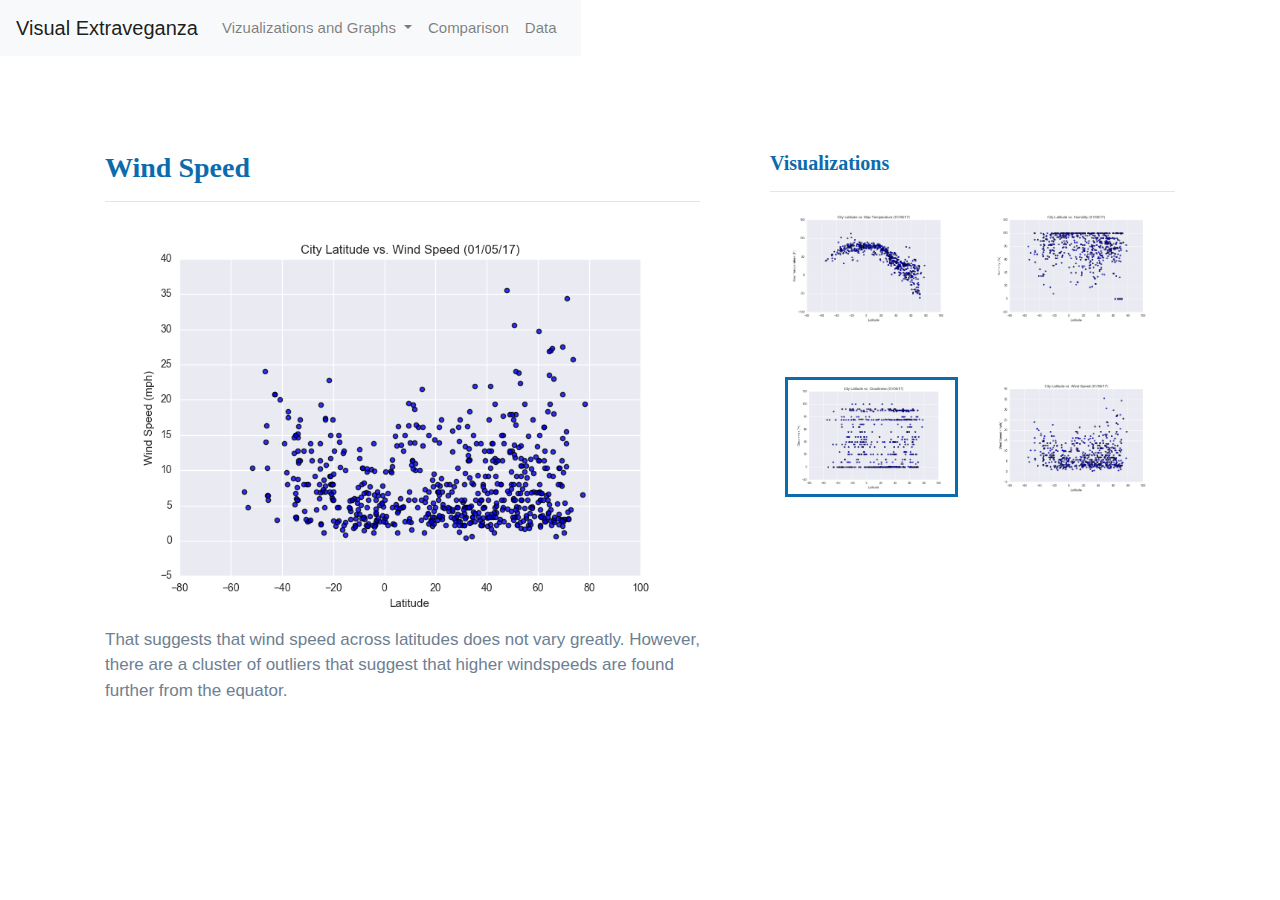
<file: wind.html>
<!DOCTYPE html>
<head>
    <meta charset="UTF-7">
    <title>Wind Vizualization</title>
    
    <link rel="stylesheet" href="https://stackpath.bootstrapcdn.com/bootstrap/4.3.1/css/bootstrap.min.css" integrity="sha384-ggOyR0iXCbMQv3Xipma34MD+dH/1fQ784/j6cY/iJTQUOhcWr7x9JvoRxT2MZw1T" crossorigin="anonymous">

    <link rel="stylesheet" href="style.css">

</head>

<body>
    <div class="nav">
<nav class="navbar navbar-expand-lg navbar-light bg-light">
        <a class="navbar-brand" href="#">Visual Extraveganza </a>
            <button class="navbar-toggler  border border-white" type="button" 
            data-toggle="collapse" data-target="#navbarNavDropdown"
            aria-controls="navbarNavDropdown" aria-expanded="false" aria-label="Toggle navigation">
              <span class="navbar-toggler-icon"></span>
            </button>


            <div class="collapse navbar-collapse" id="navbarNavDropdown">
              <ul class="navbar-nav ml-auto">
                <li class="nav-item dropdown">
                  <a class="nav-link dropdown-toggle" href="#" id="navbarDropdownMenuLink" data-toggle="dropdown"
                    aria-haspopup="true" aria-expanded="false">
                    Vizualizations and Graphs
                  </a>
                  <div class="dropdown-menu" aria-labelledby="navbarDropdownMenuLink">
                    <a class="dropdown-item" href="temp.html">Temperature</a>
                    <a class="dropdown-item" href="humidity.html">Humidity</a>
                    <a class="dropdown-item" href="cloud.html">Clouds</a>
                    <a class="dropdown-item" href="wind.html">Wind</a>
                  </div>
                </li>
                <li class="nav-item">
                  <a class="nav-link" href="comparisons.html">Comparison</a>
                </li>
                <li class="nav-item">
                  <a class="nav-link" href="data.html">Data</a>
                </li>
      
              </ul>
            </div>

    </nav>
</div>



<div class="container">
    <div class="row">
      <div class="col-lg-7 col-md-12">
        <div class="box">
          <h3 class="title">Wind Speed</h3>
          <hr>
          <img src="Resources/assets/images/Fig4.png" alt="Wind Speed Graph">
          <p>That suggests that wind speed across latitudes does not vary greatly. However, there are a cluster of outliers that suggest that higher windspeeds are found further from the equator. 
          </p>
        </div>
      </div>
      <div class="col-lg-5 col-md-12">
        <div class="box">
          <h5 class="title">Visualizations</h5>
          <hr>
          <div class="container">
            <div class="row" style="padding-bottom: 50px;">
              <div class="col-6">
                <a href="temp.html">
                  <img class="panel" src="Resources/assets/images/Fig1.png" alt="Temperature Image">
                </a>
              </div>
              <div class="col-6">
                <a href="humidity.html">
                  <img class="panel" src="Resources/assets/images/Fig2.png" alt="Humidity Graph">
                </a>
              </div>
            </div>

            <div class="row" style="padding-bottom: 50px;">
              <div class="col-6">
                <a href="cloud.html">
                  <img class="panel active" src="Resources/assets/images/Fig3.png" alt="Cloud Graph">
                </a>
                </div>
              <div class="col-6">
                <a href="wind.html">
                  <img class="panel" src="Resources/assets/images/Fig4.png" alt="Wind Graph">
                </a>
              </div>


            </div>
          </div>


        </div>
      </div>
    </div>
  </div>

  </body>
</file>
<file: style.css>
.navbar{
    max-height: 57px; 
  }
  .navigation .navbar-brand{
    color: white; 
    margin-left: 30px; 
    padding: inherit; 
    font-weight: bold; 
    background-color: #0b6cad;
    font-family: Georgia, 'Times New Roman', Times, serif;
  }
  .navbar{
    background-color: white; 
    font-size: 15px; 
  }
  .active, .dropdown-menu .dropdown-item:active a:hover{
    background-color:#c4cefd; 
  }
  .dropdown-item{
    color: #6D8092; 
  }
  .dropdown .dropdown-menu .dropdown-item:active, .dropdown .dropdown-menu .dropdown-item:hover{
    background-color:#c4cefd; 
  }
  a{
    color: #6D8092;
    font-size: 15px; 
  }
  .nav-link:hover{
    background-color:#c4cefd ;
   }
  
  .navbar-brand:hover{
  color: rgb(175, 175, 175);
  }

  img{
    width:100% ;
    height:100% ;
  }
  .active, .panel:hover{
    border-color:#0b6cad;
    border-style: solid; 
    
  }
  .vizualization{
    width:50% ;
    height:50% ;
  }
  

  .title{
    color: #0b6cad;  
    font-family: Georgia, 'Times New Roman', Times, serif;
    font-weight: bolder; 
    padding-top: 25px; 
  }

  p{
  color: #6D8092;
  font-family: Arial, Helvetica, sans-serif;
  font-size: 17px; 
  }

  .box {
    margin-top: 60px; 
    margin-bottom: 62px; 
    padding: 10px 20px 15px; 
    color:black;
    background-color: white; 
  }
</file>
